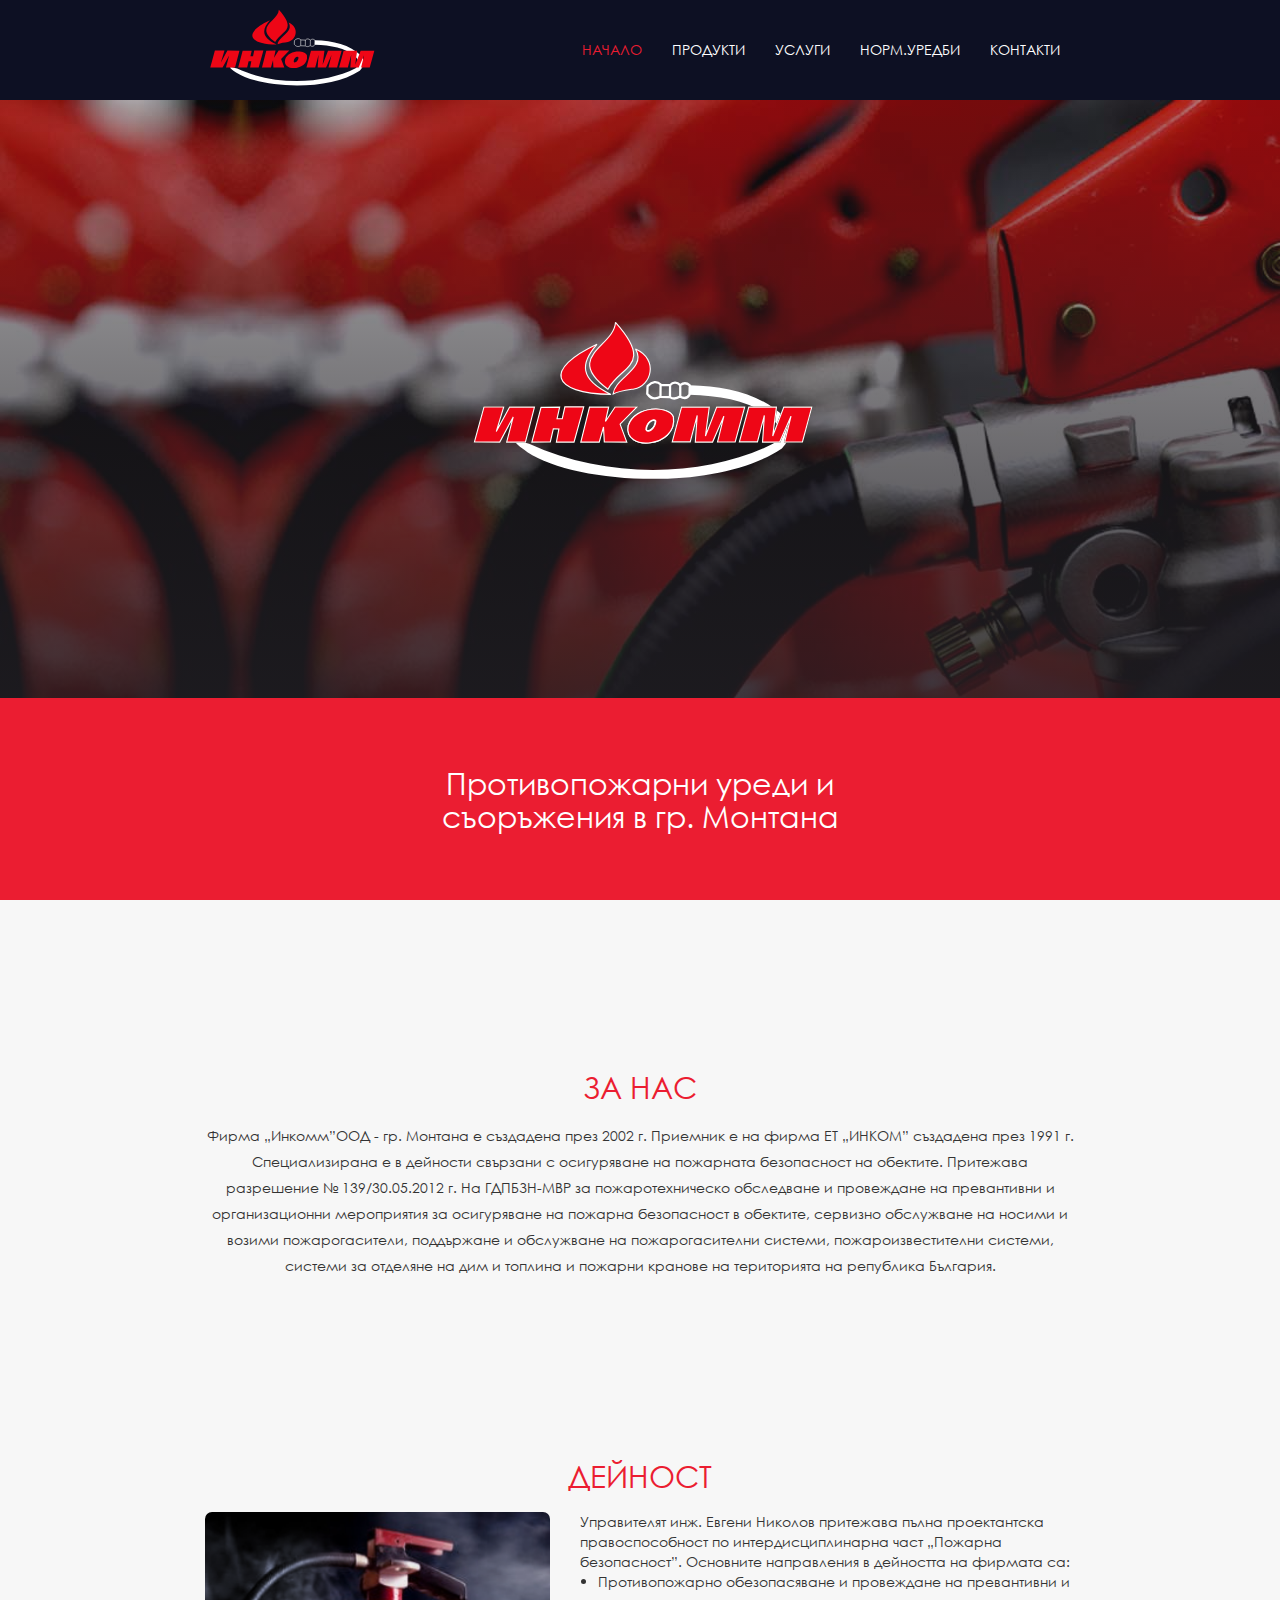
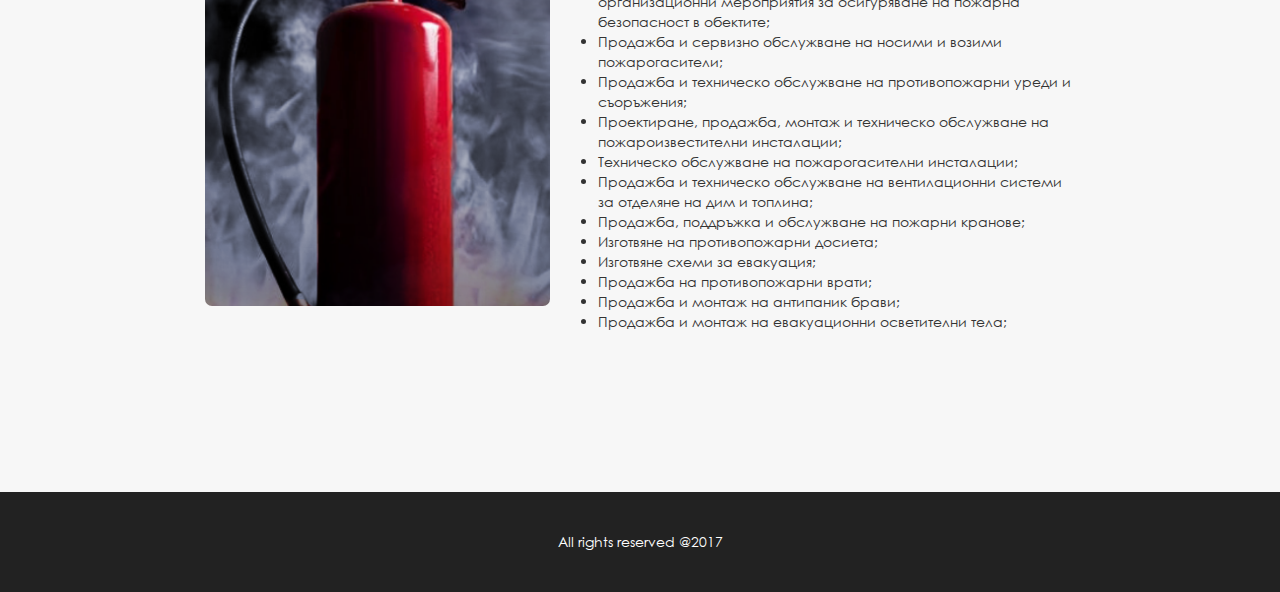
<file: index.html>
<!DOCTYPE html>
<html xmlns="http://www.w3.org/1999/xhtml" lang="en" xml:lang="en">
    <head>
        <title>
                Inkomm - Противопожарни уреди и съоръжения в гр. Монтана
        </title>
        <meta http-equiv="Content-Type" content="text/html; charset=utf-8">
        <meta name="description" content="Фирма „Инкомм”ООД - гр. Монтана е създадена през 2002 г. Специализирана е в дейности свързани с осигуряване на пожарната безопасност на обектите. ">
        <meta name="viewport" content="width=device-width, initial-scale=1">
        <link rel="stylesheet" type="text/css" href="/css/app.a140f5f6.css">
        <link rel="shortcut icon" type="image/x-icon" href="/img/favicon.cccce3f9.ico">
        <link rel="icon" type="image/x-icon" href="/img/favicon.cccce3f9.ico">
        <meta itemprop="image" content="/img/header-background.a78f8df2.png">
        
        <link href="https://maxcdn.bootstrapcdn.com/font-awesome/4.7.0/css/font-awesome.min.css" rel="stylesheet" integrity="sha384-wvfXpqpZZVQGK6TAh5PVlGOfQNHSoD2xbE+QkPxCAFlNEevoEH3Sl0sibVcOQVnN" crossorigin="anonymous">
    </head>
    <body>
        <div class="content">
            <nav class="navbar navbar-default">
                <div class="container">
                    <div class="navbar-header">
            
                        <a
                         class="navbar-brand"
                         href="/">
                            <img
                             src="/img/logo.b79aa6fc.svg"
                             width="175"
                             alt="Enhancv Logo">
                        </a>
            
            
                        <button type="button" class="navbar-toggle" data-toggle="collapse" data-target="#bs-example-navbar-collapse-1">
                            <span class="sr-only">Toggle navigation</span>
                            <span class="icon-bar"></span>
                            <span class="icon-bar"></span>
                            <span class="icon-bar"></span>
                        </button>
                    </div>
            
                    <div class="collapse navbar-collapse" id="bs-example-navbar-collapse-1">
            
                        <ul class="nav navbar-nav navbar-right">
                            <li  class="active" >
                                <a href="/">НАЧАЛО</a>
                            </li>
                            <li >
                                <a href="/products">ПРОДУКТИ</a>
                            </li>
                            <li >
                                <a href="/services.html">УСЛУГИ</a>
                            </li>
                            <li >
                                <a href="/regulations.html">НОРМ.УРЕДБИ</a>
                            </li>
                            <li >
                                <a href="/contacts.html">КОНТАКТИ</a>
                            </li>
                        </ul>
                    </div>
                </div>
            </nav>
            
            
            <div class="home-header">
                <div class="jumbotron vertical-center">
                  <div class="container">
                    <img src="/img/biglogo.e8737119.svg" />
                  </div>
                </div>
            </div>
            <div class="homepage-info-bar">
                <div class="container">
                    <div class="row text-center">
                        <div class="col-xs-12">
                            <h2><span>Противопожарни уреди и</span> <span>съоръжения в гр.&nbsp;Монтана</span></h2>
                        </div>
                    </div>
                </div>
            </div>
            <div class="homepage-about-us">
                <div class="container">
                    <div class="row text-center">
                        <div class="col-xs-12">
                            <h2>ЗА НАС</h2>
                            <p>Фирма „Инкомм”ООД - гр. Монтана е създадена  през 2002 г. Приемник е  на фирма  ЕТ „ИНКОМ” създадена през 1991 г.
                            Специализирана е в дейности свързани с осигуряване на пожарната безопасност на обектите.
                            Притежава разрешение № 139/30.05.2012 г. На ГДПБЗН-МВР  за пожаротехническо обследване и провеждане на превантивни и организационни мероприятия за осигуряване на пожарна безопасност в обектите, сервизно обслужване на носими и возими пожарогасители, поддържане и обслужване на пожарогасителни системи, пожароизвестителни системи, системи за отделяне на дим и топлина и пожарни кранове на територията на република България.
                            </p>
                        </div>
                    </div>
                </div>
            </div>
            <div class="homepage-activity">
                <div class="container">
                    <div class="row text-center">
                        <h2>ДЕЙНОСТ</h2>
                    </div>
                    <div class="row">
                        <div class="col-md-5 text-center">
                            <img src="/img/office.98da2a5d.png">
                        </div>
                        <div class="col-md-7">
                            Управителят   инж. Евгени Николов притежава пълна проектантска правоспособност по интердисциплинарна част „Пожарна безопасност”.
                            Основните направления в дейността на фирмата са:
                            <ul>
                            <li>Противопожарно обезопасяване и провеждане на превантивни и              организационни мероприятия за осигуряване на пожарна безопасност в          обектите;</li>
                            <li>Продажба и сервизно обслужване на носими и возими пожарогасители;</li>
                            <li>Продажба и техническо обслужване на противопожарни уреди и съоръжения;</li>
                            <li>Проектиране, продажба, монтаж и техническо обслужване на                    пожароизвестителни инсталации;</li>
                            <li>Техническо обслужване на пожарогасителни инсталации;</li>
                            <li>Продажба и техническо обслужване на вентилационни системи за отделяне       на дим и топлина;</li>
                            <li>Продажба, поддръжка и обслужване на пожарни кранове;</li>
                            <li>Изготвяне на противопожарни досиета;</li>
                            <li>Изготвяне схеми за евакуация;</li>
                            <li>Продажба на противопожарни врати;</li>
                            <li>Продажба и монтаж на антипаник брави;</li>
                            <li>Продажба и монтаж на евакуационни осветителни тела;</li>
                            </ul>
                        </div>
                    </div>
                </div>
            </div>
            
        </div>
        <div class="footer">
            <div class="container">
                <div class="row text-center">
                    All rights reserved @2017
                </div>
            </div>
        </div>
        

        <script src="/js/combined.81f41a32.js"></script>
    </body>
</html>
</file>
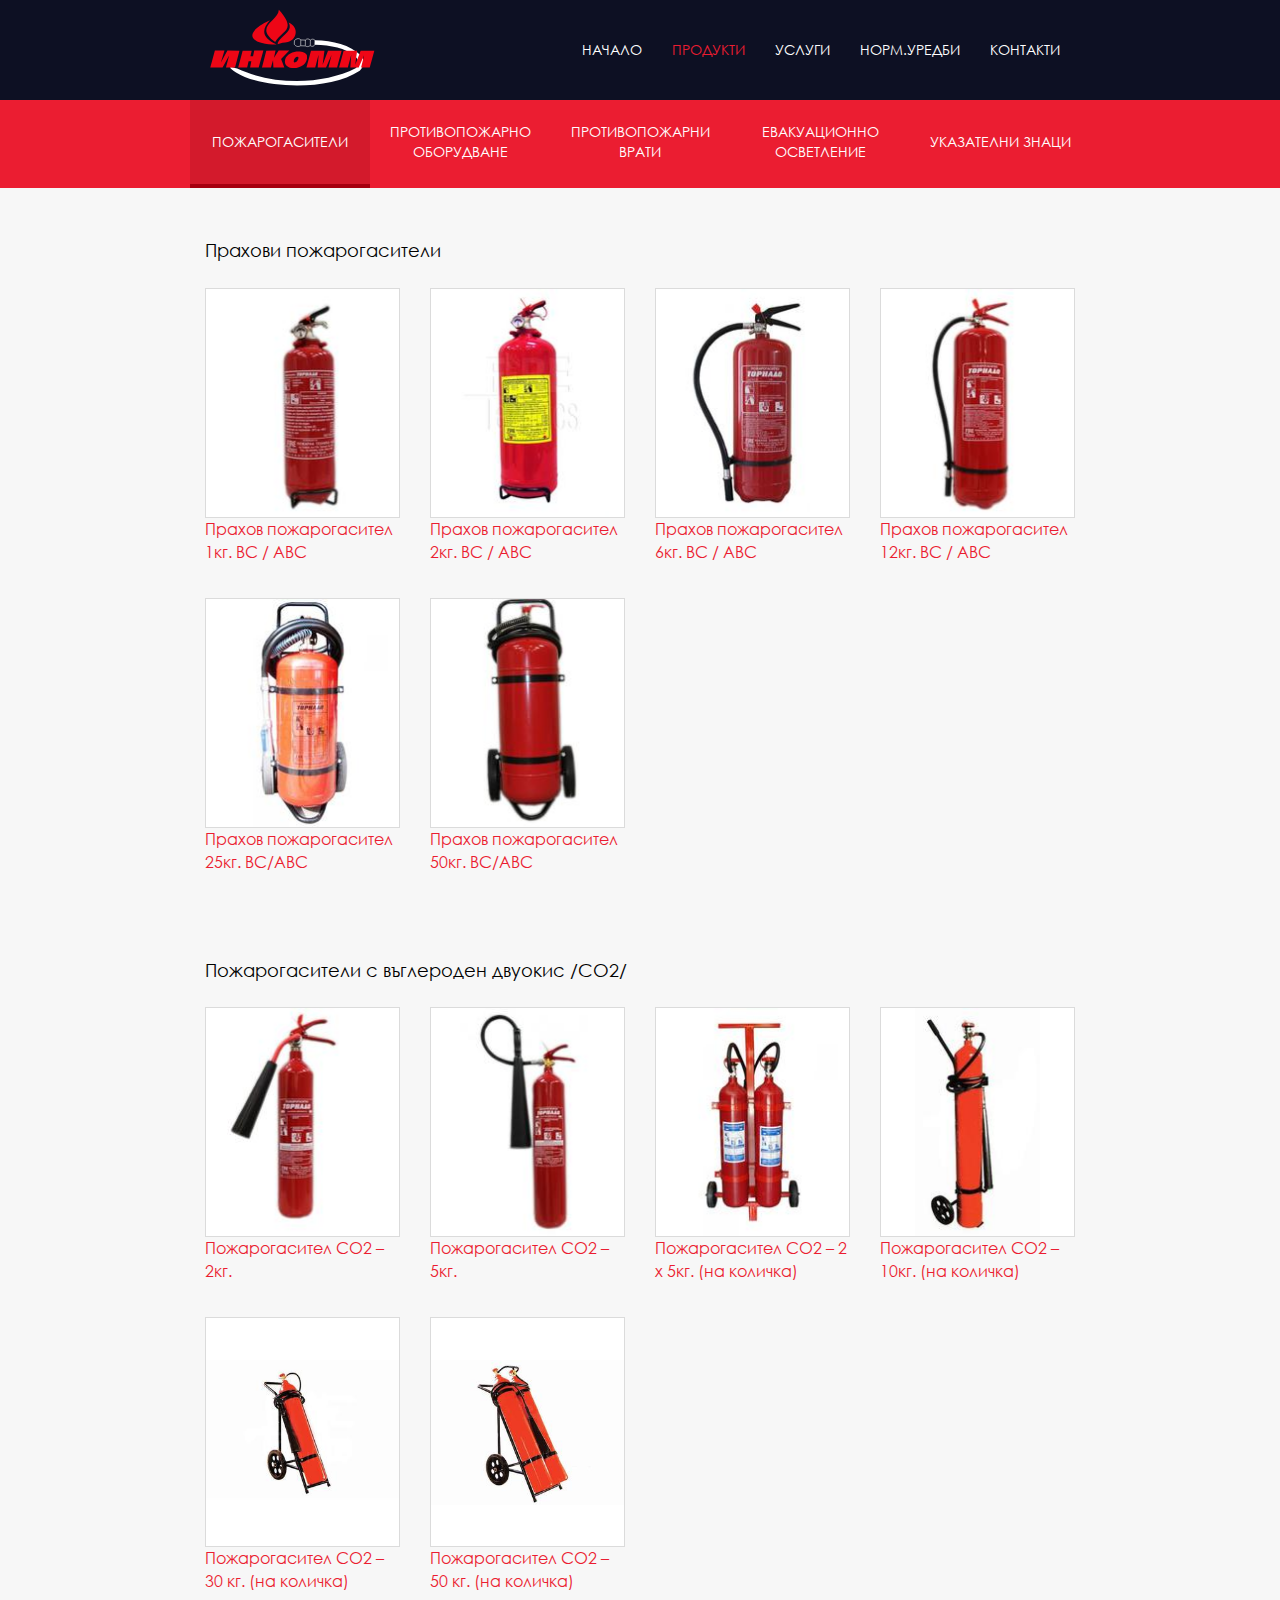
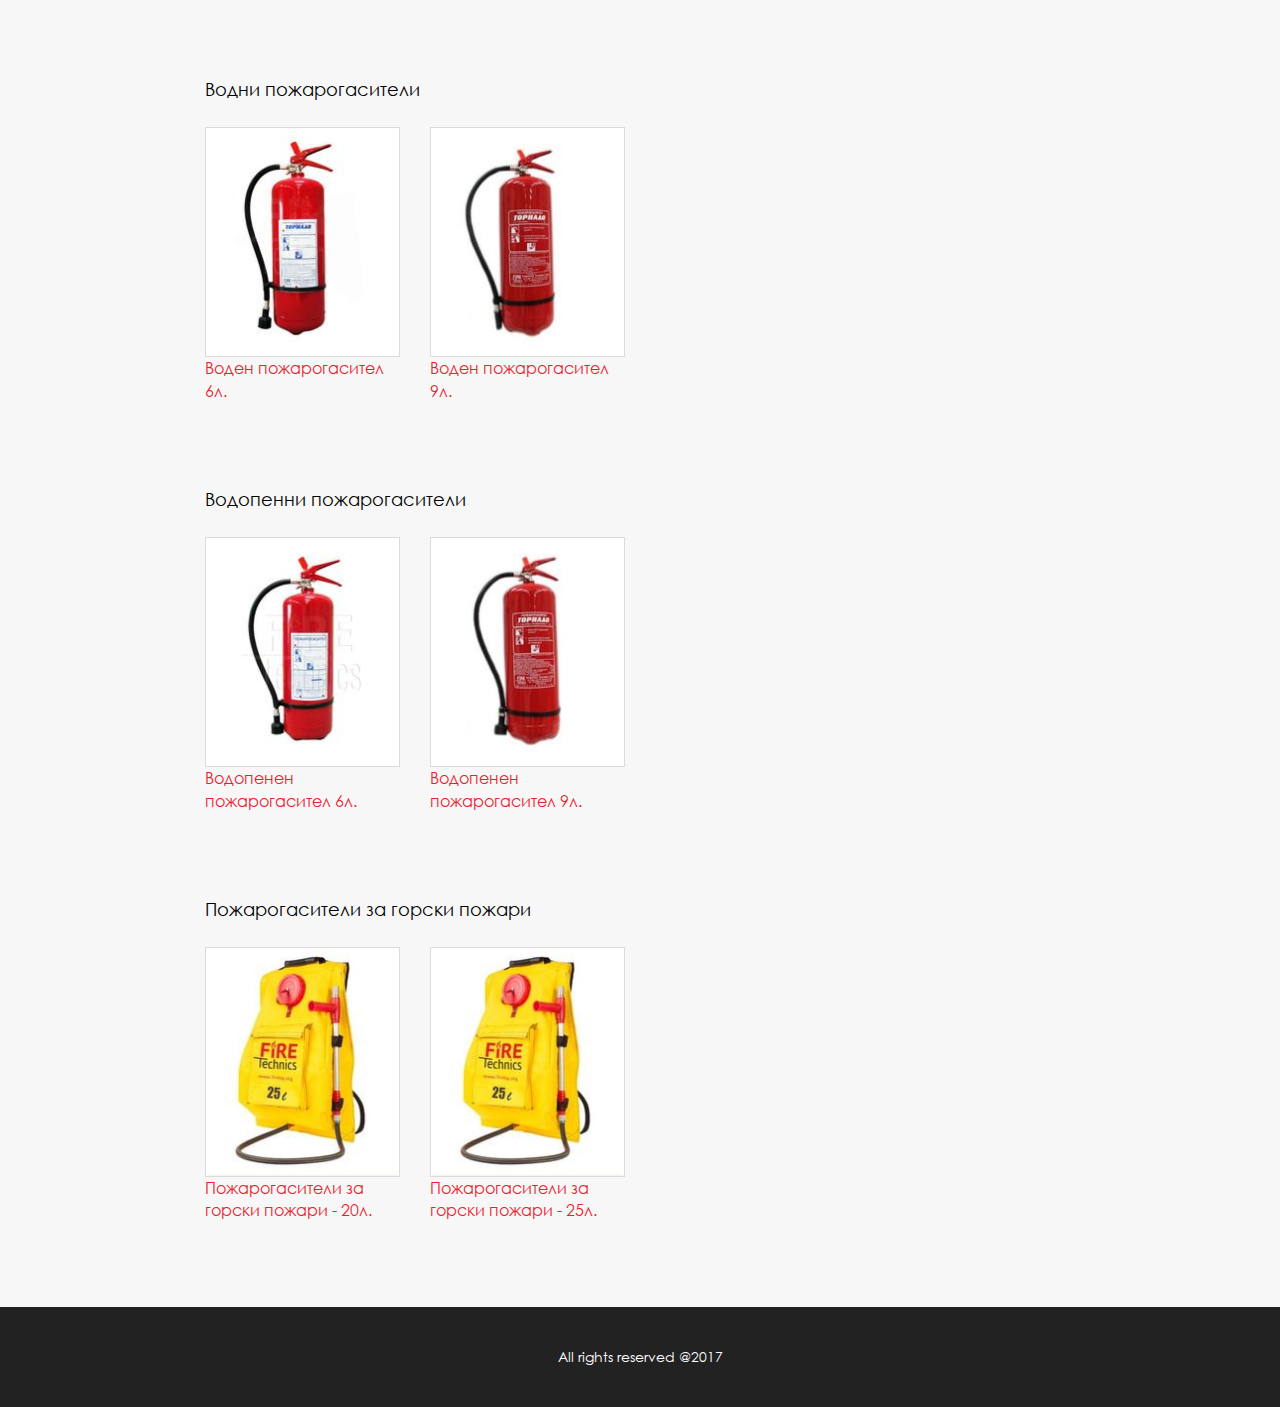
<file: products/index.html>
<!DOCTYPE html>
<html xmlns="http://www.w3.org/1999/xhtml" lang="en" xml:lang="en">
    <head>
        <title>
                Пожарогасителни продукти | Inkomm
        </title>
        <meta http-equiv="Content-Type" content="text/html; charset=utf-8">
        <meta name="description" content="Фирма „Инкомм” ООД - гр. Монтана предлага прахови пожарогасители, пожарогасители с въглероден двуокис /CO2/, водни пожарогасители, водопенни пожарогасители, както и пожарогасители за горски пожари.">
        <meta name="viewport" content="width=device-width, initial-scale=1">
        <link rel="stylesheet" type="text/css" href="/css/app.a140f5f6.css">
        <link rel="shortcut icon" type="image/x-icon" href="/img/favicon.cccce3f9.ico">
        <link rel="icon" type="image/x-icon" href="/img/favicon.cccce3f9.ico">
        <meta itemprop="image" content="/img/header-background.a78f8df2.png">
        
        <link href="https://maxcdn.bootstrapcdn.com/font-awesome/4.7.0/css/font-awesome.min.css" rel="stylesheet" integrity="sha384-wvfXpqpZZVQGK6TAh5PVlGOfQNHSoD2xbE+QkPxCAFlNEevoEH3Sl0sibVcOQVnN" crossorigin="anonymous">
    </head>
    <body>
        <div class="content">
            <nav class="navbar navbar-default">
                <div class="container">
                    <div class="navbar-header">
            
                        <a
                         class="navbar-brand"
                         href="/">
                            <img
                             src="/img/logo.b79aa6fc.svg"
                             width="175"
                             alt="Enhancv Logo">
                        </a>
            
            
                        <button type="button" class="navbar-toggle" data-toggle="collapse" data-target="#bs-example-navbar-collapse-1">
                            <span class="sr-only">Toggle navigation</span>
                            <span class="icon-bar"></span>
                            <span class="icon-bar"></span>
                            <span class="icon-bar"></span>
                        </button>
                    </div>
            
                    <div class="collapse navbar-collapse" id="bs-example-navbar-collapse-1">
            
                        <ul class="nav navbar-nav navbar-right">
                            <li >
                                <a href="/">НАЧАЛО</a>
                            </li>
                            <li  class="active" >
                                <a href="/products">ПРОДУКТИ</a>
                            </li>
                            <li >
                                <a href="/services.html">УСЛУГИ</a>
                            </li>
                            <li >
                                <a href="/regulations.html">НОРМ.УРЕДБИ</a>
                            </li>
                            <li >
                                <a href="/contacts.html">КОНТАКТИ</a>
                            </li>
                        </ul>
                    </div>
                </div>
            </nav>
            
            
            <div class="products-menu">
                <div class="container">
                    <div class="row">
                        <a href="/products/" class="col-sm-2-4 text-center  active">
                            <div>
                                <span>ПОЖАРОГАСИТЕЛИ</span>
                            </div>
                        </a>
                        <a href="/products/equipment.html" class="col-sm-2-4 text-center ">
                            <div>
                                <span>ПРОТИВОПОЖАРНО ОБОРУДВАНЕ</span>
                            </div>
                        </a>
                        <a href="/products/doors.html" class="col-sm-2-4 text-center ">
                            <div>
                                <span>ПРОТИВОПОЖАРНИ ВРАТИ</span>
                            </div>
                        </a>
                        <a href="/products/lightings.html" class="col-sm-2-4 text-center ">
                            <div>
                                <span>ЕВАКУАЦИОННО ОСВЕТЛЕНИЕ</span>
                            </div>
                        </a>
                        <a href="/products/signs.html" class="col-sm-2-4 text-center ">
                            <div>
                                <span>УКАЗАТЕЛНИ ЗНАЦИ</span>
                            </div>
                        </a>
                    </div>
                </div>
            </div>
            <div class="products">
                <div class="container">
                        <div class="section-heading">Прахови пожарогасители</div>
                        <div class="row" data-key="Prahovipozharogasiteli">
                            <div class="product-item" data-item-key="0">
                                <a class="item col-sm-3">
                                    <div class="item-image text-center" style="background-image: url('/img/products/5.6b3ea001.jpg')" data-img-url="/img/products/5.6b3ea001.jpg">
                                    </div>
                                    <div class="item-title">
                                        Прахов пожарогасител 1кг. BC / ABC
                                    </div>
                                </a>
                            </div>
                            <div class="product-item" data-item-key="1">
                                <a class="item col-sm-3">
                                    <div class="item-image text-center" style="background-image: url('/img/products/36.d557181d.jpg')" data-img-url="/img/products/36.d557181d.jpg">
                                    </div>
                                    <div class="item-title">
                                        Прахов пожарогасител 2кг. BC / ABC
                                    </div>
                                </a>
                            </div>
                            <div class="product-item" data-item-key="2">
                                <a class="item col-sm-3">
                                    <div class="item-image text-center" style="background-image: url('/img/products/7.3340dbec.jpg')" data-img-url="/img/products/7.3340dbec.jpg">
                                    </div>
                                    <div class="item-title">
                                        Прахов пожарогасител 6кг. BC / ABC
                                    </div>
                                </a>
                            </div>
                            <div class="product-item" data-item-key="3">
                                <a class="item col-sm-3">
                                    <div class="item-image text-center" style="background-image: url('/img/products/10.e6ae7561.jpg')" data-img-url="/img/products/10.e6ae7561.jpg">
                                    </div>
                                    <div class="item-title">
                                        Прахов пожарогасител 12кг. BC / ABC
                                    </div>
                                </a>
                            </div>
                            <div class="product-item" data-item-key="4">
                                <a class="item col-sm-3">
                                    <div class="item-image text-center" style="background-image: url('/img/products/39.55b7434c.jpg')" data-img-url="/img/products/39.55b7434c.jpg">
                                    </div>
                                    <div class="item-title">
                                        Прахов пожарогасител 25кг. BC/ABC
                                    </div>
                                </a>
                            </div>
                            <div class="product-item" data-item-key="5">
                                <a class="item col-sm-3">
                                    <div class="item-image text-center" style="background-image: url('/img/products/40.4e8a31e4.jpg')" data-img-url="/img/products/40.4e8a31e4.jpg">
                                    </div>
                                    <div class="item-title">
                                        Прахов пожарогасител 50кг. BC/ABC
                                    </div>
                                </a>
                            </div>
                        </div>
                        <div class="section-heading">Пожарогасители с въглероден двуокис /CO2/</div>
                        <div class="row" data-key="Pozharogasitelisvuglerodendvuokis/CO2/">
                            <div class="product-item" data-item-key="0">
                                <a class="item col-sm-3">
                                    <div class="item-image text-center" style="background-image: url('/img/products/15.e8c815de.jpg')" data-img-url="/img/products/15.e8c815de.jpg">
                                    </div>
                                    <div class="item-title">
                                        Пожарогасител СО2 – 2кг.
                                    </div>
                                </a>
                            </div>
                            <div class="product-item" data-item-key="1">
                                <a class="item col-sm-3">
                                    <div class="item-image text-center" style="background-image: url('/img/products/16.98f8bd76.jpg')" data-img-url="/img/products/16.98f8bd76.jpg">
                                    </div>
                                    <div class="item-title">
                                        Пожарогасител СО2 – 5кг.
                                    </div>
                                </a>
                            </div>
                            <div class="product-item" data-item-key="2">
                                <a class="item col-sm-3">
                                    <div class="item-image text-center" style="background-image: url('/img/products/17.d08eb08f.jpg')" data-img-url="/img/products/17.d08eb08f.jpg">
                                    </div>
                                    <div class="item-title">
                                        Пожарогасител СО2 – 2 x 5кг. (на количка)
                                    </div>
                                </a>
                            </div>
                            <div class="product-item" data-item-key="3">
                                <a class="item col-sm-3">
                                    <div class="item-image text-center" style="background-image: url('/img/products/18.b3d26292.jpg')" data-img-url="/img/products/18.b3d26292.jpg">
                                    </div>
                                    <div class="item-title">
                                        Пожарогасител СО2 – 10кг. (на количка)
                                    </div>
                                </a>
                            </div>
                            <div class="product-item" data-item-key="4">
                                <a class="item col-sm-3">
                                    <div class="item-image text-center" style="background-image: url('/img/products/19.1c364388.jpg')" data-img-url="/img/products/19.1c364388.jpg">
                                    </div>
                                    <div class="item-title">
                                        Пожарогасител СО2 – 30 кг. (на количка)
                                    </div>
                                </a>
                            </div>
                            <div class="product-item" data-item-key="5">
                                <a class="item col-sm-3">
                                    <div class="item-image text-center" style="background-image: url('/img/products/20.eea1642f.jpg')" data-img-url="/img/products/20.eea1642f.jpg">
                                    </div>
                                    <div class="item-title">
                                        Пожарогасител СО2 – 50 кг. (на количка)
                                    </div>
                                </a>
                            </div>
                        </div>
                        <div class="section-heading">Водни пожарогасители</div>
                        <div class="row" data-key="Vodnipozharogasiteli">
                            <div class="product-item" data-item-key="0">
                                <a class="item col-sm-3">
                                    <div class="item-image text-center" style="background-image: url('/img/products/11.a755dbd3.jpg')" data-img-url="/img/products/11.a755dbd3.jpg">
                                    </div>
                                    <div class="item-title">
                                        Воден пожарогасител 6л.
                                    </div>
                                </a>
                            </div>
                            <div class="product-item" data-item-key="1">
                                <a class="item col-sm-3">
                                    <div class="item-image text-center" style="background-image: url('/img/products/190.457dcd4d.jpg')" data-img-url="/img/products/190.457dcd4d.jpg">
                                    </div>
                                    <div class="item-title">
                                        Воден пожарогасител 9л.
                                    </div>
                                </a>
                            </div>
                        </div>
                        <div class="section-heading">Водопенни пожарогасители</div>
                        <div class="row" data-key="Vodopennipozharogasiteli">
                            <div class="product-item" data-item-key="0">
                                <a class="item col-sm-3">
                                    <div class="item-image text-center" style="background-image: url('/img/products/13.1e1ddafd.jpg')" data-img-url="/img/products/13.1e1ddafd.jpg">
                                    </div>
                                    <div class="item-title">
                                        Водопенен пожарогасител 6л.
                                    </div>
                                </a>
                            </div>
                            <div class="product-item" data-item-key="1">
                                <a class="item col-sm-3">
                                    <div class="item-image text-center" style="background-image: url('/img/products/14.b9dfe9bf.jpg')" data-img-url="/img/products/14.b9dfe9bf.jpg">
                                    </div>
                                    <div class="item-title">
                                        Водопенен пожарогасител 9л.
                                    </div>
                                </a>
                            </div>
                        </div>
                        <div class="section-heading">Пожарогасители за горски пожари</div>
                        <div class="row" data-key="Pozharogasitelizagorskipozhari">
                            <div class="product-item" data-item-key="0">
                                <a class="item col-sm-3">
                                    <div class="item-image text-center" style="background-image: url('/img/products/462.3240ef90.jpg')" data-img-url="/img/products/462.3240ef90.jpg">
                                    </div>
                                    <div class="item-title">
                                        Пожарогасители за горски пожари - 20л.
                                    </div>
                                </a>
                            </div>
                            <div class="product-item" data-item-key="1">
                                <a class="item col-sm-3">
                                    <div class="item-image text-center" style="background-image: url('/img/products/463.3240ef90.jpg')" data-img-url="/img/products/463.3240ef90.jpg">
                                    </div>
                                    <div class="item-title">
                                        Пожарогасители за горски пожари - 25л.
                                    </div>
                                </a>
                            </div>
                        </div>
                </div>
            </div>
            
            <!-- Modal -->
            <div class="modal fade product-modal" id="myModal" tabindex="-1" role="dialog" aria-labelledby="myModalLabel">
                <div class="modal-dialog" role="document">
                    <div class="modal-content">
                        <a class="close" data-dismiss="modal" aria-label="Close"><span aria-hidden="true">&times;</span></a>
                        <div class="image-holder text-center">
                            <img class="product-modal-image" />
                        </div>
            
                        <div class="text-holder">
                            <h3 class="product-modal-title"></h3>
                            <p class="product-modal-description"></p>
                        </div>
                    </div>
                </div>
            </div>
            <script>var isProducts = true;</script>
            
            
        </div>
        <div class="footer">
            <div class="container">
                <div class="row text-center">
                    All rights reserved @2017
                </div>
            </div>
        </div>
        

        <script src="/js/combined.81f41a32.js"></script>
    </body>
</html>
</file>
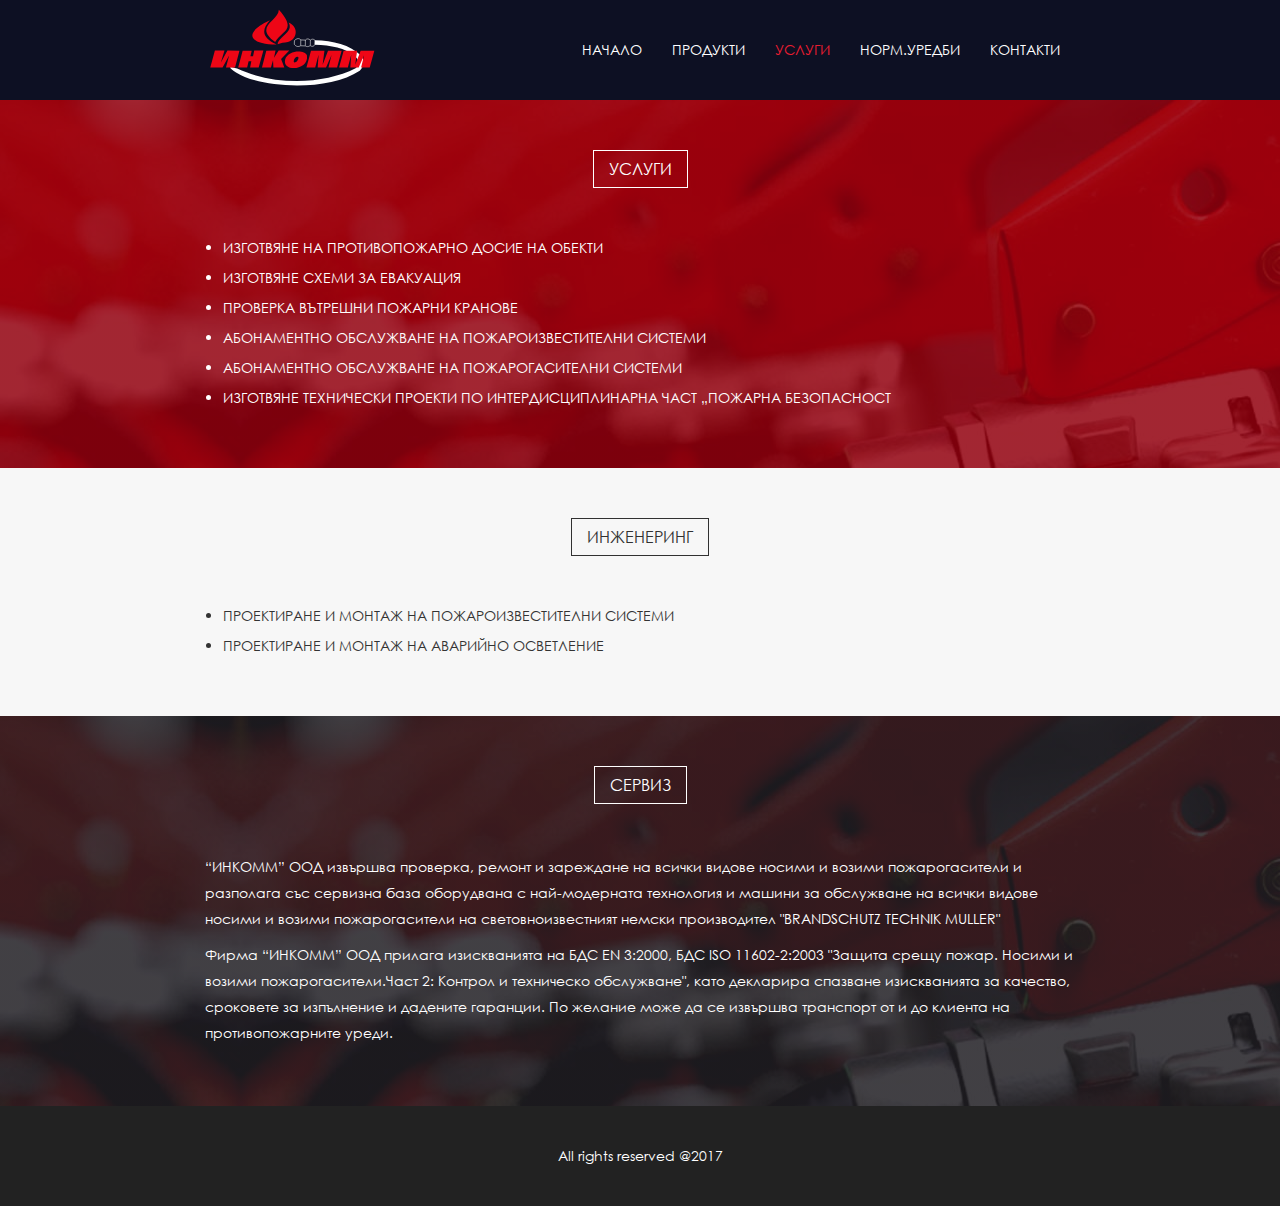
<file: services.html>
<!DOCTYPE html>
<html xmlns="http://www.w3.org/1999/xhtml" lang="en" xml:lang="en">
    <head>
        <title>
                Услуги, инженеринг и сервиз | Inkomm
        </title>
        <meta http-equiv="Content-Type" content="text/html; charset=utf-8">
        <meta name="description" content="СЕРВИЗ “ИНКОММ” ООД извършва проверка, ремонт и зареждане на всички видове носими и возими пожарогасители и разполага със сервизна база оборудвана с най-модерната технология.">
        <meta name="viewport" content="width=device-width, initial-scale=1">
        <link rel="stylesheet" type="text/css" href="/css/app.a140f5f6.css">
        <link rel="shortcut icon" type="image/x-icon" href="/img/favicon.cccce3f9.ico">
        <link rel="icon" type="image/x-icon" href="/img/favicon.cccce3f9.ico">
        <meta itemprop="image" content="/img/header-background.a78f8df2.png">
        
        <link href="https://maxcdn.bootstrapcdn.com/font-awesome/4.7.0/css/font-awesome.min.css" rel="stylesheet" integrity="sha384-wvfXpqpZZVQGK6TAh5PVlGOfQNHSoD2xbE+QkPxCAFlNEevoEH3Sl0sibVcOQVnN" crossorigin="anonymous">
    </head>
    <body>
        <div class="content">
            <nav class="navbar navbar-default">
                <div class="container">
                    <div class="navbar-header">
            
                        <a
                         class="navbar-brand"
                         href="/">
                            <img
                             src="/img/logo.b79aa6fc.svg"
                             width="175"
                             alt="Enhancv Logo">
                        </a>
            
            
                        <button type="button" class="navbar-toggle" data-toggle="collapse" data-target="#bs-example-navbar-collapse-1">
                            <span class="sr-only">Toggle navigation</span>
                            <span class="icon-bar"></span>
                            <span class="icon-bar"></span>
                            <span class="icon-bar"></span>
                        </button>
                    </div>
            
                    <div class="collapse navbar-collapse" id="bs-example-navbar-collapse-1">
            
                        <ul class="nav navbar-nav navbar-right">
                            <li >
                                <a href="/">НАЧАЛО</a>
                            </li>
                            <li >
                                <a href="/products">ПРОДУКТИ</a>
                            </li>
                            <li  class="active" >
                                <a href="/services.html">УСЛУГИ</a>
                            </li>
                            <li >
                                <a href="/regulations.html">НОРМ.УРЕДБИ</a>
                            </li>
                            <li >
                                <a href="/contacts.html">КОНТАКТИ</a>
                            </li>
                        </ul>
                    </div>
                </div>
            </nav>
            
            
            <div class="services-uslugi">
                <div class="container">
                    <div class="row">
                        <div class="col-xs-12">
                            <div class="text-center">
                                <div class="heading">УСЛУГИ</div>
                            </div>
                            <ul class="services-list">
                                <li>ИЗГОТВЯНЕ НА ПРОТИВОПОЖАРНО ДОСИЕ НА ОБЕКТИ</li>
                                <li>ИЗГОТВЯНЕ СХЕМИ ЗА ЕВАКУАЦИЯ</li>
                                <li>ПРОВЕРКА ВЪТРЕШНИ ПОЖАРНИ КРАНОВЕ</li>
                                <li>АБОНАМЕНТНО ОБСЛУЖВАНЕ НА ПОЖАРОИЗВЕСТИТЕЛНИ СИСТЕМИ</li>
                                <li>АБОНАМЕНТНО ОБСЛУЖВАНЕ НА ПОЖАРОГАСИТЕЛНИ СИСТЕМИ</li>
                                <li>ИЗГОТВЯНЕ ТЕХНИЧЕСКИ ПРОЕКТИ ПО ИНТЕРДИСЦИПЛИНАРНА ЧАСТ „ПОЖАРНА БЕЗОПАСНОСТ</li>
                            </ul>
                        </div>
                    </div>
                </div>
            </div>
            <div class="services-engineering">
                <div class="container">
                    <div class="row">
                        <div class="col-xs-12">
                            <div class="text-center">
                                <div class="heading">ИНЖЕНЕРИНГ</div>
                            </div>
                            <ul class="services-list">
                                <li>ПРОЕКТИРАНЕ И МОНТАЖ НА ПОЖАРОИЗВЕСТИТЕЛНИ СИСТЕМИ</li>
                                <li>ПРОЕКТИРАНЕ И МОНТАЖ НА АВАРИЙНО ОСВЕТЛЕНИЕ</li>
                            </ul>
                        </div>
                    </div>
                </div>
            </div>
            <div class="services-uslugi services-gray-bg">
                <div class="container">
                    <div class="row">
                        <div class="col-xs-12">
                            <div class="text-center">
                                <div class="heading">СЕРВИЗ</div>
                            </div>
                            <p>“ИНКОММ” ООД извършва проверка, ремонт и зареждане на всички видове носими и возими пожарогасители и разполага със   сервизна база  оборудвана с най-модерната технология и машини за обслужване на всички видове носими и возими пожарогасители на световноизвестният немски производител "BRANDSCHUTZ TECHNIK MULLER"</p>
            
                            <p>Фирма “ИНКОММ” ООД прилага изискванията на БДС EN 3:2000, БДС ISO 11602-2:2003 "Защита срещу пожар. Носими и возими пожарогасители.Част 2: Контрол и техническо обслужване", като декларира спазване изискванията за качество, сроковете за изпълнение и дадените гаранции. По желание   може да се извършва транспорт от и до клиента на противопожарните уреди.</p>
                        </div>
                    </div>
                </div>
            </div>
            
        </div>
        <div class="footer">
            <div class="container">
                <div class="row text-center">
                    All rights reserved @2017
                </div>
            </div>
        </div>
        

        <script src="/js/combined.81f41a32.js"></script>
    </body>
</html>
</file>
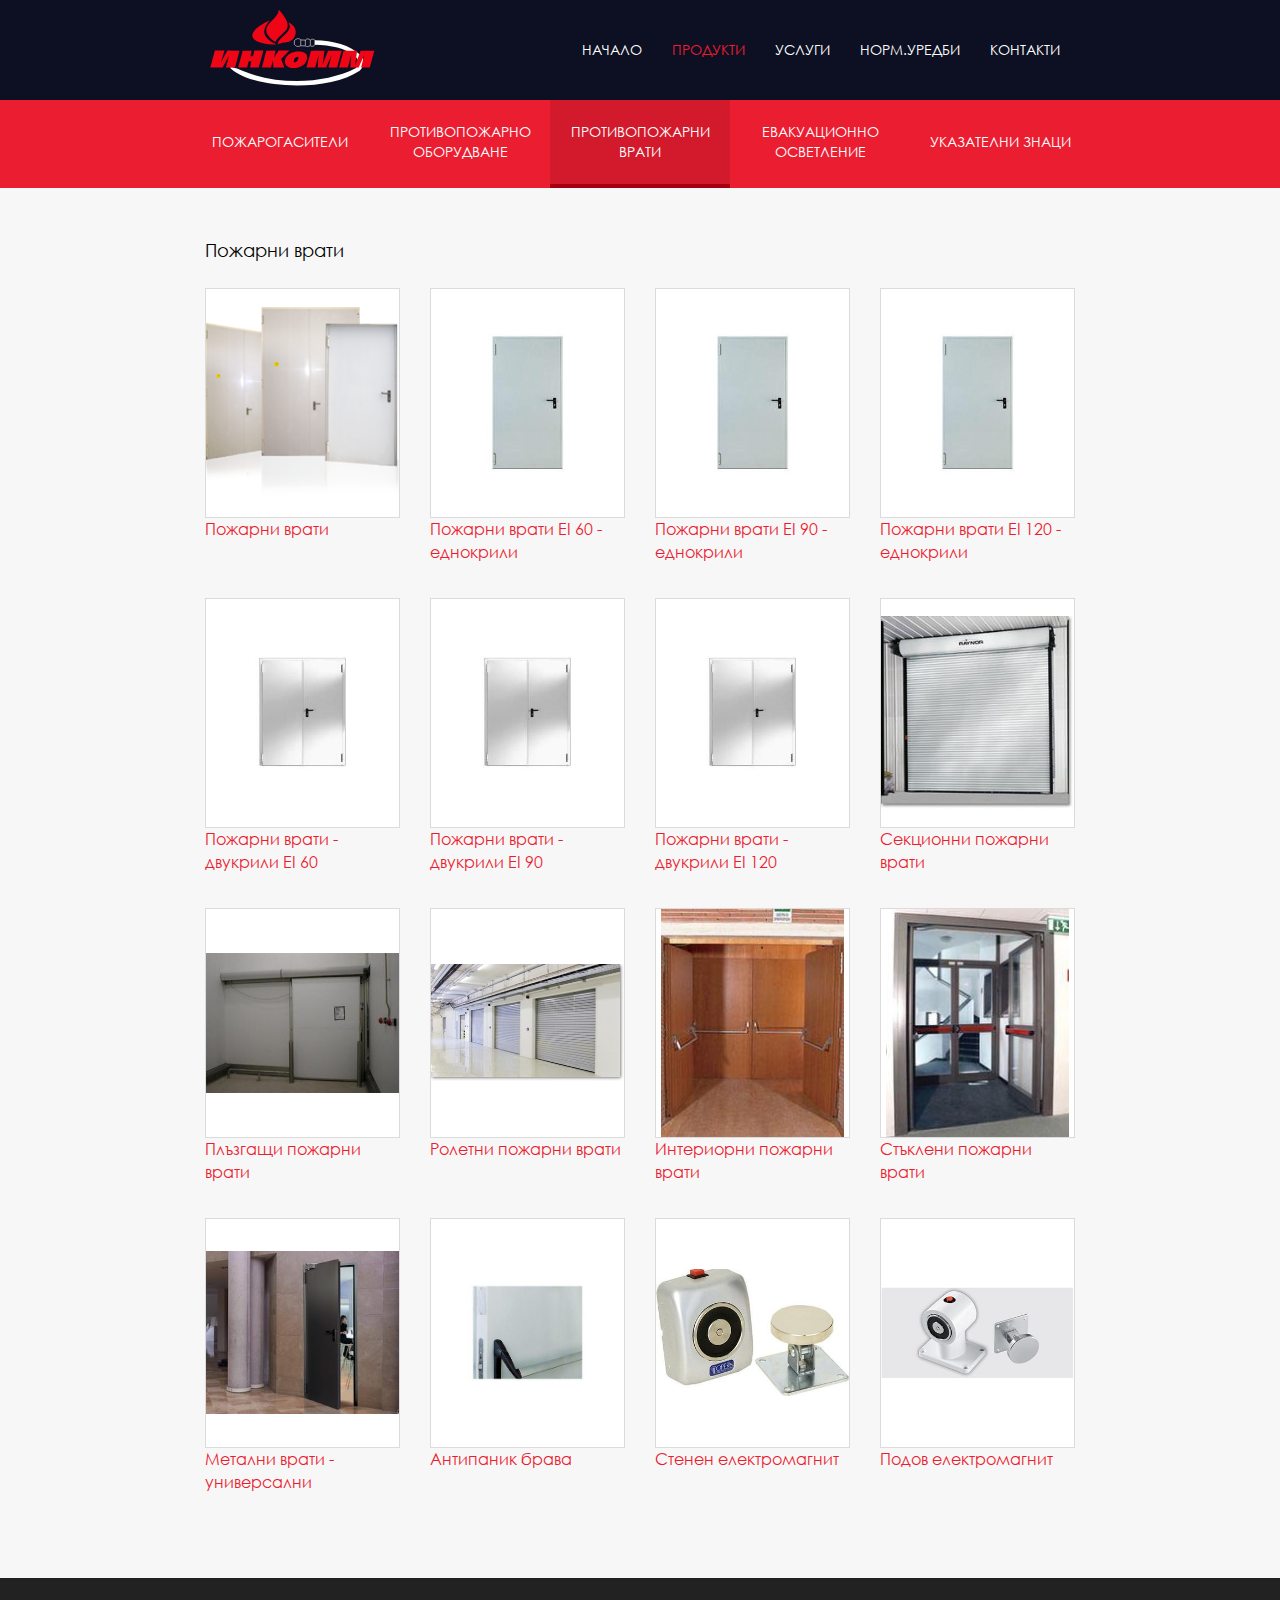
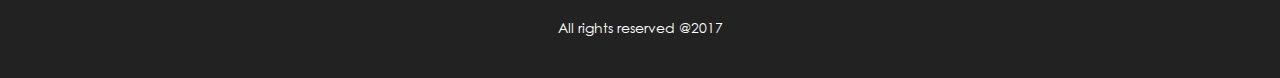
<file: products/doors.html>
<!DOCTYPE html>
<html xmlns="http://www.w3.org/1999/xhtml" lang="en" xml:lang="en">
    <head>
        <title>
                Противопожарни врати | Inkomm
        </title>
        <meta http-equiv="Content-Type" content="text/html; charset=utf-8">
        <meta name="description" content="Фирма „Инкомм” ООД - гр. Монтана предлага различен набор от противопожарни врати.">
        <meta name="viewport" content="width=device-width, initial-scale=1">
        <link rel="stylesheet" type="text/css" href="/css/app.a140f5f6.css">
        <link rel="shortcut icon" type="image/x-icon" href="/img/favicon.cccce3f9.ico">
        <link rel="icon" type="image/x-icon" href="/img/favicon.cccce3f9.ico">
        <meta itemprop="image" content="/img/header-background.a78f8df2.png">
        
        <link href="https://maxcdn.bootstrapcdn.com/font-awesome/4.7.0/css/font-awesome.min.css" rel="stylesheet" integrity="sha384-wvfXpqpZZVQGK6TAh5PVlGOfQNHSoD2xbE+QkPxCAFlNEevoEH3Sl0sibVcOQVnN" crossorigin="anonymous">
    </head>
    <body>
        <div class="content">
            <nav class="navbar navbar-default">
                <div class="container">
                    <div class="navbar-header">
            
                        <a
                         class="navbar-brand"
                         href="/">
                            <img
                             src="/img/logo.b79aa6fc.svg"
                             width="175"
                             alt="Enhancv Logo">
                        </a>
            
            
                        <button type="button" class="navbar-toggle" data-toggle="collapse" data-target="#bs-example-navbar-collapse-1">
                            <span class="sr-only">Toggle navigation</span>
                            <span class="icon-bar"></span>
                            <span class="icon-bar"></span>
                            <span class="icon-bar"></span>
                        </button>
                    </div>
            
                    <div class="collapse navbar-collapse" id="bs-example-navbar-collapse-1">
            
                        <ul class="nav navbar-nav navbar-right">
                            <li >
                                <a href="/">НАЧАЛО</a>
                            </li>
                            <li  class="active" >
                                <a href="/products">ПРОДУКТИ</a>
                            </li>
                            <li >
                                <a href="/services.html">УСЛУГИ</a>
                            </li>
                            <li >
                                <a href="/regulations.html">НОРМ.УРЕДБИ</a>
                            </li>
                            <li >
                                <a href="/contacts.html">КОНТАКТИ</a>
                            </li>
                        </ul>
                    </div>
                </div>
            </nav>
            
            
            <div class="products-menu">
                <div class="container">
                    <div class="row">
                        <a href="/products/" class="col-sm-2-4 text-center ">
                            <div>
                                <span>ПОЖАРОГАСИТЕЛИ</span>
                            </div>
                        </a>
                        <a href="/products/equipment.html" class="col-sm-2-4 text-center ">
                            <div>
                                <span>ПРОТИВОПОЖАРНО ОБОРУДВАНЕ</span>
                            </div>
                        </a>
                        <a href="/products/doors.html" class="col-sm-2-4 text-center  active">
                            <div>
                                <span>ПРОТИВОПОЖАРНИ ВРАТИ</span>
                            </div>
                        </a>
                        <a href="/products/lightings.html" class="col-sm-2-4 text-center ">
                            <div>
                                <span>ЕВАКУАЦИОННО ОСВЕТЛЕНИЕ</span>
                            </div>
                        </a>
                        <a href="/products/signs.html" class="col-sm-2-4 text-center ">
                            <div>
                                <span>УКАЗАТЕЛНИ ЗНАЦИ</span>
                            </div>
                        </a>
                    </div>
                </div>
            </div>
            <div class="products">
                <div class="container">
                        <div class="section-heading">Пожарни врати</div>
                        <div class="row" data-key="Pozharnivrati">
                            <div class="product-item" data-item-key="0">
                                <a class="item col-sm-3">
                                    <div class="item-image text-center" style="background-image: url('/img/products/119.b40449ad.jpg')" data-img-url="/img/products/119.b40449ad.jpg">
                                    </div>
                                    <div class="item-title">
                                        Пожарни врати
                                    </div>
                                </a>
                            </div>
                            <div class="product-item" data-item-key="1">
                                <a class="item col-sm-3">
                                    <div class="item-image text-center" style="background-image: url('/img/products/280.aaf3953b.jpg')" data-img-url="/img/products/280.aaf3953b.jpg">
                                    </div>
                                    <div class="item-title">
                                        Пожарни врати EI 60 - еднокрили
                                    </div>
                                </a>
                            </div>
                            <div class="product-item" data-item-key="2">
                                <a class="item col-sm-3">
                                    <div class="item-image text-center" style="background-image: url('/img/products/281.aaf3953b.jpg')" data-img-url="/img/products/281.aaf3953b.jpg">
                                    </div>
                                    <div class="item-title">
                                        Пожарни врати EI 90 - еднокрили
                                    </div>
                                </a>
                            </div>
                            <div class="product-item" data-item-key="3">
                                <a class="item col-sm-3">
                                    <div class="item-image text-center" style="background-image: url('/img/products/424.8674b693.jpg')" data-img-url="/img/products/424.8674b693.jpg">
                                    </div>
                                    <div class="item-title">
                                        Пожарни врати EI 120 - еднокрили
                                    </div>
                                </a>
                            </div>
                            <div class="product-item" data-item-key="4">
                                <a class="item col-sm-3">
                                    <div class="item-image text-center" style="background-image: url('/img/products/282.33aecee0.jpg')" data-img-url="/img/products/282.33aecee0.jpg">
                                    </div>
                                    <div class="item-title">
                                        Пожарни врати - двукрили EI 60
                                    </div>
                                </a>
                            </div>
                            <div class="product-item" data-item-key="5">
                                <a class="item col-sm-3">
                                    <div class="item-image text-center" style="background-image: url('/img/products/283.33aecee0.jpg')" data-img-url="/img/products/283.33aecee0.jpg">
                                    </div>
                                    <div class="item-title">
                                        Пожарни врати - двукрили EI 90
                                    </div>
                                </a>
                            </div>
                            <div class="product-item" data-item-key="6">
                                <a class="item col-sm-3">
                                    <div class="item-image text-center" style="background-image: url('/img/products/425.47d3d39a.jpg')" data-img-url="/img/products/425.47d3d39a.jpg">
                                    </div>
                                    <div class="item-title">
                                        Пожарни врати - двукрили EI 120
                                    </div>
                                </a>
                            </div>
                            <div class="product-item" data-item-key="7">
                                <a class="item col-sm-3">
                                    <div class="item-image text-center" style="background-image: url('/img/products/426.85643da6.jpg')" data-img-url="/img/products/426.85643da6.jpg">
                                    </div>
                                    <div class="item-title">
                                        Секционни пожарни врати
                                    </div>
                                </a>
                            </div>
                            <div class="product-item" data-item-key="8">
                                <a class="item col-sm-3">
                                    <div class="item-image text-center" style="background-image: url('/img/products/410.aff4d7fa.jpg')" data-img-url="/img/products/410.aff4d7fa.jpg">
                                    </div>
                                    <div class="item-title">
                                        Плъзгащи пожарни врати
                                    </div>
                                </a>
                            </div>
                            <div class="product-item" data-item-key="9">
                                <a class="item col-sm-3">
                                    <div class="item-image text-center" style="background-image: url('/img/products/427.3186731f.jpg')" data-img-url="/img/products/427.3186731f.jpg">
                                    </div>
                                    <div class="item-title">
                                        Ролетни пожарни врати
                                    </div>
                                </a>
                            </div>
                            <div class="product-item" data-item-key="10">
                                <a class="item col-sm-3">
                                    <div class="item-image text-center" style="background-image: url('/img/products/408.1b2644ea.jpg')" data-img-url="/img/products/408.1b2644ea.jpg">
                                    </div>
                                    <div class="item-title">
                                        Интериорни пожарни врати
                                    </div>
                                </a>
                            </div>
                            <div class="product-item" data-item-key="11">
                                <a class="item col-sm-3">
                                    <div class="item-image text-center" style="background-image: url('/img/products/409.c9c9edb5.jpg')" data-img-url="/img/products/409.c9c9edb5.jpg">
                                    </div>
                                    <div class="item-title">
                                        Стъклени пожарни врати
                                    </div>
                                </a>
                            </div>
                            <div class="product-item" data-item-key="12">
                                <a class="item col-sm-3">
                                    <div class="item-image text-center" style="background-image: url('/img/products/411.c8a40019.jpg')" data-img-url="/img/products/411.c8a40019.jpg">
                                    </div>
                                    <div class="item-title">
                                        Метални врати - универсални
                                    </div>
                                </a>
                            </div>
                            <div class="product-item" data-item-key="13">
                                <a class="item col-sm-3">
                                    <div class="item-image text-center" style="background-image: url('/img/products/284.0fa0190f.jpg')" data-img-url="/img/products/284.0fa0190f.jpg">
                                    </div>
                                    <div class="item-title">
                                        Антипаник брава
                                    </div>
                                </a>
                            </div>
                            <div class="product-item" data-item-key="14">
                                <a class="item col-sm-3">
                                    <div class="item-image text-center" style="background-image: url('/img/products/418.71657f36.jpg')" data-img-url="/img/products/418.71657f36.jpg">
                                    </div>
                                    <div class="item-title">
                                        Стенен eлектромагнит
                                    </div>
                                </a>
                            </div>
                            <div class="product-item" data-item-key="15">
                                <a class="item col-sm-3">
                                    <div class="item-image text-center" style="background-image: url('/img/products/421.d1d916ed.jpg')" data-img-url="/img/products/421.d1d916ed.jpg">
                                    </div>
                                    <div class="item-title">
                                        Подов електромагнит
                                    </div>
                                </a>
                            </div>
                        </div>
                </div>
            </div>
            
            <!-- Modal -->
            <div class="modal fade product-modal" id="myModal" tabindex="-1" role="dialog" aria-labelledby="myModalLabel">
                <div class="modal-dialog" role="document">
                    <div class="modal-content">
                        <a class="close" data-dismiss="modal" aria-label="Close"><span aria-hidden="true">&times;</span></a>
                        <div class="image-holder text-center">
                            <img class="product-modal-image" />
                        </div>
            
                        <div class="text-holder">
                            <h3 class="product-modal-title"></h3>
                            <p class="product-modal-description"></p>
                        </div>
                    </div>
                </div>
            </div>
            <script>var isProducts = true;</script>
            
            
        </div>
        <div class="footer">
            <div class="container">
                <div class="row text-center">
                    All rights reserved @2017
                </div>
            </div>
        </div>
        

        <script src="/js/combined.81f41a32.js"></script>
    </body>
</html>
</file>
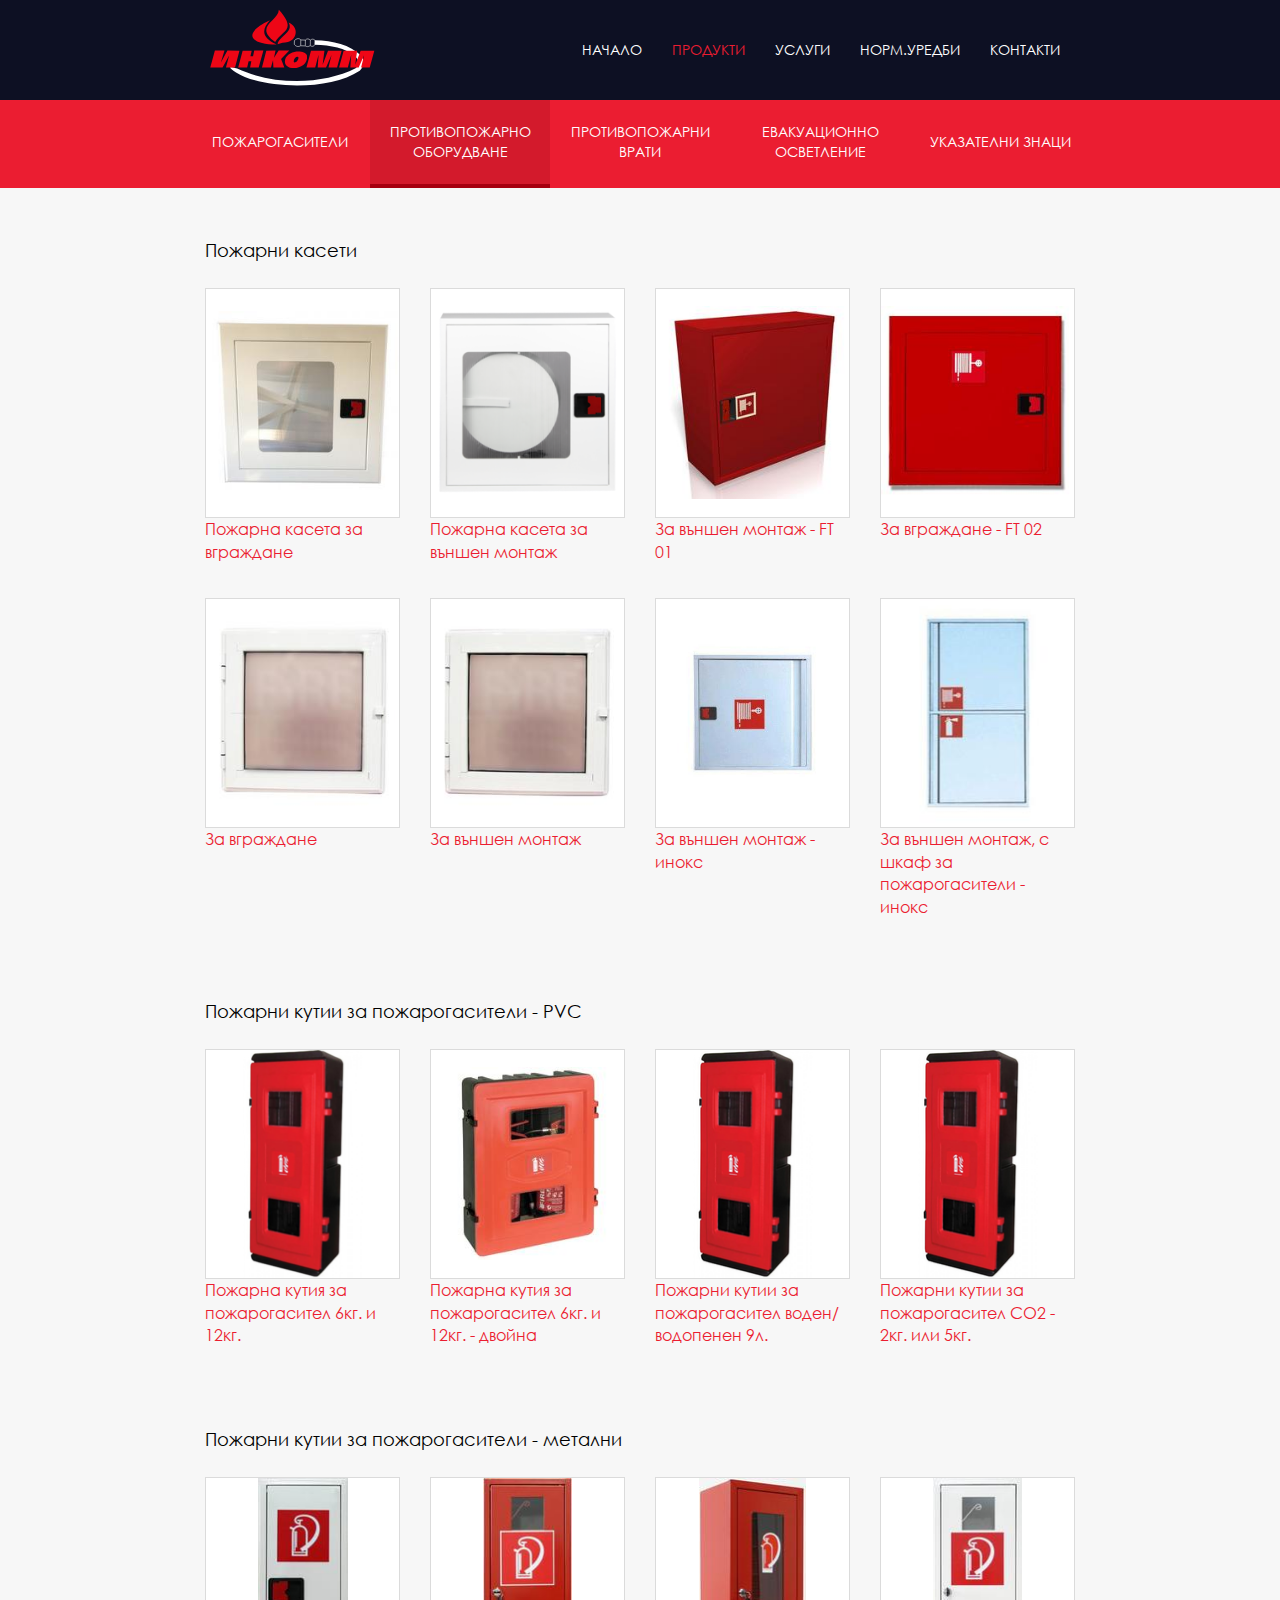
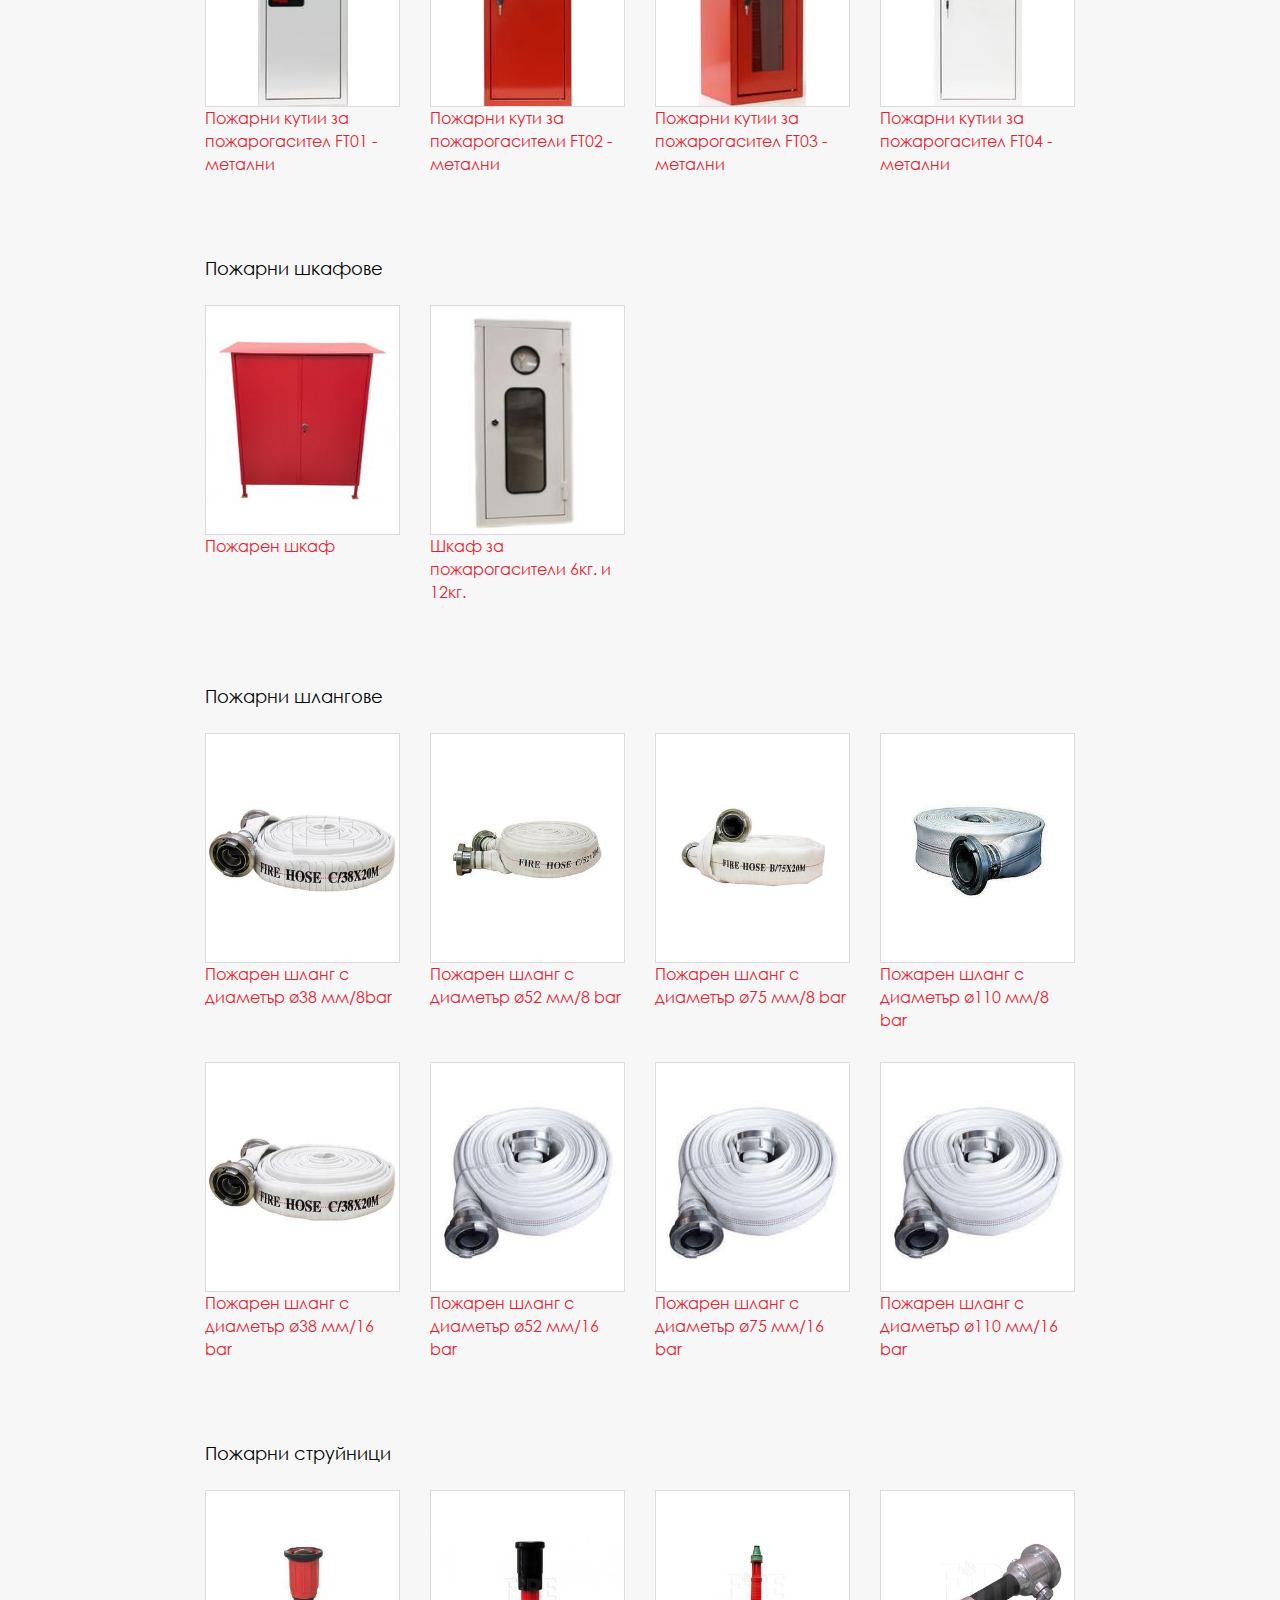
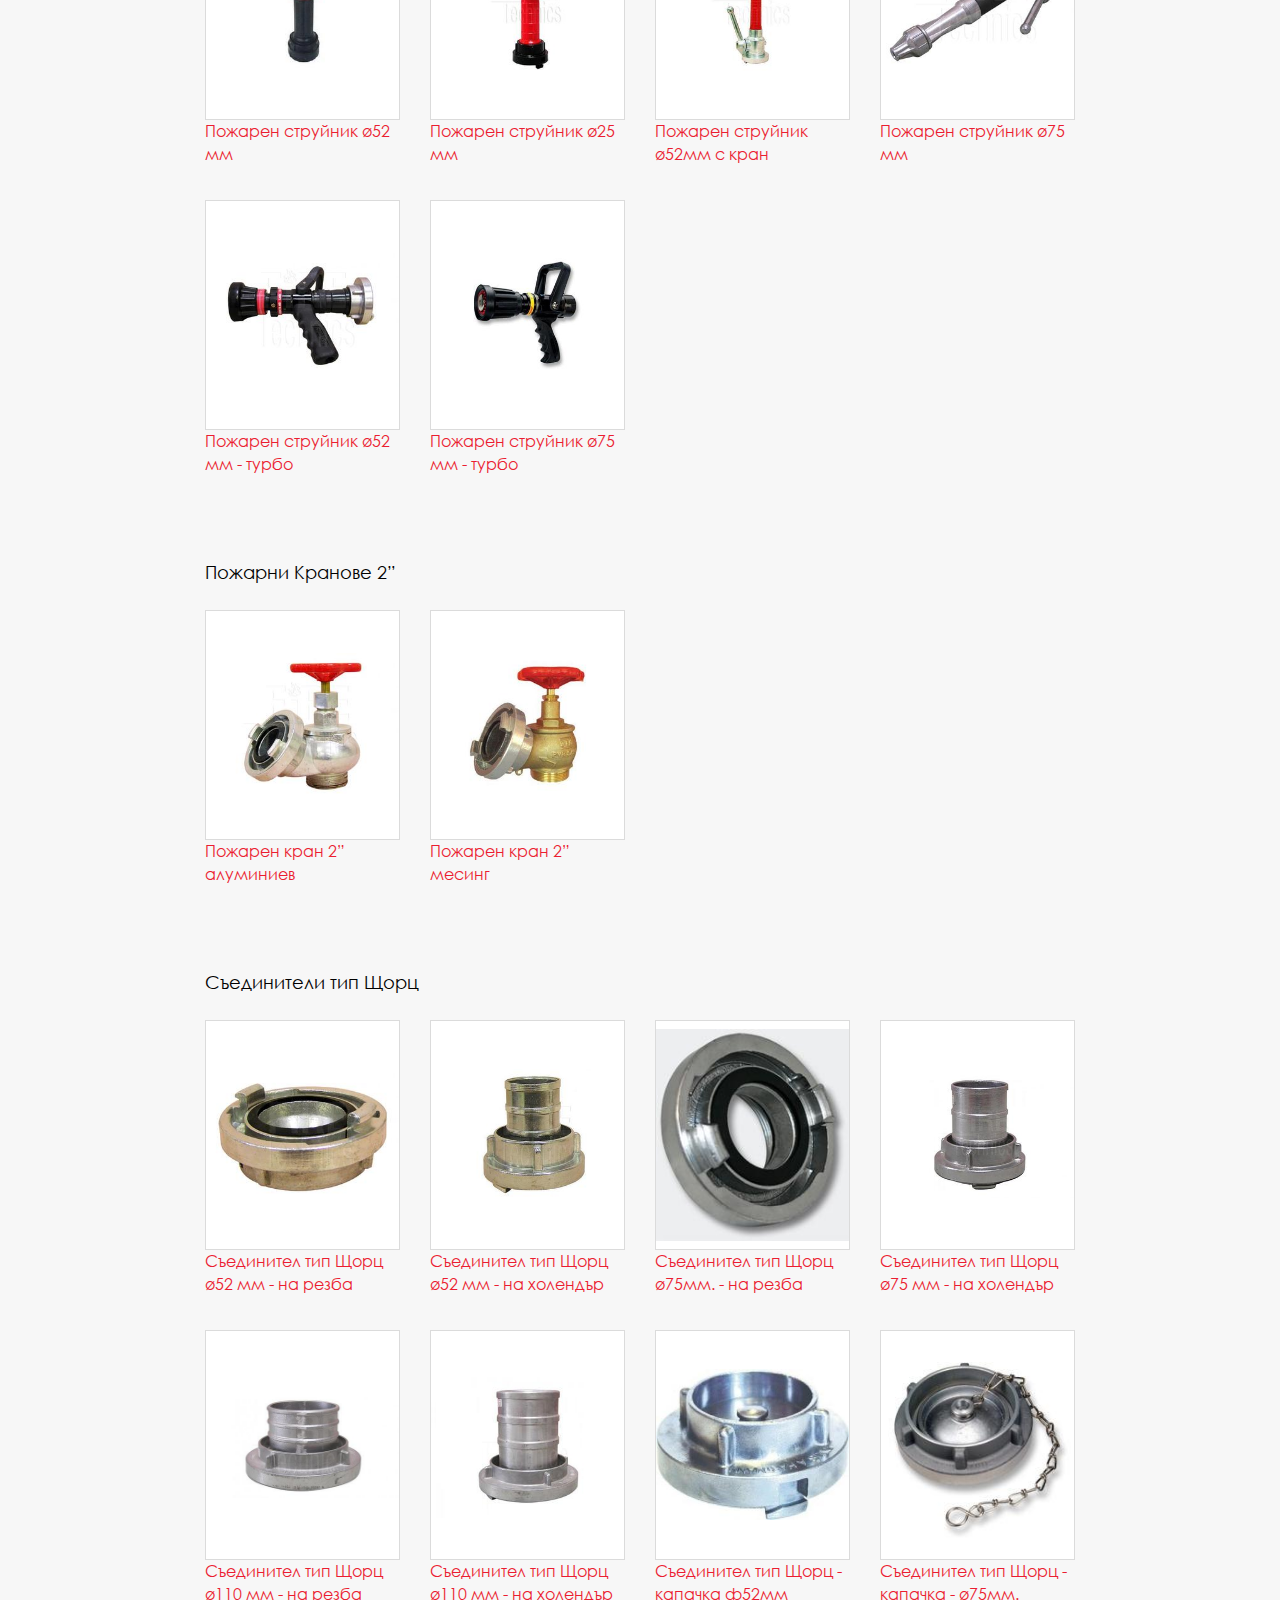
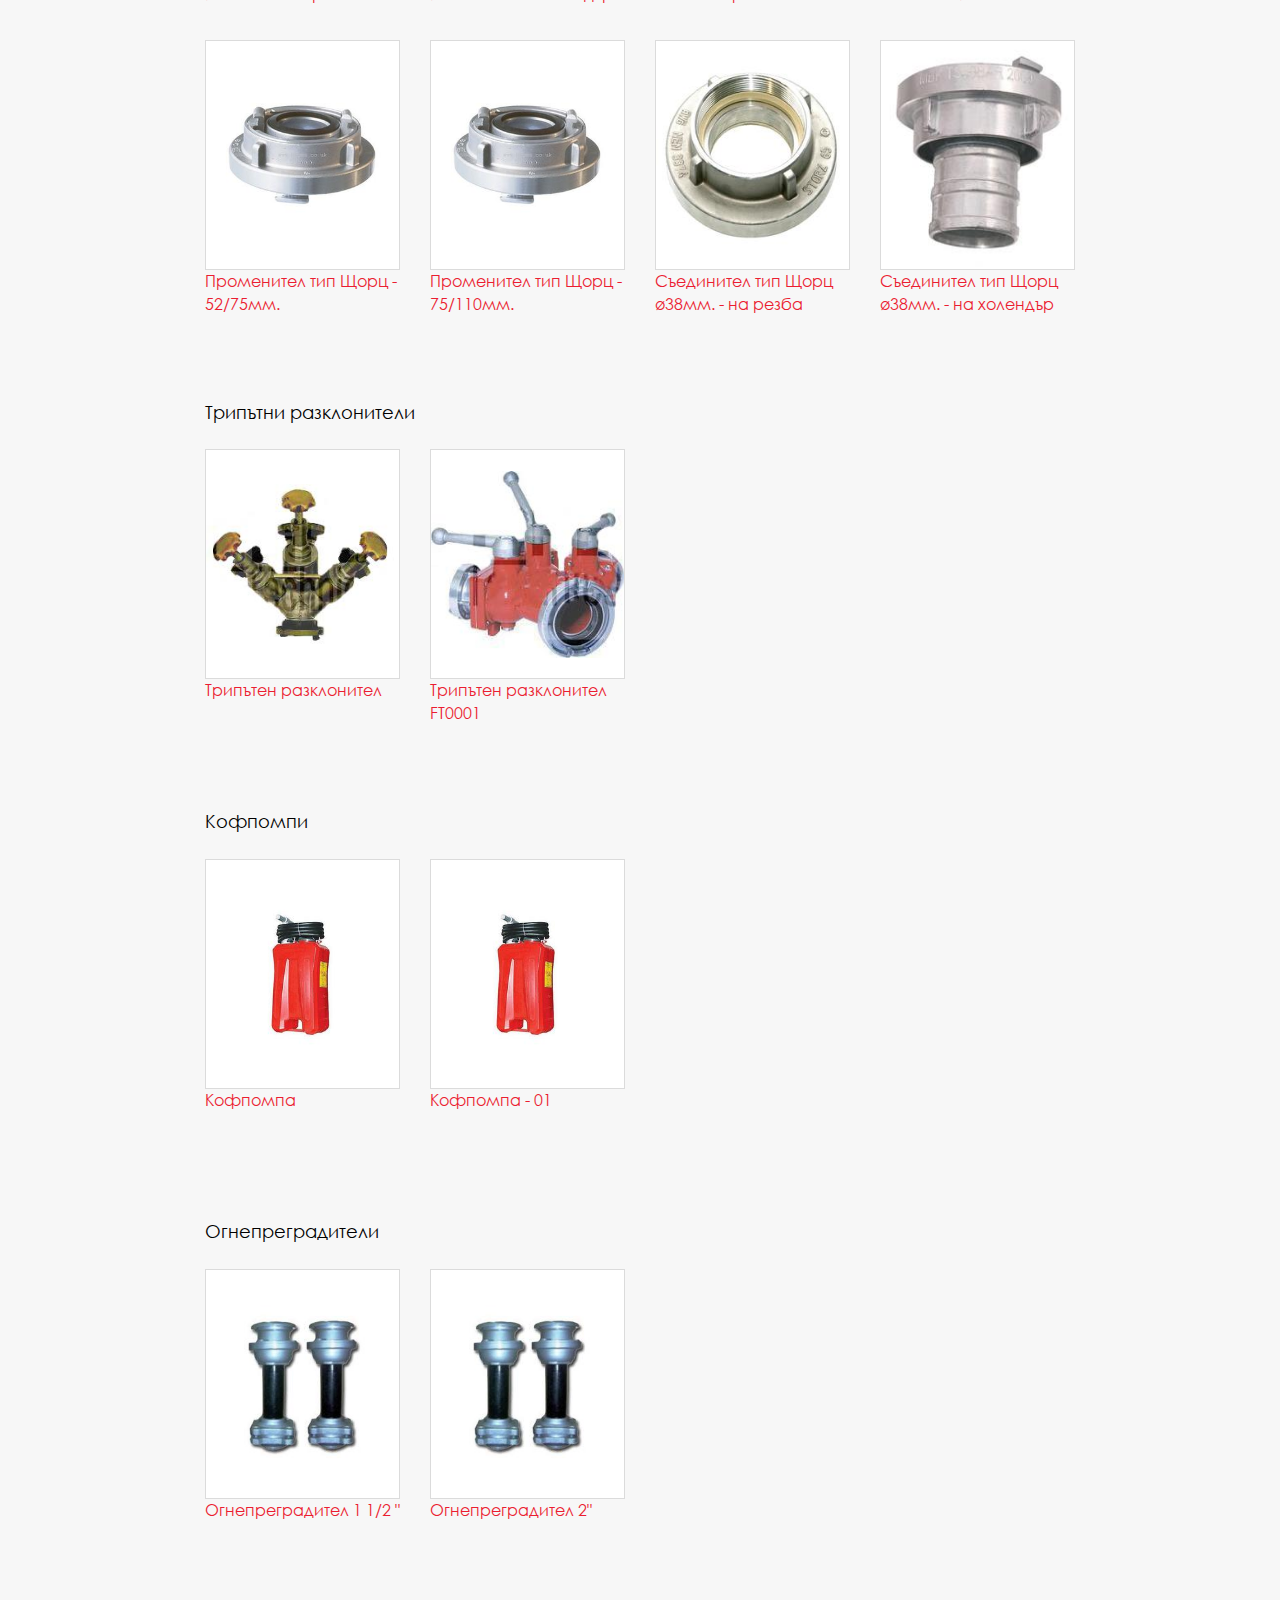
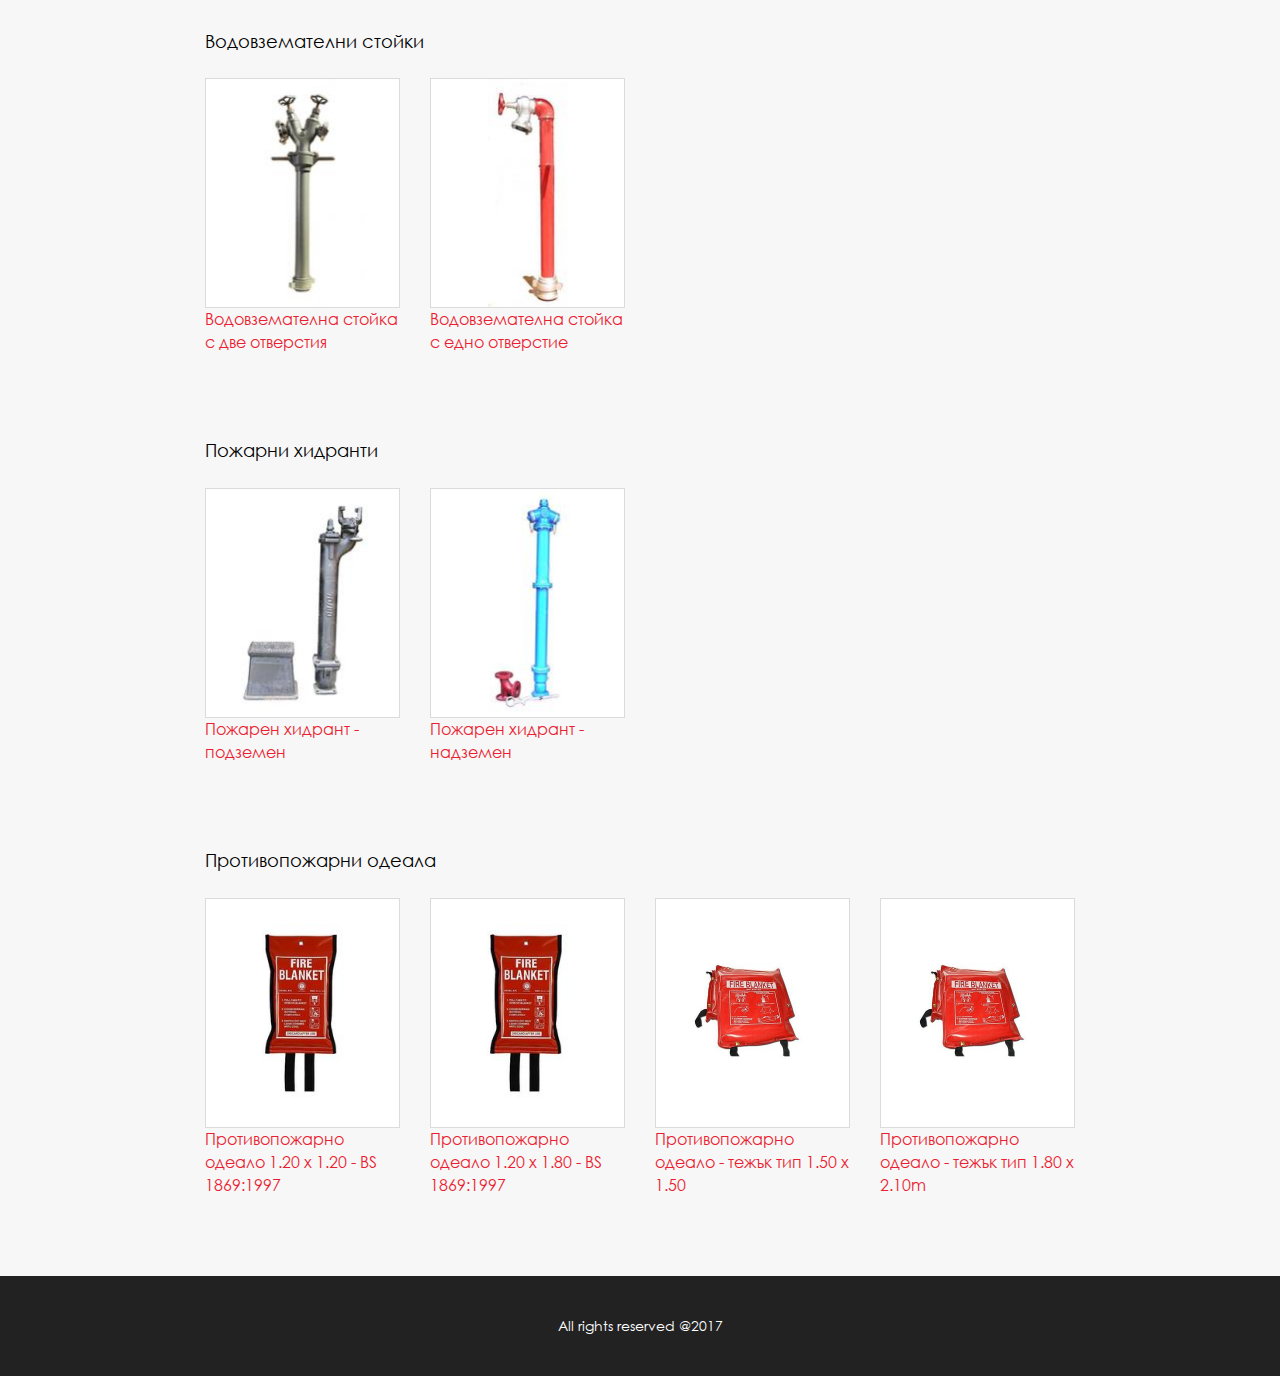
<file: products/equipment.html>
<!DOCTYPE html>
<html xmlns="http://www.w3.org/1999/xhtml" lang="en" xml:lang="en">
    <head>
        <title>
                Противопожарно оборудване | Inkomm
        </title>
        <meta http-equiv="Content-Type" content="text/html; charset=utf-8">
        <meta name="description" content="Фирма „Инкомм”ООД - гр. Монтана предлага пожарни касети, пожарни кутии за пожарогасители - PVC, кофпомпи, пожарни шкафове, пожарни шлангове, пожарни струйници, трипътни разклонители, противопожарни одеала и други.">
        <meta name="viewport" content="width=device-width, initial-scale=1">
        <link rel="stylesheet" type="text/css" href="/css/app.a140f5f6.css">
        <link rel="shortcut icon" type="image/x-icon" href="/img/favicon.cccce3f9.ico">
        <link rel="icon" type="image/x-icon" href="/img/favicon.cccce3f9.ico">
        <meta itemprop="image" content="/img/header-background.a78f8df2.png">
        
        <link href="https://maxcdn.bootstrapcdn.com/font-awesome/4.7.0/css/font-awesome.min.css" rel="stylesheet" integrity="sha384-wvfXpqpZZVQGK6TAh5PVlGOfQNHSoD2xbE+QkPxCAFlNEevoEH3Sl0sibVcOQVnN" crossorigin="anonymous">
    </head>
    <body>
        <div class="content">
            <nav class="navbar navbar-default">
                <div class="container">
                    <div class="navbar-header">
            
                        <a
                         class="navbar-brand"
                         href="/">
                            <img
                             src="/img/logo.b79aa6fc.svg"
                             width="175"
                             alt="Enhancv Logo">
                        </a>
            
            
                        <button type="button" class="navbar-toggle" data-toggle="collapse" data-target="#bs-example-navbar-collapse-1">
                            <span class="sr-only">Toggle navigation</span>
                            <span class="icon-bar"></span>
                            <span class="icon-bar"></span>
                            <span class="icon-bar"></span>
                        </button>
                    </div>
            
                    <div class="collapse navbar-collapse" id="bs-example-navbar-collapse-1">
            
                        <ul class="nav navbar-nav navbar-right">
                            <li >
                                <a href="/">НАЧАЛО</a>
                            </li>
                            <li  class="active" >
                                <a href="/products">ПРОДУКТИ</a>
                            </li>
                            <li >
                                <a href="/services.html">УСЛУГИ</a>
                            </li>
                            <li >
                                <a href="/regulations.html">НОРМ.УРЕДБИ</a>
                            </li>
                            <li >
                                <a href="/contacts.html">КОНТАКТИ</a>
                            </li>
                        </ul>
                    </div>
                </div>
            </nav>
            
            
            <div class="products-menu">
                <div class="container">
                    <div class="row">
                        <a href="/products/" class="col-sm-2-4 text-center ">
                            <div>
                                <span>ПОЖАРОГАСИТЕЛИ</span>
                            </div>
                        </a>
                        <a href="/products/equipment.html" class="col-sm-2-4 text-center  active">
                            <div>
                                <span>ПРОТИВОПОЖАРНО ОБОРУДВАНЕ</span>
                            </div>
                        </a>
                        <a href="/products/doors.html" class="col-sm-2-4 text-center ">
                            <div>
                                <span>ПРОТИВОПОЖАРНИ ВРАТИ</span>
                            </div>
                        </a>
                        <a href="/products/lightings.html" class="col-sm-2-4 text-center ">
                            <div>
                                <span>ЕВАКУАЦИОННО ОСВЕТЛЕНИЕ</span>
                            </div>
                        </a>
                        <a href="/products/signs.html" class="col-sm-2-4 text-center ">
                            <div>
                                <span>УКАЗАТЕЛНИ ЗНАЦИ</span>
                            </div>
                        </a>
                    </div>
                </div>
            </div>
            <div class="products">
                <div class="container">
                        <div class="section-heading">Пожарни касети</div>
                        <div class="row" data-key="Pozharnikaseti">
                            <div class="product-item" data-item-key="0">
                                <a class="item col-sm-3">
                                    <div class="item-image text-center" style="background-image: url('/img/products/92.d9ba7072.jpg')" data-img-url="/img/products/92.d9ba7072.jpg">
                                    </div>
                                    <div class="item-title">
                                        Пожарна касета за вграждане
                                    </div>
                                </a>
                            </div>
                            <div class="product-item" data-item-key="1">
                                <a class="item col-sm-3">
                                    <div class="item-image text-center" style="background-image: url('/img/products/93.d93386eb.png')" data-img-url="/img/products/93.d93386eb.png">
                                    </div>
                                    <div class="item-title">
                                        Пожарна касета за външен монтаж
                                    </div>
                                </a>
                            </div>
                            <div class="product-item" data-item-key="2">
                                <a class="item col-sm-3">
                                    <div class="item-image text-center" style="background-image: url('/img/products/428.2d771cf5.jpg')" data-img-url="/img/products/428.2d771cf5.jpg">
                                    </div>
                                    <div class="item-title">
                                        За външен монтаж - FT 01
                                    </div>
                                </a>
                            </div>
                            <div class="product-item" data-item-key="3">
                                <a class="item col-sm-3">
                                    <div class="item-image text-center" style="background-image: url('/img/products/429.0dc81dc6.jpg')" data-img-url="/img/products/429.0dc81dc6.jpg">
                                    </div>
                                    <div class="item-title">
                                        За вграждане - FT 02
                                    </div>
                                </a>
                            </div>
                            <div class="product-item" data-item-key="4">
                                <a class="item col-sm-3">
                                    <div class="item-image text-center" style="background-image: url('/img/products/23.fe44ba0a.jpg')" data-img-url="/img/products/23.fe44ba0a.jpg">
                                    </div>
                                    <div class="item-title">
                                        За вграждане
                                    </div>
                                </a>
                            </div>
                            <div class="product-item" data-item-key="5">
                                <a class="item col-sm-3">
                                    <div class="item-image text-center" style="background-image: url('/img/products/24.f525ea4b.jpg')" data-img-url="/img/products/24.f525ea4b.jpg">
                                    </div>
                                    <div class="item-title">
                                        За външен монтаж
                                    </div>
                                </a>
                            </div>
                            <div class="product-item" data-item-key="6">
                                <a class="item col-sm-3">
                                    <div class="item-image text-center" style="background-image: url('/img/products/185.7c69fda9.jpg')" data-img-url="/img/products/185.7c69fda9.jpg">
                                    </div>
                                    <div class="item-title">
                                        За външен монтаж - инокс
                                    </div>
                                </a>
                            </div>
                            <div class="product-item" data-item-key="7">
                                <a class="item col-sm-3">
                                    <div class="item-image text-center" style="background-image: url('/img/products/186.0d647587.jpg')" data-img-url="/img/products/186.0d647587.jpg">
                                    </div>
                                    <div class="item-title">
                                        За външен монтаж, с шкаф за пожарогасители - инокс
                                    </div>
                                </a>
                            </div>
                        </div>
                        <div class="section-heading">Пожарни кутии за пожарогасители - PVC</div>
                        <div class="row" data-key="Pozharnikutiizapozharogasiteli-PVC">
                            <div class="product-item" data-item-key="0">
                                <a class="item col-sm-3">
                                    <div class="item-image text-center" style="background-image: url('/img/products/187.c9a4e9c4.png')" data-img-url="/img/products/187.c9a4e9c4.png">
                                    </div>
                                    <div class="item-title">
                                        Пожарна кутия за пожарогасител 6кг. и 12кг.
                                    </div>
                                </a>
                            </div>
                            <div class="product-item" data-item-key="1">
                                <a class="item col-sm-3">
                                    <div class="item-image text-center" style="background-image: url('/img/products/188.8b18ccfc.jpg')" data-img-url="/img/products/188.8b18ccfc.jpg">
                                    </div>
                                    <div class="item-title">
                                        Пожарна кутия за пожарогасител 6кг. и 12кг. - двойна
                                    </div>
                                </a>
                            </div>
                            <div class="product-item" data-item-key="2">
                                <a class="item col-sm-3">
                                    <div class="item-image text-center" style="background-image: url('/img/products/456.a966ca82.png')" data-img-url="/img/products/456.a966ca82.png">
                                    </div>
                                    <div class="item-title">
                                        Пожарни кутии за пожарогасител воден/водопенен 9л.
                                    </div>
                                </a>
                            </div>
                            <div class="product-item" data-item-key="3">
                                <a class="item col-sm-3">
                                    <div class="item-image text-center" style="background-image: url('/img/products/457.a966ca82.png')" data-img-url="/img/products/457.a966ca82.png">
                                    </div>
                                    <div class="item-title">
                                        Пожарни кутии за пожарогасител СО2 - 2кг. или 5кг.
                                    </div>
                                </a>
                            </div>
                        </div>
                        <div class="section-heading">Пожарни кутии за пожарогасители - метални</div>
                        <div class="row" data-key="Pozharnikutiizapozharogasiteli-metalni">
                            <div class="product-item" data-item-key="0">
                                <a class="item col-sm-3">
                                    <div class="item-image text-center" style="background-image: url('/img/products/458.6ae14217.jpg')" data-img-url="/img/products/458.6ae14217.jpg">
                                    </div>
                                    <div class="item-title">
                                        Пожарни кутии за пожарогасител FT01 - метални
                                    </div>
                                </a>
                            </div>
                            <div class="product-item" data-item-key="1">
                                <a class="item col-sm-3">
                                    <div class="item-image text-center" style="background-image: url('/img/products/459.67ed0a87.jpg')" data-img-url="/img/products/459.67ed0a87.jpg">
                                    </div>
                                    <div class="item-title">
                                        Пожарни кути за пожарогасители FT02 - метални
                                    </div>
                                </a>
                            </div>
                            <div class="product-item" data-item-key="2">
                                <a class="item col-sm-3">
                                    <div class="item-image text-center" style="background-image: url('/img/products/460.46fa6e97.jpg')" data-img-url="/img/products/460.46fa6e97.jpg">
                                    </div>
                                    <div class="item-title">
                                        Пожарни кутии за пожарогасител FT03 - метални
                                    </div>
                                </a>
                            </div>
                            <div class="product-item" data-item-key="3">
                                <a class="item col-sm-3">
                                    <div class="item-image text-center" style="background-image: url('/img/products/461.fd8888aa.jpg')" data-img-url="/img/products/461.fd8888aa.jpg">
                                    </div>
                                    <div class="item-title">
                                        Пожарни кутии за пожарогасител FT04 - метални
                                    </div>
                                </a>
                            </div>
                        </div>
                        <div class="section-heading">Пожарни шкафове</div>
                        <div class="row" data-key="Pozharnishkafove">
                            <div class="product-item" data-item-key="0">
                                <a class="item col-sm-3">
                                    <div class="item-image text-center" style="background-image: url('/img/products/140.713d577c.jpg')" data-img-url="/img/products/140.713d577c.jpg">
                                    </div>
                                    <div class="item-title">
                                        Пожарен шкаф
                                    </div>
                                </a>
                            </div>
                            <div class="product-item" data-item-key="1">
                                <a class="item col-sm-3">
                                    <div class="item-image text-center" style="background-image: url('/img/products/184.3d65ff39.jpg')" data-img-url="/img/products/184.3d65ff39.jpg">
                                    </div>
                                    <div class="item-title">
                                        Шкаф за пожарогасители 6кг. и 12кг.
                                    </div>
                                </a>
                            </div>
                        </div>
                        <div class="section-heading">Пожарни шлангове</div>
                        <div class="row" data-key="Pozharnishlangove">
                            <div class="product-item" data-item-key="0">
                                <a class="item col-sm-3">
                                    <div class="item-image text-center" style="background-image: url('/img/products/27.01ccd537.jpg')" data-img-url="/img/products/27.01ccd537.jpg">
                                    </div>
                                    <div class="item-title">
                                        Пожарен шланг с диаметър ø38 мм/8bar
                                    </div>
                                </a>
                            </div>
                            <div class="product-item" data-item-key="1">
                                <a class="item col-sm-3">
                                    <div class="item-image text-center" style="background-image: url('/img/products/28.08ed5eb5.jpg')" data-img-url="/img/products/28.08ed5eb5.jpg">
                                    </div>
                                    <div class="item-title">
                                        Пожарен шланг с диаметър ø52 мм/8 bar
                                    </div>
                                </a>
                            </div>
                            <div class="product-item" data-item-key="2">
                                <a class="item col-sm-3">
                                    <div class="item-image text-center" style="background-image: url('/img/products/29.d1f30f01.jpg')" data-img-url="/img/products/29.d1f30f01.jpg">
                                    </div>
                                    <div class="item-title">
                                        Пожарен шланг с диаметър ø75 мм/8 bar
                                    </div>
                                </a>
                            </div>
                            <div class="product-item" data-item-key="3">
                                <a class="item col-sm-3">
                                    <div class="item-image text-center" style="background-image: url('/img/products/125.05adb50f.jpg')" data-img-url="/img/products/125.05adb50f.jpg">
                                    </div>
                                    <div class="item-title">
                                        Пожарен шланг с диаметър ø110 мм/8 bar
                                    </div>
                                </a>
                            </div>
                            <div class="product-item" data-item-key="4">
                                <a class="item col-sm-3">
                                    <div class="item-image text-center" style="background-image: url('/img/products/430.8741d647.jpg')" data-img-url="/img/products/430.8741d647.jpg">
                                    </div>
                                    <div class="item-title">
                                        Пожарен шланг с диаметър ø38 мм/16 bar
                                    </div>
                                </a>
                            </div>
                            <div class="product-item" data-item-key="5">
                                <a class="item col-sm-3">
                                    <div class="item-image text-center" style="background-image: url('/img/products/431.2223409a.jpg')" data-img-url="/img/products/431.2223409a.jpg">
                                    </div>
                                    <div class="item-title">
                                        Пожарен шланг с диаметър ø52 мм/16 bar
                                    </div>
                                </a>
                            </div>
                            <div class="product-item" data-item-key="6">
                                <a class="item col-sm-3">
                                    <div class="item-image text-center" style="background-image: url('/img/products/432.2223409a.jpg')" data-img-url="/img/products/432.2223409a.jpg">
                                    </div>
                                    <div class="item-title">
                                        Пожарен шланг с диаметър ø75 мм/16 bar
                                    </div>
                                </a>
                            </div>
                            <div class="product-item" data-item-key="7">
                                <a class="item col-sm-3">
                                    <div class="item-image text-center" style="background-image: url('/img/products/433.2223409a.jpg')" data-img-url="/img/products/433.2223409a.jpg">
                                    </div>
                                    <div class="item-title">
                                        Пожарен шланг с диаметър ø110 мм/16 bar
                                    </div>
                                </a>
                            </div>
                        </div>
                        <div class="section-heading">Пожарни струйници</div>
                        <div class="row" data-key="Pozharnistruinitsi">
                            <div class="product-item" data-item-key="0">
                                <a class="item col-sm-3">
                                    <div class="item-image text-center" style="background-image: url('/img/products/153.aecc45af.jpg')" data-img-url="/img/products/153.aecc45af.jpg">
                                    </div>
                                    <div class="item-title">
                                        Пожарен струйник ø52 мм
                                    </div>
                                </a>
                            </div>
                            <div class="product-item" data-item-key="1">
                                <a class="item col-sm-3">
                                    <div class="item-image text-center" style="background-image: url('/img/products/31.27319292.jpg')" data-img-url="/img/products/31.27319292.jpg">
                                    </div>
                                    <div class="item-title">
                                        Пожарен струйник ø25 мм
                                    </div>
                                </a>
                            </div>
                            <div class="product-item" data-item-key="2">
                                <a class="item col-sm-3">
                                    <div class="item-image text-center" style="background-image: url('/img/products/48.a7bcafd1.jpg')" data-img-url="/img/products/48.a7bcafd1.jpg">
                                    </div>
                                    <div class="item-title">
                                        Пожарен струйник ø52мм с кран
                                    </div>
                                </a>
                            </div>
                            <div class="product-item" data-item-key="3">
                                <a class="item col-sm-3">
                                    <div class="item-image text-center" style="background-image: url('/img/products/49.d32b56f2.jpg')" data-img-url="/img/products/49.d32b56f2.jpg">
                                    </div>
                                    <div class="item-title">
                                        Пожарен струйник ø75 мм
                                    </div>
                                </a>
                            </div>
                            <div class="product-item" data-item-key="4">
                                <a class="item col-sm-3">
                                    <div class="item-image text-center" style="background-image: url('/img/products/33.63c9da23.jpg')" data-img-url="/img/products/33.63c9da23.jpg">
                                    </div>
                                    <div class="item-title">
                                        Пожарен струйник ø52 мм - турбо
                                    </div>
                                </a>
                            </div>
                            <div class="product-item" data-item-key="5">
                                <a class="item col-sm-3">
                                    <div class="item-image text-center" style="background-image: url('/img/products/189.1ac51b8a.jpg')" data-img-url="/img/products/189.1ac51b8a.jpg">
                                    </div>
                                    <div class="item-title">
                                        Пожарен струйник ø75 мм - турбо
                                    </div>
                                </a>
                            </div>
                        </div>
                        <div class="section-heading">Пожарни Кранове 2”</div>
                        <div class="row" data-key="PozharniKranove2”">
                            <div class="product-item" data-item-key="0">
                                <a class="item col-sm-3">
                                    <div class="item-image text-center" style="background-image: url('/img/products/34.4f138936.jpg')" data-img-url="/img/products/34.4f138936.jpg">
                                    </div>
                                    <div class="item-title">
                                        Пожарен кран 2” алуминиев
                                    </div>
                                </a>
                            </div>
                            <div class="product-item" data-item-key="1">
                                <a class="item col-sm-3">
                                    <div class="item-image text-center" style="background-image: url('/img/products/35.616c0f97.jpg')" data-img-url="/img/products/35.616c0f97.jpg">
                                    </div>
                                    <div class="item-title">
                                        Пожарен кран 2” месинг
                                    </div>
                                </a>
                            </div>
                        </div>
                        <div class="section-heading">Съединители тип Щорц</div>
                        <div class="row" data-key="SuedinitelitipSCHorts">
                            <div class="product-item" data-item-key="0">
                                <a class="item col-sm-3">
                                    <div class="item-image text-center" style="background-image: url('/img/products/41.2b2346e3.jpg')" data-img-url="/img/products/41.2b2346e3.jpg">
                                    </div>
                                    <div class="item-title">
                                        Съединител тип Щорц ø52 мм - на резба
                                    </div>
                                </a>
                            </div>
                            <div class="product-item" data-item-key="1">
                                <a class="item col-sm-3">
                                    <div class="item-image text-center" style="background-image: url('/img/products/44.9727ff22.jpg')" data-img-url="/img/products/44.9727ff22.jpg">
                                    </div>
                                    <div class="item-title">
                                        Съединител тип Щорц ø52 мм - на холендър
                                    </div>
                                </a>
                            </div>
                            <div class="product-item" data-item-key="2">
                                <a class="item col-sm-3">
                                    <div class="item-image text-center" style="background-image: url('/img/products/434.df6fbf87.jpg')" data-img-url="/img/products/434.df6fbf87.jpg">
                                    </div>
                                    <div class="item-title">
                                        Съединител тип Щорц ø75мм. - на резба 
                                    </div>
                                </a>
                            </div>
                            <div class="product-item" data-item-key="3">
                                <a class="item col-sm-3">
                                    <div class="item-image text-center" style="background-image: url('/img/products/42.624ce029.jpg')" data-img-url="/img/products/42.624ce029.jpg">
                                    </div>
                                    <div class="item-title">
                                        Съединител тип Щорц ø75 мм - на холендър
                                    </div>
                                </a>
                            </div>
                            <div class="product-item" data-item-key="4">
                                <a class="item col-sm-3">
                                    <div class="item-image text-center" style="background-image: url('/img/products/43.8788a82a.jpg')" data-img-url="/img/products/43.8788a82a.jpg">
                                    </div>
                                    <div class="item-title">
                                        Съединител тип Щорц ø110 мм - на резба
                                    </div>
                                </a>
                            </div>
                            <div class="product-item" data-item-key="5">
                                <a class="item col-sm-3">
                                    <div class="item-image text-center" style="background-image: url('/img/products/45.5e6d0258.jpg')" data-img-url="/img/products/45.5e6d0258.jpg">
                                    </div>
                                    <div class="item-title">
                                        Съединител тип Щорц ø110 мм - на холендър
                                    </div>
                                </a>
                            </div>
                            <div class="product-item" data-item-key="6">
                                <a class="item col-sm-3">
                                    <div class="item-image text-center" style="background-image: url('/img/products/137.858b84d7.jpg')" data-img-url="/img/products/137.858b84d7.jpg">
                                    </div>
                                    <div class="item-title">
                                        Съединител тип Щорц - капачка ф52мм
                                    </div>
                                </a>
                            </div>
                            <div class="product-item" data-item-key="7">
                                <a class="item col-sm-3">
                                    <div class="item-image text-center" style="background-image: url('/img/products/435.9a5528ed.jpg')" data-img-url="/img/products/435.9a5528ed.jpg">
                                    </div>
                                    <div class="item-title">
                                        Съединител тип Щорц - капачка - ø75мм.
                                    </div>
                                </a>
                            </div>
                            <div class="product-item" data-item-key="8">
                                <a class="item col-sm-3">
                                    <div class="item-image text-center" style="background-image: url('/img/products/436.64c6622d.jpg')" data-img-url="/img/products/436.64c6622d.jpg">
                                    </div>
                                    <div class="item-title">
                                        Променител тип Щорц - 52/75мм.
                                    </div>
                                </a>
                            </div>
                            <div class="product-item" data-item-key="9">
                                <a class="item col-sm-3">
                                    <div class="item-image text-center" style="background-image: url('/img/products/437.64c6622d.jpg')" data-img-url="/img/products/437.64c6622d.jpg">
                                    </div>
                                    <div class="item-title">
                                        Променител тип Щорц - 75/110мм.
                                    </div>
                                </a>
                            </div>
                            <div class="product-item" data-item-key="10">
                                <a class="item col-sm-3">
                                    <div class="item-image text-center" style="background-image: url('/img/products/438.ecfe80c8.jpg')" data-img-url="/img/products/438.ecfe80c8.jpg">
                                    </div>
                                    <div class="item-title">
                                        Съединител тип Щорц ø38мм. - на резба
                                    </div>
                                </a>
                            </div>
                            <div class="product-item" data-item-key="11">
                                <a class="item col-sm-3">
                                    <div class="item-image text-center" style="background-image: url('/img/products/439.ee6a7ad6.jpg')" data-img-url="/img/products/439.ee6a7ad6.jpg">
                                    </div>
                                    <div class="item-title">
                                        Съединител тип Щорц ø38мм. - на холендър
                                    </div>
                                </a>
                            </div>
                        </div>
                        <div class="section-heading">Трипътни разклонители</div>
                        <div class="row" data-key="Triputnirazkloniteli">
                            <div class="product-item" data-item-key="0">
                                <a class="item col-sm-3">
                                    <div class="item-image text-center" style="background-image: url('/img/products/183.1f57692f.jpg')" data-img-url="/img/products/183.1f57692f.jpg">
                                    </div>
                                    <div class="item-title">
                                        Трипътен разклонител
                                    </div>
                                </a>
                            </div>
                            <div class="product-item" data-item-key="1">
                                <a class="item col-sm-3">
                                    <div class="item-image text-center" style="background-image: url('/img/products/191.ecc25409.jpg')" data-img-url="/img/products/191.ecc25409.jpg">
                                    </div>
                                    <div class="item-title">
                                        Трипътен разклонител FT0001
                                    </div>
                                </a>
                            </div>
                        </div>
                        <div class="section-heading">Кофпомпи</div>
                        <div class="row" data-key="Kofpompi">
                            <div class="product-item" data-item-key="0">
                                <a class="item col-sm-3">
                                    <div class="item-image text-center" style="background-image: url('/img/products/287.ceb0314f.jpg')" data-img-url="/img/products/287.ceb0314f.jpg">
                                    </div>
                                    <div class="item-title">
                                        Кофпомпа
                                    </div>
                                </a>
                            </div>
                            <div class="product-item" data-item-key="1">
                                <a class="item col-sm-3">
                                    <div class="item-image text-center" style="background-image: url('/img/products/288.ceb0314f.jpg')" data-img-url="/img/products/288.ceb0314f.jpg">
                                    </div>
                                    <div class="item-title">
                                        Кофпомпа - 01
                                    </div>
                                </a>
                            </div>
                        </div>
                        <div class="section-heading">Огнепреградители</div>
                        <div class="row" data-key="Ognepregraditeli">
                            <div class="product-item" data-item-key="0">
                                <a class="item col-sm-3">
                                    <div class="item-image text-center" style="background-image: url('/img/products/278.bc436c6b.jpg')" data-img-url="/img/products/278.bc436c6b.jpg">
                                    </div>
                                    <div class="item-title">
                                        Огнепреградител 1 1/2 &quot;
                                    </div>
                                </a>
                            </div>
                            <div class="product-item" data-item-key="1">
                                <a class="item col-sm-3">
                                    <div class="item-image text-center" style="background-image: url('/img/products/279.bc436c6b.jpg')" data-img-url="/img/products/279.bc436c6b.jpg">
                                    </div>
                                    <div class="item-title">
                                        Огнепреградител 2&quot;
                                    </div>
                                </a>
                            </div>
                        </div>
                        <div class="section-heading">Водовземателни стойки</div>
                        <div class="row" data-key="Vodovzematelnistoiki">
                            <div class="product-item" data-item-key="0">
                                <a class="item col-sm-3">
                                    <div class="item-image text-center" style="background-image: url('/img/products/91.7d50c8cc.jpg')" data-img-url="/img/products/91.7d50c8cc.jpg">
                                    </div>
                                    <div class="item-title">
                                        Водовземателна стойка с две отверстия
                                    </div>
                                </a>
                            </div>
                            <div class="product-item" data-item-key="1">
                                <a class="item col-sm-3">
                                    <div class="item-image text-center" style="background-image: url('/img/products/132.5f235973.jpg')" data-img-url="/img/products/132.5f235973.jpg">
                                    </div>
                                    <div class="item-title">
                                        Водовземателна стойка с едно отверстие
                                    </div>
                                </a>
                            </div>
                        </div>
                        <div class="section-heading">Пожарни хидранти</div>
                        <div class="row" data-key="Pozharnihidranti">
                            <div class="product-item" data-item-key="0">
                                <a class="item col-sm-3">
                                    <div class="item-image text-center" style="background-image: url('/img/products/46.4805f4c9.jpg')" data-img-url="/img/products/46.4805f4c9.jpg">
                                    </div>
                                    <div class="item-title">
                                        Пoжарен хидрант - подземен
                                    </div>
                                </a>
                            </div>
                            <div class="product-item" data-item-key="1">
                                <a class="item col-sm-3">
                                    <div class="item-image text-center" style="background-image: url('/img/products/47.6d9d5e15.jpg')" data-img-url="/img/products/47.6d9d5e15.jpg">
                                    </div>
                                    <div class="item-title">
                                        Пожарен хидрант - надземен
                                    </div>
                                </a>
                            </div>
                        </div>
                        <div class="section-heading">Противопожарни одеала</div>
                        <div class="row" data-key="Protivopozharniodeala">
                            <div class="product-item" data-item-key="0">
                                <a class="item col-sm-3">
                                    <div class="item-image text-center" style="background-image: url('/img/products/84.18eeac01.jpg')" data-img-url="/img/products/84.18eeac01.jpg">
                                    </div>
                                    <div class="item-title">
                                        Противопожарно одеало 1.20 x 1.20 - BS 1869:1997
                                    </div>
                                </a>
                            </div>
                            <div class="product-item" data-item-key="1">
                                <a class="item col-sm-3">
                                    <div class="item-image text-center" style="background-image: url('/img/products/89.18eeac01.jpg')" data-img-url="/img/products/89.18eeac01.jpg">
                                    </div>
                                    <div class="item-title">
                                        Противопожарно одеало 1.20 x 1.80 - BS 1869:1997
                                    </div>
                                </a>
                            </div>
                            <div class="product-item" data-item-key="2">
                                <a class="item col-sm-3">
                                    <div class="item-image text-center" style="background-image: url('/img/products/285.aaa511d4.jpg')" data-img-url="/img/products/285.aaa511d4.jpg">
                                    </div>
                                    <div class="item-title">
                                        Противопожарно одеало - тежък тип 1.50 x 1.50
                                    </div>
                                </a>
                            </div>
                            <div class="product-item" data-item-key="3">
                                <a class="item col-sm-3">
                                    <div class="item-image text-center" style="background-image: url('/img/products/286.aaa511d4.jpg')" data-img-url="/img/products/286.aaa511d4.jpg">
                                    </div>
                                    <div class="item-title">
                                        Противопожарно одеало - тежък тип 1.80 x 2.10m
                                    </div>
                                </a>
                            </div>
                        </div>
                </div>
            </div>
            
            <!-- Modal -->
            <div class="modal fade product-modal" id="myModal" tabindex="-1" role="dialog" aria-labelledby="myModalLabel">
                <div class="modal-dialog" role="document">
                    <div class="modal-content">
                        <a class="close" data-dismiss="modal" aria-label="Close"><span aria-hidden="true">&times;</span></a>
                        <div class="image-holder text-center">
                            <img class="product-modal-image" />
                        </div>
            
                        <div class="text-holder">
                            <h3 class="product-modal-title"></h3>
                            <p class="product-modal-description"></p>
                        </div>
                    </div>
                </div>
            </div>
            <script>var isProducts = true;</script>
            
            
        </div>
        <div class="footer">
            <div class="container">
                <div class="row text-center">
                    All rights reserved @2017
                </div>
            </div>
        </div>
        

        <script src="/js/combined.81f41a32.js"></script>
    </body>
</html>
</file>
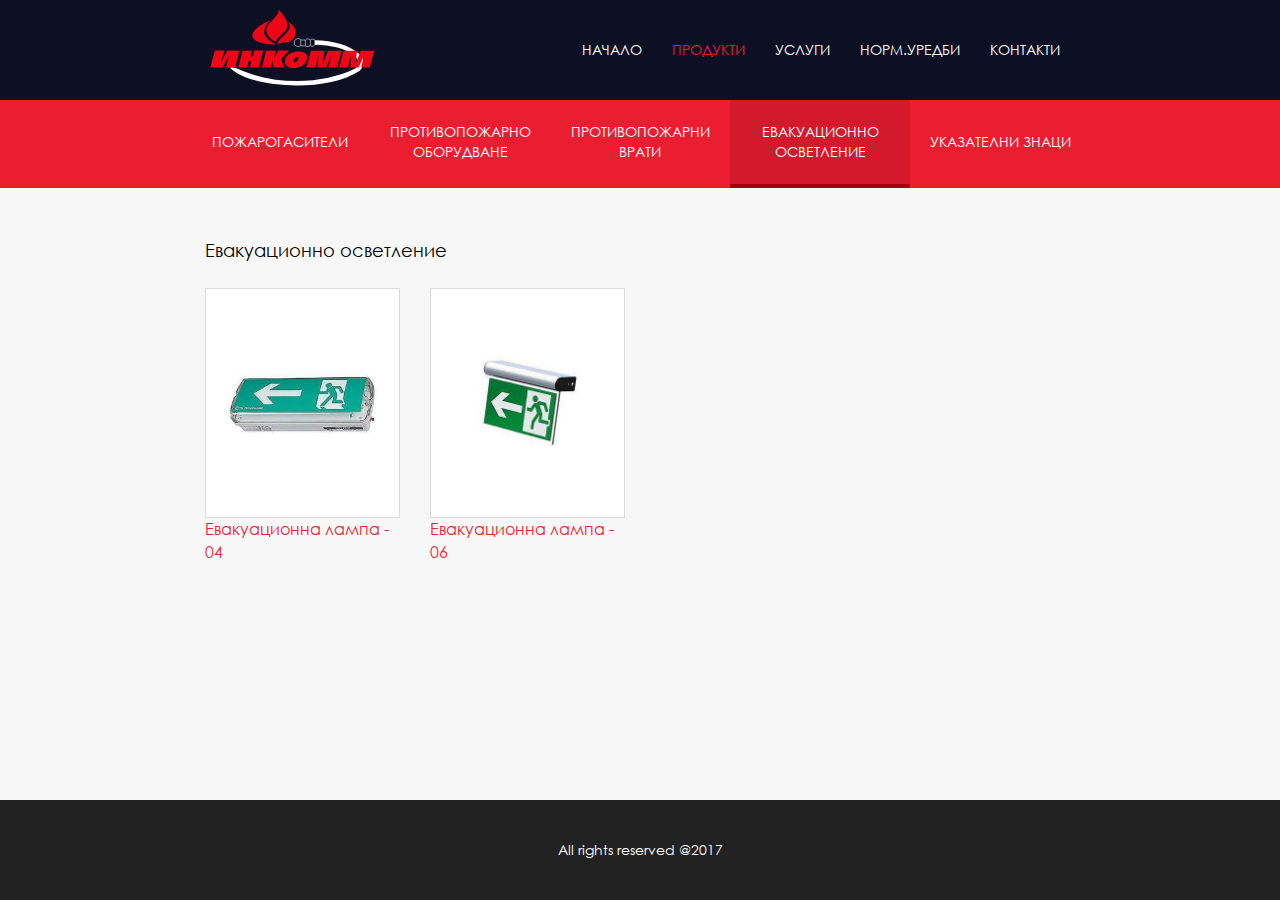
<file: products/lightings.html>
<!DOCTYPE html>
<html xmlns="http://www.w3.org/1999/xhtml" lang="en" xml:lang="en">
    <head>
        <title>
                Евакуационно осветление | Inkomm
        </title>
        <meta http-equiv="Content-Type" content="text/html; charset=utf-8">
        <meta name="description" content="Фирма „Инкомм” ООД - гр. Монтана предлага евакуационни лампи тип FT04 и FT06.">
        <meta name="viewport" content="width=device-width, initial-scale=1">
        <link rel="stylesheet" type="text/css" href="/css/app.a140f5f6.css">
        <link rel="shortcut icon" type="image/x-icon" href="/img/favicon.cccce3f9.ico">
        <link rel="icon" type="image/x-icon" href="/img/favicon.cccce3f9.ico">
        <meta itemprop="image" content="/img/header-background.a78f8df2.png">
        
        <link href="https://maxcdn.bootstrapcdn.com/font-awesome/4.7.0/css/font-awesome.min.css" rel="stylesheet" integrity="sha384-wvfXpqpZZVQGK6TAh5PVlGOfQNHSoD2xbE+QkPxCAFlNEevoEH3Sl0sibVcOQVnN" crossorigin="anonymous">
    </head>
    <body>
        <div class="content">
            <nav class="navbar navbar-default">
                <div class="container">
                    <div class="navbar-header">
            
                        <a
                         class="navbar-brand"
                         href="/">
                            <img
                             src="/img/logo.b79aa6fc.svg"
                             width="175"
                             alt="Enhancv Logo">
                        </a>
            
            
                        <button type="button" class="navbar-toggle" data-toggle="collapse" data-target="#bs-example-navbar-collapse-1">
                            <span class="sr-only">Toggle navigation</span>
                            <span class="icon-bar"></span>
                            <span class="icon-bar"></span>
                            <span class="icon-bar"></span>
                        </button>
                    </div>
            
                    <div class="collapse navbar-collapse" id="bs-example-navbar-collapse-1">
            
                        <ul class="nav navbar-nav navbar-right">
                            <li >
                                <a href="/">НАЧАЛО</a>
                            </li>
                            <li  class="active" >
                                <a href="/products">ПРОДУКТИ</a>
                            </li>
                            <li >
                                <a href="/services.html">УСЛУГИ</a>
                            </li>
                            <li >
                                <a href="/regulations.html">НОРМ.УРЕДБИ</a>
                            </li>
                            <li >
                                <a href="/contacts.html">КОНТАКТИ</a>
                            </li>
                        </ul>
                    </div>
                </div>
            </nav>
            
            
            <div class="products-menu">
                <div class="container">
                    <div class="row">
                        <a href="/products/" class="col-sm-2-4 text-center ">
                            <div>
                                <span>ПОЖАРОГАСИТЕЛИ</span>
                            </div>
                        </a>
                        <a href="/products/equipment.html" class="col-sm-2-4 text-center ">
                            <div>
                                <span>ПРОТИВОПОЖАРНО ОБОРУДВАНЕ</span>
                            </div>
                        </a>
                        <a href="/products/doors.html" class="col-sm-2-4 text-center ">
                            <div>
                                <span>ПРОТИВОПОЖАРНИ ВРАТИ</span>
                            </div>
                        </a>
                        <a href="/products/lightings.html" class="col-sm-2-4 text-center  active">
                            <div>
                                <span>ЕВАКУАЦИОННО ОСВЕТЛЕНИЕ</span>
                            </div>
                        </a>
                        <a href="/products/signs.html" class="col-sm-2-4 text-center ">
                            <div>
                                <span>УКАЗАТЕЛНИ ЗНАЦИ</span>
                            </div>
                        </a>
                    </div>
                </div>
            </div>
            <div class="products">
                <div class="container">
                        <div class="section-heading">Евакуационно осветление</div>
                        <div class="row" data-key="Evakuatsionnoosvetlenie">
                            <div class="product-item" data-item-key="0">
                                <a class="item col-sm-3">
                                    <div class="item-image text-center" style="background-image: url('/img/products/297.ee541092.jpg')" data-img-url="/img/products/297.ee541092.jpg">
                                    </div>
                                    <div class="item-title">
                                        Евакуационна лампа - 04
                                    </div>
                                </a>
                            </div>
                            <div class="product-item" data-item-key="1">
                                <a class="item col-sm-3">
                                    <div class="item-image text-center" style="background-image: url('/img/products/299.654001bf.jpg')" data-img-url="/img/products/299.654001bf.jpg">
                                    </div>
                                    <div class="item-title">
                                        Евакуационна лампа - 06
                                    </div>
                                </a>
                            </div>
                        </div>
                </div>
            </div>
            
            <!-- Modal -->
            <div class="modal fade product-modal" id="myModal" tabindex="-1" role="dialog" aria-labelledby="myModalLabel">
                <div class="modal-dialog" role="document">
                    <div class="modal-content">
                        <a class="close" data-dismiss="modal" aria-label="Close"><span aria-hidden="true">&times;</span></a>
                        <div class="image-holder text-center">
                            <img class="product-modal-image" />
                        </div>
            
                        <div class="text-holder">
                            <h3 class="product-modal-title"></h3>
                            <p class="product-modal-description"></p>
                        </div>
                    </div>
                </div>
            </div>
            <script>var isProducts = true;</script>
            
            
        </div>
        <div class="footer">
            <div class="container">
                <div class="row text-center">
                    All rights reserved @2017
                </div>
            </div>
        </div>
        

        <script src="/js/combined.81f41a32.js"></script>
    </body>
</html>
</file>
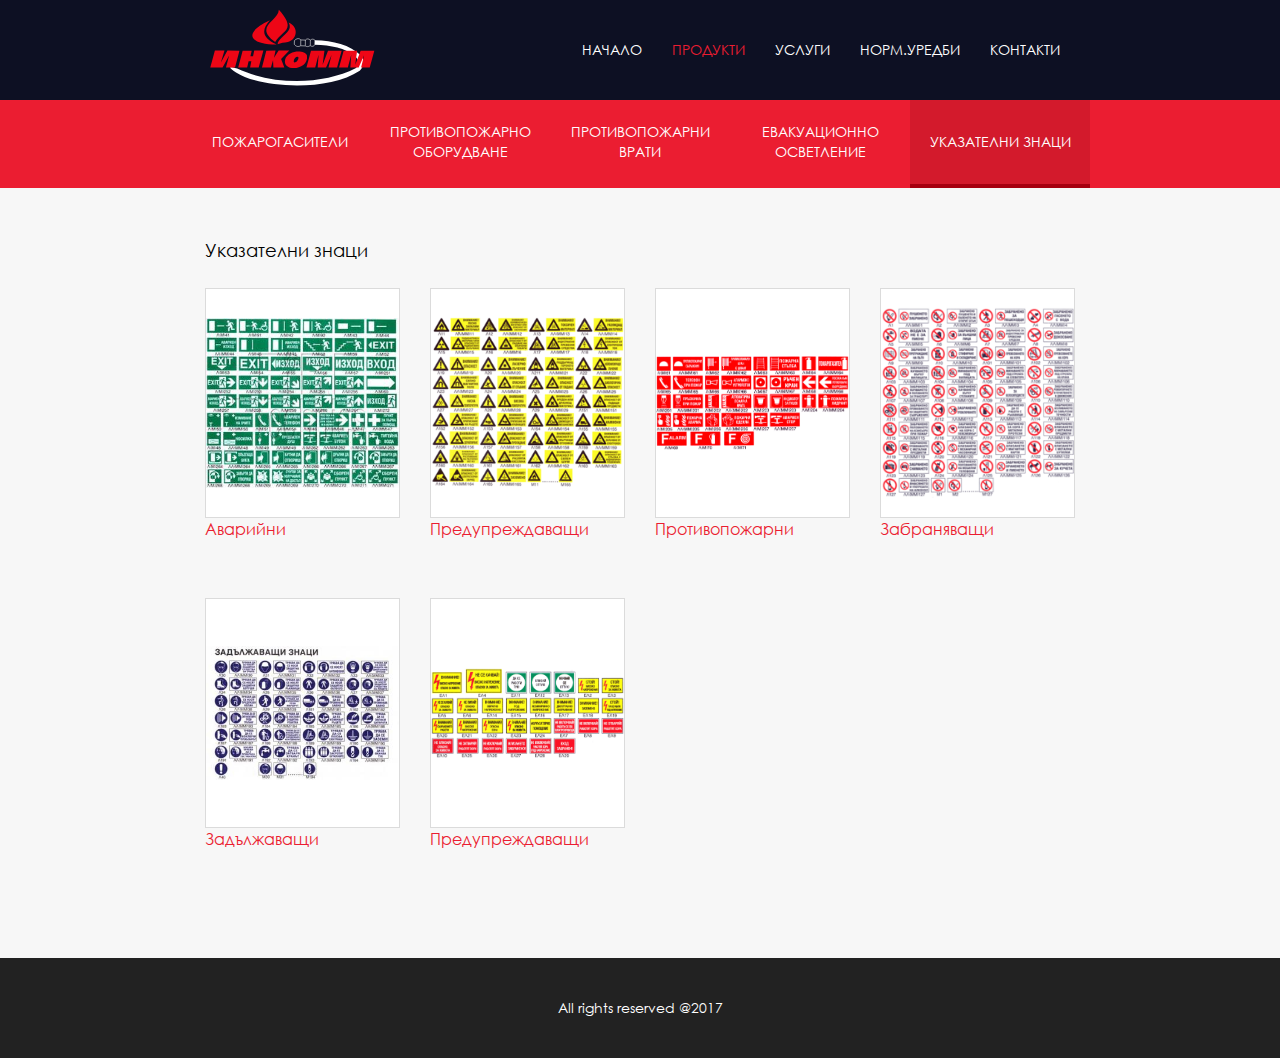
<file: products/signs.html>
<!DOCTYPE html>
<html xmlns="http://www.w3.org/1999/xhtml" lang="en" xml:lang="en">
    <head>
        <title>
                Указателни знаци | Inkomm
        </title>
        <meta http-equiv="Content-Type" content="text/html; charset=utf-8">
        <meta name="description" content="Фирма „Инкомм” ООД - гр. Монтана предлага аварийни, предупреждаващи, противопожарни, забраняващи, задължаващи и предупреждаващи указателни знаци.">
        <meta name="viewport" content="width=device-width, initial-scale=1">
        <link rel="stylesheet" type="text/css" href="/css/app.a140f5f6.css">
        <link rel="shortcut icon" type="image/x-icon" href="/img/favicon.cccce3f9.ico">
        <link rel="icon" type="image/x-icon" href="/img/favicon.cccce3f9.ico">
        <meta itemprop="image" content="/img/header-background.a78f8df2.png">
        
        <link href="https://maxcdn.bootstrapcdn.com/font-awesome/4.7.0/css/font-awesome.min.css" rel="stylesheet" integrity="sha384-wvfXpqpZZVQGK6TAh5PVlGOfQNHSoD2xbE+QkPxCAFlNEevoEH3Sl0sibVcOQVnN" crossorigin="anonymous">
    </head>
    <body>
        <div class="content">
            <nav class="navbar navbar-default">
                <div class="container">
                    <div class="navbar-header">
            
                        <a
                         class="navbar-brand"
                         href="/">
                            <img
                             src="/img/logo.b79aa6fc.svg"
                             width="175"
                             alt="Enhancv Logo">
                        </a>
            
            
                        <button type="button" class="navbar-toggle" data-toggle="collapse" data-target="#bs-example-navbar-collapse-1">
                            <span class="sr-only">Toggle navigation</span>
                            <span class="icon-bar"></span>
                            <span class="icon-bar"></span>
                            <span class="icon-bar"></span>
                        </button>
                    </div>
            
                    <div class="collapse navbar-collapse" id="bs-example-navbar-collapse-1">
            
                        <ul class="nav navbar-nav navbar-right">
                            <li >
                                <a href="/">НАЧАЛО</a>
                            </li>
                            <li  class="active" >
                                <a href="/products">ПРОДУКТИ</a>
                            </li>
                            <li >
                                <a href="/services.html">УСЛУГИ</a>
                            </li>
                            <li >
                                <a href="/regulations.html">НОРМ.УРЕДБИ</a>
                            </li>
                            <li >
                                <a href="/contacts.html">КОНТАКТИ</a>
                            </li>
                        </ul>
                    </div>
                </div>
            </nav>
            
            
            <div class="products-menu">
                <div class="container">
                    <div class="row">
                        <a href="/products/" class="col-sm-2-4 text-center ">
                            <div>
                                <span>ПОЖАРОГАСИТЕЛИ</span>
                            </div>
                        </a>
                        <a href="/products/equipment.html" class="col-sm-2-4 text-center ">
                            <div>
                                <span>ПРОТИВОПОЖАРНО ОБОРУДВАНЕ</span>
                            </div>
                        </a>
                        <a href="/products/doors.html" class="col-sm-2-4 text-center ">
                            <div>
                                <span>ПРОТИВОПОЖАРНИ ВРАТИ</span>
                            </div>
                        </a>
                        <a href="/products/lightings.html" class="col-sm-2-4 text-center ">
                            <div>
                                <span>ЕВАКУАЦИОННО ОСВЕТЛЕНИЕ</span>
                            </div>
                        </a>
                        <a href="/products/signs.html" class="col-sm-2-4 text-center  active">
                            <div>
                                <span>УКАЗАТЕЛНИ ЗНАЦИ</span>
                            </div>
                        </a>
                    </div>
                </div>
            </div>
            <div class="products">
                <div class="container">
                        <div class="section-heading">Указателни знаци</div>
                        <div class="row" data-key="Ukazatelniznatsi">
                            <div class="product-item" data-item-key="0">
                                <a class="item col-sm-3">
                                    <div class="item-image text-center" style="background-image: url('/img/products/71.3dbfe19e.jpg')" data-img-url="/img/products/71.3dbfe19e.jpg">
                                    </div>
                                    <div class="item-title">
                                        Аварийни
                                    </div>
                                </a>
                            </div>
                            <div class="product-item" data-item-key="1">
                                <a class="item col-sm-3">
                                    <div class="item-image text-center" style="background-image: url('/img/products/72.f33692c7.png')" data-img-url="/img/products/72.f33692c7.png">
                                    </div>
                                    <div class="item-title">
                                        Предупреждаващи
                                    </div>
                                </a>
                            </div>
                            <div class="product-item" data-item-key="2">
                                <a class="item col-sm-3">
                                    <div class="item-image text-center" style="background-image: url('/img/products/73.8e0e788c.png')" data-img-url="/img/products/73.8e0e788c.png">
                                    </div>
                                    <div class="item-title">
                                        Противопожарни
                                    </div>
                                </a>
                            </div>
                            <div class="product-item" data-item-key="3">
                                <a class="item col-sm-3">
                                    <div class="item-image text-center" style="background-image: url('/img/products/74.3ec0c590.png')" data-img-url="/img/products/74.3ec0c590.png">
                                    </div>
                                    <div class="item-title">
                                        Забраняващи
                                    </div>
                                </a>
                            </div>
                            <div class="product-item" data-item-key="4">
                                <a class="item col-sm-3">
                                    <div class="item-image text-center" style="background-image: url('/img/products/75.d9f27ab2.jpg')" data-img-url="/img/products/75.d9f27ab2.jpg">
                                    </div>
                                    <div class="item-title">
                                        Задължаващи
                                    </div>
                                </a>
                            </div>
                            <div class="product-item" data-item-key="5">
                                <a class="item col-sm-3">
                                    <div class="item-image text-center" style="background-image: url('/img/products/416.a7c48664.jpg')" data-img-url="/img/products/416.a7c48664.jpg">
                                    </div>
                                    <div class="item-title">
                                        Предупреждаващи
                                    </div>
                                </a>
                            </div>
                        </div>
                </div>
            </div>
            
            <!-- Modal -->
            <div class="modal fade product-modal" id="myModal" tabindex="-1" role="dialog" aria-labelledby="myModalLabel">
                <div class="modal-dialog" role="document">
                    <div class="modal-content">
                        <a class="close" data-dismiss="modal" aria-label="Close"><span aria-hidden="true">&times;</span></a>
                        <div class="image-holder text-center">
                            <img class="product-modal-image" />
                        </div>
            
                        <div class="text-holder">
                            <h3 class="product-modal-title"></h3>
                            <p class="product-modal-description"></p>
                        </div>
                    </div>
                </div>
            </div>
            <script>var isProducts = true;</script>
            
            
        </div>
        <div class="footer">
            <div class="container">
                <div class="row text-center">
                    All rights reserved @2017
                </div>
            </div>
        </div>
        

        <script src="/js/combined.81f41a32.js"></script>
    </body>
</html>
</file>
<file: css/app.a140f5f6.css>
@charset "UTF-8";.container{max-width:900px}/*!
 * Bootstrap v3.3.7 (http://getbootstrap.com)
 * Copyright 2011-2016 Twitter, Inc.
 * Licensed under MIT (https://github.com/twbs/bootstrap/blob/master/LICENSE)
 *//*! normalize.css v3.0.3 | MIT License | github.com/necolas/normalize.css */html{font-family:sans-serif;-ms-text-size-adjust:100%;-webkit-text-size-adjust:100%}body{margin:0}article,aside,details,figcaption,figure,footer,header,hgroup,main,menu,nav,section,summary{display:block}audio,canvas,progress,video{display:inline-block;vertical-align:baseline}audio:not([controls]){display:none;height:0}[hidden],template{display:none}a{background-color:transparent}a:active,a:hover{outline:0}abbr[title]{border-bottom:1px dotted}b,strong{font-weight:bold}dfn{font-style:italic}h1{font-size:2em;margin:.67em 0}mark{background:#ff0;color:#000}small{font-size:80%}sub,sup{font-size:75%;line-height:0;position:relative;vertical-align:baseline}sup{top:-0.5em}sub{bottom:-0.25em}img{border:0}svg:not(:root){overflow:hidden}figure{margin:1em 40px}hr{box-sizing:content-box;height:0}pre{overflow:auto}code,kbd,pre,samp{font-family:monospace,monospace;font-size:1em}button,input,optgroup,select,textarea{color:inherit;font:inherit;margin:0}button{overflow:visible}button,select{text-transform:none}button,html input[type="button"],input[type="reset"],input[type="submit"]{-webkit-appearance:button;cursor:pointer}button[disabled],html input[disabled]{cursor:default}button::-moz-focus-inner,input::-moz-focus-inner{border:0;padding:0}input{line-height:normal}input[type="checkbox"],input[type="radio"]{box-sizing:border-box;padding:0}input[type="number"]::-webkit-inner-spin-button,input[type="number"]::-webkit-outer-spin-button{height:auto}input[type="search"]{-webkit-appearance:textfield;box-sizing:content-box}input[type="search"]::-webkit-search-cancel-button,input[type="search"]::-webkit-search-decoration{-webkit-appearance:none}fieldset{border:1px solid silver;margin:0 2px;padding:.35em .625em .75em}legend{border:0;padding:0}textarea{overflow:auto}optgroup{font-weight:bold}table{border-collapse:collapse;border-spacing:0}td,th{padding:0}/*! Source: https://github.com/h5bp/html5-boilerplate/blob/master/src/css/main.css */@media print{*,*:before,*:after{background:transparent !important;color:#000 !important;box-shadow:none !important;text-shadow:none !important}a,a:visited{text-decoration:underline}a[href]:after{content:" (" attr(href) ")"}abbr[title]:after{content:" (" attr(title) ")"}a[href^="#"]:after,a[href^="javascript:"]:after{content:""}pre,blockquote{border:1px solid #999;page-break-inside:avoid}thead{display:table-header-group}tr,img{page-break-inside:avoid}img{max-width:100% !important}p,h2,h3{orphans:3;widows:3}h2,h3{page-break-after:avoid}.navbar{display:none}.btn>.caret,.dropup>.btn>.caret{border-top-color:#000 !important}.label{border:1px solid #000}.table{border-collapse:collapse !important}.table td,.table th{background-color:#fff !important}.table-bordered th,.table-bordered td{border:1px solid #ddd !important}}*{box-sizing:border-box}*:before,*:after{box-sizing:border-box}html{font-size:10px;-webkit-tap-highlight-color:transparent}body{font-family:"Century Gothic",CenturyGothic,AppleGothic,sans-serif;font-size:14px;line-height:1.42857;color:#333;background-color:#f7f7f7}input,button,select,textarea{font-family:inherit;font-size:inherit;line-height:inherit}a{color:#333;text-decoration:none}a:hover,a:focus{color:#0d0d0d;text-decoration:none}a:focus{outline:5px auto -webkit-focus-ring-color;outline-offset:-2px}figure{margin:0}img{vertical-align:middle}.img-responsive{display:block;max-width:100%;height:auto}.img-rounded{border-radius:6px}.img-thumbnail{padding:4px;line-height:1.42857;background-color:#f7f7f7;border:1px solid #ddd;border-radius:4px;transition:all .2s ease-in-out;display:inline-block;max-width:100%;height:auto}.img-circle{border-radius:50%}hr{margin-top:20px;margin-bottom:20px;border:0;border-top:1px solid #eee}.sr-only{position:absolute;width:1px;height:1px;margin:-1px;padding:0;overflow:hidden;clip:rect(0,0,0,0);border:0}.sr-only-focusable:active,.sr-only-focusable:focus{position:static;width:auto;height:auto;margin:0;overflow:visible;clip:auto}[role="button"]{cursor:pointer}h1,h2,h3,h4,h5,h6,.h1,.h2,.h3,.h4,.h5,.h6{font-family:"Century Gothic",CenturyGothic,AppleGothic,sans-serif;font-weight:300;line-height:1.1;color:inherit}h1 small,h1 .small,h2 small,h2 .small,h3 small,h3 .small,h4 small,h4 .small,h5 small,h5 .small,h6 small,h6 .small,.h1 small,.h1 .small,.h2 small,.h2 .small,.h3 small,.h3 .small,.h4 small,.h4 .small,.h5 small,.h5 .small,.h6 small,.h6 .small{font-weight:normal;line-height:1;color:#777}h1,.h1,h2,.h2,h3,.h3{margin-top:20px;margin-bottom:10px}h1 small,h1 .small,.h1 small,.h1 .small,h2 small,h2 .small,.h2 small,.h2 .small,h3 small,h3 .small,.h3 small,.h3 .small{font-size:65%}h4,.h4,h5,.h5,h6,.h6{margin-top:10px;margin-bottom:10px}h4 small,h4 .small,.h4 small,.h4 .small,h5 small,h5 .small,.h5 small,.h5 .small,h6 small,h6 .small,.h6 small,.h6 .small{font-size:75%}h1,.h1{font-size:36px}h2,.h2{font-size:30px}h3,.h3{font-size:24px}h4,.h4{font-size:20px}h5,.h5{font-size:18px}h6,.h6{font-size:12px}p{margin:0 0 10px}.lead{margin-bottom:20px;font-size:16px;font-weight:300;line-height:1.4}@media(min-width:768px){.lead{font-size:21px}}small,.small{font-size:85%}mark,.mark{background-color:#fcf8e3;padding:.2em}.text-left{text-align:left}.text-right{text-align:right}.text-center{text-align:center}.text-justify{text-align:justify}.text-nowrap{white-space:nowrap}.text-lowercase{text-transform:lowercase}.text-uppercase,.initialism{text-transform:uppercase}.text-capitalize{text-transform:capitalize}.text-muted{color:#777}.text-primary{color:#2dc08d}a.text-primary:hover,a.text-primary:focus{color:#23976f}.text-success{color:#3c763d}a.text-success:hover,a.text-success:focus{color:#2b542c}.text-info{color:#31708f}a.text-info:hover,a.text-info:focus{color:#245269}.text-warning{color:#8a6d3b}a.text-warning:hover,a.text-warning:focus{color:#66512c}.text-danger{color:#a94442}a.text-danger:hover,a.text-danger:focus{color:#843534}.bg-primary{color:#fff}.bg-primary{background-color:#2dc08d}a.bg-primary:hover,a.bg-primary:focus{background-color:#23976f}.bg-success{background-color:#dff0d8}a.bg-success:hover,a.bg-success:focus{background-color:#c1e2b3}.bg-info{background-color:#d9edf7}a.bg-info:hover,a.bg-info:focus{background-color:#afd9ee}.bg-warning{background-color:#fcf8e3}a.bg-warning:hover,a.bg-warning:focus{background-color:#f7ecb5}.bg-danger{background-color:#f2dede}a.bg-danger:hover,a.bg-danger:focus{background-color:#e4b9b9}.page-header{padding-bottom:9px;margin:40px 0 20px;border-bottom:1px solid #eee}ul,ol{margin-top:0;margin-bottom:10px}ul ul,ul ol,ol ul,ol ol{margin-bottom:0}.list-unstyled{padding-left:0;list-style:none}.list-inline{padding-left:0;list-style:none;margin-left:-5px}.list-inline>li{display:inline-block;padding-left:5px;padding-right:5px}dl{margin-top:0;margin-bottom:20px}dt,dd{line-height:1.42857}dt{font-weight:bold}dd{margin-left:0}.dl-horizontal dd:before,.dl-horizontal dd:after{content:" ";display:table}.dl-horizontal dd:after{clear:both}@media(min-width:768px){.dl-horizontal dt{float:left;width:160px;clear:left;text-align:right;overflow:hidden;text-overflow:ellipsis;white-space:nowrap}.dl-horizontal dd{margin-left:180px}}abbr[title],abbr[data-original-title]{cursor:help;border-bottom:1px dotted #777}.initialism{font-size:90%}blockquote{padding:10px 20px;margin:0 0 20px;font-size:17.5px;border-left:5px solid #eee}blockquote p:last-child,blockquote ul:last-child,blockquote ol:last-child{margin-bottom:0}blockquote footer,blockquote small,blockquote .small{display:block;font-size:80%;line-height:1.42857;color:#777}blockquote footer:before,blockquote small:before,blockquote .small:before{content:'\2014 \00A0'}.blockquote-reverse,blockquote.pull-right{padding-right:15px;padding-left:0;border-right:5px solid #eee;border-left:0;text-align:right}.blockquote-reverse footer:before,.blockquote-reverse small:before,.blockquote-reverse .small:before,blockquote.pull-right footer:before,blockquote.pull-right small:before,blockquote.pull-right .small:before{content:''}.blockquote-reverse footer:after,.blockquote-reverse small:after,.blockquote-reverse .small:after,blockquote.pull-right footer:after,blockquote.pull-right small:after,blockquote.pull-right .small:after{content:'\00A0 \2014'}address{margin-bottom:20px;font-style:normal;line-height:1.42857}.container{margin-right:auto;margin-left:auto;padding-left:15px;padding-right:15px}.container:before,.container:after{content:" ";display:table}.container:after{clear:both}@media(min-width:768px){.container{width:750px}}@media(min-width:992px){.container{width:970px}}@media(min-width:1200px){.container{width:1170px}}.container-fluid{margin-right:auto;margin-left:auto;padding-left:15px;padding-right:15px}.container-fluid:before,.container-fluid:after{content:" ";display:table}.container-fluid:after{clear:both}.row{margin-left:-15px;margin-right:-15px}.row:before,.row:after{content:" ";display:table}.row:after{clear:both}.col-xs-1,.col-sm-1,.col-md-1,.col-lg-1,.col-xs-2,.col-sm-2,.col-md-2,.col-lg-2,.col-xs-3,.col-sm-3,.col-md-3,.col-lg-3,.col-xs-4,.col-sm-4,.col-md-4,.col-lg-4,.col-xs-5,.col-sm-5,.col-md-5,.col-lg-5,.col-xs-6,.col-sm-6,.col-md-6,.col-lg-6,.col-xs-7,.col-sm-7,.col-md-7,.col-lg-7,.col-xs-8,.col-sm-8,.col-md-8,.col-lg-8,.col-xs-9,.col-sm-9,.col-md-9,.col-lg-9,.col-xs-10,.col-sm-10,.col-md-10,.col-lg-10,.col-xs-11,.col-sm-11,.col-md-11,.col-lg-11,.col-xs-12,.col-sm-12,.col-md-12,.col-lg-12{position:relative;min-height:1px;padding-left:15px;padding-right:15px}.col-xs-1,.col-xs-2,.col-xs-3,.col-xs-4,.col-xs-5,.col-xs-6,.col-xs-7,.col-xs-8,.col-xs-9,.col-xs-10,.col-xs-11,.col-xs-12{float:left}.col-xs-1{width:8.33333%}.col-xs-2{width:16.66667%}.col-xs-3{width:25%}.col-xs-4{width:33.33333%}.col-xs-5{width:41.66667%}.col-xs-6{width:50%}.col-xs-7{width:58.33333%}.col-xs-8{width:66.66667%}.col-xs-9{width:75%}.col-xs-10{width:83.33333%}.col-xs-11{width:91.66667%}.col-xs-12{width:100%}.col-xs-pull-0{right:auto}.col-xs-pull-1{right:8.33333%}.col-xs-pull-2{right:16.66667%}.col-xs-pull-3{right:25%}.col-xs-pull-4{right:33.33333%}.col-xs-pull-5{right:41.66667%}.col-xs-pull-6{right:50%}.col-xs-pull-7{right:58.33333%}.col-xs-pull-8{right:66.66667%}.col-xs-pull-9{right:75%}.col-xs-pull-10{right:83.33333%}.col-xs-pull-11{right:91.66667%}.col-xs-pull-12{right:100%}.col-xs-push-0{left:auto}.col-xs-push-1{left:8.33333%}.col-xs-push-2{left:16.66667%}.col-xs-push-3{left:25%}.col-xs-push-4{left:33.33333%}.col-xs-push-5{left:41.66667%}.col-xs-push-6{left:50%}.col-xs-push-7{left:58.33333%}.col-xs-push-8{left:66.66667%}.col-xs-push-9{left:75%}.col-xs-push-10{left:83.33333%}.col-xs-push-11{left:91.66667%}.col-xs-push-12{left:100%}.col-xs-offset-0{margin-left:0}.col-xs-offset-1{margin-left:8.33333%}.col-xs-offset-2{margin-left:16.66667%}.col-xs-offset-3{margin-left:25%}.col-xs-offset-4{margin-left:33.33333%}.col-xs-offset-5{margin-left:41.66667%}.col-xs-offset-6{margin-left:50%}.col-xs-offset-7{margin-left:58.33333%}.col-xs-offset-8{margin-left:66.66667%}.col-xs-offset-9{margin-left:75%}.col-xs-offset-10{margin-left:83.33333%}.col-xs-offset-11{margin-left:91.66667%}.col-xs-offset-12{margin-left:100%}@media(min-width:768px){.col-sm-1,.col-sm-2,.col-sm-3,.col-sm-4,.col-sm-5,.col-sm-6,.col-sm-7,.col-sm-8,.col-sm-9,.col-sm-10,.col-sm-11,.col-sm-12{float:left}.col-sm-1{width:8.33333%}.col-sm-2{width:16.66667%}.col-sm-3{width:25%}.col-sm-4{width:33.33333%}.col-sm-5{width:41.66667%}.col-sm-6{width:50%}.col-sm-7{width:58.33333%}.col-sm-8{width:66.66667%}.col-sm-9{width:75%}.col-sm-10{width:83.33333%}.col-sm-11{width:91.66667%}.col-sm-12{width:100%}.col-sm-pull-0{right:auto}.col-sm-pull-1{right:8.33333%}.col-sm-pull-2{right:16.66667%}.col-sm-pull-3{right:25%}.col-sm-pull-4{right:33.33333%}.col-sm-pull-5{right:41.66667%}.col-sm-pull-6{right:50%}.col-sm-pull-7{right:58.33333%}.col-sm-pull-8{right:66.66667%}.col-sm-pull-9{right:75%}.col-sm-pull-10{right:83.33333%}.col-sm-pull-11{right:91.66667%}.col-sm-pull-12{right:100%}.col-sm-push-0{left:auto}.col-sm-push-1{left:8.33333%}.col-sm-push-2{left:16.66667%}.col-sm-push-3{left:25%}.col-sm-push-4{left:33.33333%}.col-sm-push-5{left:41.66667%}.col-sm-push-6{left:50%}.col-sm-push-7{left:58.33333%}.col-sm-push-8{left:66.66667%}.col-sm-push-9{left:75%}.col-sm-push-10{left:83.33333%}.col-sm-push-11{left:91.66667%}.col-sm-push-12{left:100%}.col-sm-offset-0{margin-left:0}.col-sm-offset-1{margin-left:8.33333%}.col-sm-offset-2{margin-left:16.66667%}.col-sm-offset-3{margin-left:25%}.col-sm-offset-4{margin-left:33.33333%}.col-sm-offset-5{margin-left:41.66667%}.col-sm-offset-6{margin-left:50%}.col-sm-offset-7{margin-left:58.33333%}.col-sm-offset-8{margin-left:66.66667%}.col-sm-offset-9{margin-left:75%}.col-sm-offset-10{margin-left:83.33333%}.col-sm-offset-11{margin-left:91.66667%}.col-sm-offset-12{margin-left:100%}}@media(min-width:992px){.col-md-1,.col-md-2,.col-md-3,.col-md-4,.col-md-5,.col-md-6,.col-md-7,.col-md-8,.col-md-9,.col-md-10,.col-md-11,.col-md-12{float:left}.col-md-1{width:8.33333%}.col-md-2{width:16.66667%}.col-md-3{width:25%}.col-md-4{width:33.33333%}.col-md-5{width:41.66667%}.col-md-6{width:50%}.col-md-7{width:58.33333%}.col-md-8{width:66.66667%}.col-md-9{width:75%}.col-md-10{width:83.33333%}.col-md-11{width:91.66667%}.col-md-12{width:100%}.col-md-pull-0{right:auto}.col-md-pull-1{right:8.33333%}.col-md-pull-2{right:16.66667%}.col-md-pull-3{right:25%}.col-md-pull-4{right:33.33333%}.col-md-pull-5{right:41.66667%}.col-md-pull-6{right:50%}.col-md-pull-7{right:58.33333%}.col-md-pull-8{right:66.66667%}.col-md-pull-9{right:75%}.col-md-pull-10{right:83.33333%}.col-md-pull-11{right:91.66667%}.col-md-pull-12{right:100%}.col-md-push-0{left:auto}.col-md-push-1{left:8.33333%}.col-md-push-2{left:16.66667%}.col-md-push-3{left:25%}.col-md-push-4{left:33.33333%}.col-md-push-5{left:41.66667%}.col-md-push-6{left:50%}.col-md-push-7{left:58.33333%}.col-md-push-8{left:66.66667%}.col-md-push-9{left:75%}.col-md-push-10{left:83.33333%}.col-md-push-11{left:91.66667%}.col-md-push-12{left:100%}.col-md-offset-0{margin-left:0}.col-md-offset-1{margin-left:8.33333%}.col-md-offset-2{margin-left:16.66667%}.col-md-offset-3{margin-left:25%}.col-md-offset-4{margin-left:33.33333%}.col-md-offset-5{margin-left:41.66667%}.col-md-offset-6{margin-left:50%}.col-md-offset-7{margin-left:58.33333%}.col-md-offset-8{margin-left:66.66667%}.col-md-offset-9{margin-left:75%}.col-md-offset-10{margin-left:83.33333%}.col-md-offset-11{margin-left:91.66667%}.col-md-offset-12{margin-left:100%}}@media(min-width:1200px){.col-lg-1,.col-lg-2,.col-lg-3,.col-lg-4,.col-lg-5,.col-lg-6,.col-lg-7,.col-lg-8,.col-lg-9,.col-lg-10,.col-lg-11,.col-lg-12{float:left}.col-lg-1{width:8.33333%}.col-lg-2{width:16.66667%}.col-lg-3{width:25%}.col-lg-4{width:33.33333%}.col-lg-5{width:41.66667%}.col-lg-6{width:50%}.col-lg-7{width:58.33333%}.col-lg-8{width:66.66667%}.col-lg-9{width:75%}.col-lg-10{width:83.33333%}.col-lg-11{width:91.66667%}.col-lg-12{width:100%}.col-lg-pull-0{right:auto}.col-lg-pull-1{right:8.33333%}.col-lg-pull-2{right:16.66667%}.col-lg-pull-3{right:25%}.col-lg-pull-4{right:33.33333%}.col-lg-pull-5{right:41.66667%}.col-lg-pull-6{right:50%}.col-lg-pull-7{right:58.33333%}.col-lg-pull-8{right:66.66667%}.col-lg-pull-9{right:75%}.col-lg-pull-10{right:83.33333%}.col-lg-pull-11{right:91.66667%}.col-lg-pull-12{right:100%}.col-lg-push-0{left:auto}.col-lg-push-1{left:8.33333%}.col-lg-push-2{left:16.66667%}.col-lg-push-3{left:25%}.col-lg-push-4{left:33.33333%}.col-lg-push-5{left:41.66667%}.col-lg-push-6{left:50%}.col-lg-push-7{left:58.33333%}.col-lg-push-8{left:66.66667%}.col-lg-push-9{left:75%}.col-lg-push-10{left:83.33333%}.col-lg-push-11{left:91.66667%}.col-lg-push-12{left:100%}.col-lg-offset-0{margin-left:0}.col-lg-offset-1{margin-left:8.33333%}.col-lg-offset-2{margin-left:16.66667%}.col-lg-offset-3{margin-left:25%}.col-lg-offset-4{margin-left:33.33333%}.col-lg-offset-5{margin-left:41.66667%}.col-lg-offset-6{margin-left:50%}.col-lg-offset-7{margin-left:58.33333%}.col-lg-offset-8{margin-left:66.66667%}.col-lg-offset-9{margin-left:75%}.col-lg-offset-10{margin-left:83.33333%}.col-lg-offset-11{margin-left:91.66667%}.col-lg-offset-12{margin-left:100%}}fieldset{padding:0;margin:0;border:0;min-width:0}legend{display:block;width:100%;padding:0;margin-bottom:20px;font-size:21px;line-height:inherit;color:#333;border:0;border-bottom:1px solid #e5e5e5}label{display:inline-block;max-width:100%;margin-bottom:5px;font-weight:bold}input[type="search"]{box-sizing:border-box}input[type="radio"],input[type="checkbox"]{margin:4px 0 0;margin-top:1px \9;line-height:normal}input[type="file"]{display:block}input[type="range"]{display:block;width:100%}select[multiple],select[size]{height:auto}input[type="file"]:focus,input[type="radio"]:focus,input[type="checkbox"]:focus{outline:5px auto -webkit-focus-ring-color;outline-offset:-2px}output{display:block;padding-top:12px;font-size:14px;line-height:1.42857;color:#555}.form-control{display:block;width:100%;height:44px;padding:11px 20px;font-size:14px;line-height:1.42857;color:#555;background-color:#fff;background-image:none;border:1px solid #ccc;border-radius:4px;box-shadow:inset 0 1px 1px rgba(0,0,0,0.075);transition:border-color ease-in-out .15s,box-shadow ease-in-out .15s}.form-control:focus{border-color:#66afe9;outline:0;box-shadow:inset 0 1px 1px rgba(0,0,0,0.075),0 0 8px rgba(102,175,233,0.6)}.form-control::-moz-placeholder{color:#999;opacity:1}.form-control:-ms-input-placeholder{color:#999}.form-control::-webkit-input-placeholder{color:#999}.form-control::-ms-expand{border:0;background-color:transparent}.form-control[disabled],.form-control[readonly],fieldset[disabled] .form-control{background-color:#eee;opacity:1}.form-control[disabled],fieldset[disabled] .form-control{cursor:not-allowed}textarea.form-control{height:auto}input[type="search"]{-webkit-appearance:none}@media screen and (-webkit-min-device-pixel-ratio:0){input[type="date"].form-control,input[type="time"].form-control,input[type="datetime-local"].form-control,input[type="month"].form-control{line-height:44px}input[type="date"].input-sm,.input-group-sm input[type="date"],input[type="time"].input-sm,.input-group-sm input[type="time"],input[type="datetime-local"].input-sm,.input-group-sm input[type="datetime-local"],input[type="month"].input-sm,.input-group-sm input[type="month"]{line-height:30px}input[type="date"].input-lg,.input-group-lg input[type="date"],input[type="time"].input-lg,.input-group-lg input[type="time"],input[type="datetime-local"].input-lg,.input-group-lg input[type="datetime-local"],input[type="month"].input-lg,.input-group-lg input[type="month"]{line-height:59px}}.form-group{margin-bottom:15px}.radio,.checkbox{position:relative;display:block;margin-top:10px;margin-bottom:10px}.radio label,.checkbox label{min-height:20px;padding-left:20px;margin-bottom:0;font-weight:normal;cursor:pointer}.radio input[type="radio"],.radio-inline input[type="radio"],.checkbox input[type="checkbox"],.checkbox-inline input[type="checkbox"]{position:absolute;margin-left:-20px;margin-top:4px \9}.radio+.radio,.checkbox+.checkbox{margin-top:-5px}.radio-inline,.checkbox-inline{position:relative;display:inline-block;padding-left:20px;margin-bottom:0;vertical-align:middle;font-weight:normal;cursor:pointer}.radio-inline+.radio-inline,.checkbox-inline+.checkbox-inline{margin-top:0;margin-left:10px}input[type="radio"][disabled],input[type="radio"].disabled,fieldset[disabled] input[type="radio"],input[type="checkbox"][disabled],input[type="checkbox"].disabled,fieldset[disabled] input[type="checkbox"]{cursor:not-allowed}.radio-inline.disabled,fieldset[disabled] .radio-inline,.checkbox-inline.disabled,fieldset[disabled] .checkbox-inline{cursor:not-allowed}.radio.disabled label,fieldset[disabled] .radio label,.checkbox.disabled label,fieldset[disabled] .checkbox label{cursor:not-allowed}.form-control-static{padding-top:12px;padding-bottom:12px;margin-bottom:0;min-height:34px}.form-control-static.input-lg,.form-control-static.input-sm{padding-left:0;padding-right:0}.input-sm{height:30px;padding:5px 10px;font-size:12px;line-height:1.5;border-radius:3px}select.input-sm{height:30px;line-height:30px}textarea.input-sm,select[multiple].input-sm{height:auto}.form-group-sm .form-control{height:30px;padding:5px 10px;font-size:12px;line-height:1.5;border-radius:3px}.form-group-sm select.form-control{height:30px;line-height:30px}.form-group-sm textarea.form-control,.form-group-sm select[multiple].form-control{height:auto}.form-group-sm .form-control-static{height:30px;min-height:32px;padding:6px 10px;font-size:12px;line-height:1.5}.input-lg{height:59px;padding:17px 25px;font-size:17px;line-height:1.33333;border-radius:6px}select.input-lg{height:59px;line-height:59px}textarea.input-lg,select[multiple].input-lg{height:auto}.form-group-lg .form-control{height:59px;padding:17px 25px;font-size:17px;line-height:1.33333;border-radius:6px}.form-group-lg select.form-control{height:59px;line-height:59px}.form-group-lg textarea.form-control,.form-group-lg select[multiple].form-control{height:auto}.form-group-lg .form-control-static{height:59px;min-height:37px;padding:18px 25px;font-size:17px;line-height:1.33333}.has-feedback{position:relative}.has-feedback .form-control{padding-right:55px}.form-control-feedback{position:absolute;top:0;right:0;z-index:2;display:block;width:44px;height:44px;line-height:44px;text-align:center;pointer-events:none}.input-lg+.form-control-feedback,.input-group-lg+.form-control-feedback,.form-group-lg .form-control+.form-control-feedback{width:59px;height:59px;line-height:59px}.input-sm+.form-control-feedback,.input-group-sm+.form-control-feedback,.form-group-sm .form-control+.form-control-feedback{width:30px;height:30px;line-height:30px}.has-success .help-block,.has-success .control-label,.has-success .radio,.has-success .checkbox,.has-success .radio-inline,.has-success .checkbox-inline,.has-success.radio label,.has-success.checkbox label,.has-success.radio-inline label,.has-success.checkbox-inline label{color:#3c763d}.has-success .form-control{border-color:#3c763d;box-shadow:inset 0 1px 1px rgba(0,0,0,0.075)}.has-success .form-control:focus{border-color:#2b542c;box-shadow:inset 0 1px 1px rgba(0,0,0,0.075),0 0 6px #67b168}.has-success .input-group-addon{color:#3c763d;border-color:#3c763d;background-color:#dff0d8}.has-success .form-control-feedback{color:#3c763d}.has-warning .help-block,.has-warning .control-label,.has-warning .radio,.has-warning .checkbox,.has-warning .radio-inline,.has-warning .checkbox-inline,.has-warning.radio label,.has-warning.checkbox label,.has-warning.radio-inline label,.has-warning.checkbox-inline label{color:#8a6d3b}.has-warning .form-control{border-color:#8a6d3b;box-shadow:inset 0 1px 1px rgba(0,0,0,0.075)}.has-warning .form-control:focus{border-color:#66512c;box-shadow:inset 0 1px 1px rgba(0,0,0,0.075),0 0 6px #c0a16b}.has-warning .input-group-addon{color:#8a6d3b;border-color:#8a6d3b;background-color:#fcf8e3}.has-warning .form-control-feedback{color:#8a6d3b}.has-error .help-block,.has-error .control-label,.has-error .radio,.has-error .checkbox,.has-error .radio-inline,.has-error .checkbox-inline,.has-error.radio label,.has-error.checkbox label,.has-error.radio-inline label,.has-error.checkbox-inline label{color:#a94442}.has-error .form-control{border-color:#a94442;box-shadow:inset 0 1px 1px rgba(0,0,0,0.075)}.has-error .form-control:focus{border-color:#843534;box-shadow:inset 0 1px 1px rgba(0,0,0,0.075),0 0 6px #ce8483}.has-error .input-group-addon{color:#a94442;border-color:#a94442;background-color:#f2dede}.has-error .form-control-feedback{color:#a94442}.has-feedback label ~ .form-control-feedback{top:25px}.has-feedback label.sr-only ~ .form-control-feedback{top:0}.help-block{display:block;margin-top:5px;margin-bottom:10px;color:#737373}@media(min-width:768px){.form-inline .form-group{display:inline-block;margin-bottom:0;vertical-align:middle}.form-inline .form-control{display:inline-block;width:auto;vertical-align:middle}.form-inline .form-control-static{display:inline-block}.form-inline .input-group{display:inline-table;vertical-align:middle}.form-inline .input-group .input-group-addon,.form-inline .input-group .input-group-btn,.form-inline .input-group .form-control{width:auto}.form-inline .input-group>.form-control{width:100%}.form-inline .control-label{margin-bottom:0;vertical-align:middle}.form-inline .radio,.form-inline .checkbox{display:inline-block;margin-top:0;margin-bottom:0;vertical-align:middle}.form-inline .radio label,.form-inline .checkbox label{padding-left:0}.form-inline .radio input[type="radio"],.form-inline .checkbox input[type="checkbox"]{position:relative;margin-left:0}.form-inline .has-feedback .form-control-feedback{top:0}}.form-horizontal .radio,.form-horizontal .checkbox,.form-horizontal .radio-inline,.form-horizontal .checkbox-inline{margin-top:0;margin-bottom:0;padding-top:12px}.form-horizontal .radio,.form-horizontal .checkbox{min-height:32px}.form-horizontal .form-group{margin-left:-15px;margin-right:-15px}.form-horizontal .form-group:before,.form-horizontal .form-group:after{content:" ";display:table}.form-horizontal .form-group:after{clear:both}@media(min-width:768px){.form-horizontal .control-label{text-align:right;margin-bottom:0;padding-top:12px}}.form-horizontal .has-feedback .form-control-feedback{right:15px}@media(min-width:768px){.form-horizontal .form-group-lg .control-label{padding-top:18px;font-size:17px}}@media(min-width:768px){.form-horizontal .form-group-sm .control-label{padding-top:6px;font-size:12px}}.btn{display:inline-block;margin-bottom:0;font-weight:normal;text-align:center;vertical-align:middle;-ms-touch-action:manipulation;touch-action:manipulation;cursor:pointer;background-image:none;border:1px solid transparent;white-space:nowrap;padding:11px 20px;font-size:14px;line-height:1.42857;border-radius:22px;-webkit-user-select:none;-moz-user-select:none;-ms-user-select:none;user-select:none}.btn:focus,.btn.focus,.btn:active:focus,.btn:active.focus,.btn.active:focus,.btn.active.focus{outline:5px auto -webkit-focus-ring-color;outline-offset:-2px}.btn:hover,.btn:focus,.btn.focus{color:#333;text-decoration:none}.btn:active,.btn.active{outline:0;background-image:none;box-shadow:inset 0 3px 5px rgba(0,0,0,0.125)}.btn.disabled,.btn[disabled],fieldset[disabled] .btn{cursor:not-allowed;opacity:.65;filter:alpha(opacity=65);box-shadow:none}a.btn.disabled,fieldset[disabled] a.btn{pointer-events:none}.btn-default{color:#333;background-color:#fff;border-color:#b3b3b3}.btn-default:focus,.btn-default.focus{color:#333;background-color:#e6e6e6;border-color:#737373}.btn-default:hover{color:#333;background-color:#e6e6e6;border-color:#949494}.btn-default:active,.btn-default.active,.open>.btn-default.dropdown-toggle{color:#333;background-color:#e6e6e6;border-color:#949494}.btn-default:active:hover,.btn-default:active:focus,.btn-default:active.focus,.btn-default.active:hover,.btn-default.active:focus,.btn-default.active.focus,.open>.btn-default.dropdown-toggle:hover,.open>.btn-default.dropdown-toggle:focus,.open>.btn-default.dropdown-toggle.focus{color:#333;background-color:#d4d4d4;border-color:#737373}.btn-default:active,.btn-default.active,.open>.btn-default.dropdown-toggle{background-image:none}.btn-default.disabled:hover,.btn-default.disabled:focus,.btn-default.disabled.focus,.btn-default[disabled]:hover,.btn-default[disabled]:focus,.btn-default[disabled].focus,fieldset[disabled] .btn-default:hover,fieldset[disabled] .btn-default:focus,fieldset[disabled] .btn-default.focus{background-color:#fff;border-color:#b3b3b3}.btn-default .badge{color:#fff;background-color:#333}.btn-primary{color:#fff;background-color:#2dc08d;border-color:#2dc08d}.btn-primary:focus,.btn-primary.focus{color:#fff;background-color:#23976f;border-color:#155941}.btn-primary:hover{color:#fff;background-color:#23976f;border-color:#218e69}.btn-primary:active,.btn-primary.active,.open>.btn-primary.dropdown-toggle{color:#fff;background-color:#23976f;border-color:#218e69}.btn-primary:active:hover,.btn-primary:active:focus,.btn-primary:active.focus,.btn-primary.active:hover,.btn-primary.active:focus,.btn-primary.active.focus,.open>.btn-primary.dropdown-toggle:hover,.open>.btn-primary.dropdown-toggle:focus,.open>.btn-primary.dropdown-toggle.focus{color:#fff;background-color:#1d7a59;border-color:#155941}.btn-primary:active,.btn-primary.active,.open>.btn-primary.dropdown-toggle{background-image:none}.btn-primary.disabled:hover,.btn-primary.disabled:focus,.btn-primary.disabled.focus,.btn-primary[disabled]:hover,.btn-primary[disabled]:focus,.btn-primary[disabled].focus,fieldset[disabled] .btn-primary:hover,fieldset[disabled] .btn-primary:focus,fieldset[disabled] .btn-primary.focus{background-color:#2dc08d;border-color:#2dc08d}.btn-primary .badge{color:#2dc08d;background-color:#fff}.btn-success{color:#fff;background-color:#5cb85c;border-color:#5cb85c}.btn-success:focus,.btn-success.focus{color:#fff;background-color:#449d44;border-color:#2d672d}.btn-success:hover{color:#fff;background-color:#449d44;border-color:#419641}.btn-success:active,.btn-success.active,.open>.btn-success.dropdown-toggle{color:#fff;background-color:#449d44;border-color:#419641}.btn-success:active:hover,.btn-success:active:focus,.btn-success:active.focus,.btn-success.active:hover,.btn-success.active:focus,.btn-success.active.focus,.open>.btn-success.dropdown-toggle:hover,.open>.btn-success.dropdown-toggle:focus,.open>.btn-success.dropdown-toggle.focus{color:#fff;background-color:#398439;border-color:#2d672d}.btn-success:active,.btn-success.active,.open>.btn-success.dropdown-toggle{background-image:none}.btn-success.disabled:hover,.btn-success.disabled:focus,.btn-success.disabled.focus,.btn-success[disabled]:hover,.btn-success[disabled]:focus,.btn-success[disabled].focus,fieldset[disabled] .btn-success:hover,fieldset[disabled] .btn-success:focus,fieldset[disabled] .btn-success.focus{background-color:#5cb85c;border-color:#5cb85c}.btn-success .badge{color:#5cb85c;background-color:#fff}.btn-info{color:#fff;background-color:#5bc0de;border-color:#5bc0de}.btn-info:focus,.btn-info.focus{color:#fff;background-color:#31b0d5;border-color:#1f7e9a}.btn-info:hover{color:#fff;background-color:#31b0d5;border-color:#2aabd2}.btn-info:active,.btn-info.active,.open>.btn-info.dropdown-toggle{color:#fff;background-color:#31b0d5;border-color:#2aabd2}.btn-info:active:hover,.btn-info:active:focus,.btn-info:active.focus,.btn-info.active:hover,.btn-info.active:focus,.btn-info.active.focus,.open>.btn-info.dropdown-toggle:hover,.open>.btn-info.dropdown-toggle:focus,.open>.btn-info.dropdown-toggle.focus{color:#fff;background-color:#269abc;border-color:#1f7e9a}.btn-info:active,.btn-info.active,.open>.btn-info.dropdown-toggle{background-image:none}.btn-info.disabled:hover,.btn-info.disabled:focus,.btn-info.disabled.focus,.btn-info[disabled]:hover,.btn-info[disabled]:focus,.btn-info[disabled].focus,fieldset[disabled] .btn-info:hover,fieldset[disabled] .btn-info:focus,fieldset[disabled] .btn-info.focus{background-color:#5bc0de;border-color:#5bc0de}.btn-info .badge{color:#5bc0de;background-color:#fff}.btn-warning{color:#fff;background-color:#f0ad4e;border-color:#f0ad4e}.btn-warning:focus,.btn-warning.focus{color:#fff;background-color:#ec971f;border-color:#b06d0f}.btn-warning:hover{color:#fff;background-color:#ec971f;border-color:#eb9316}.btn-warning:active,.btn-warning.active,.open>.btn-warning.dropdown-toggle{color:#fff;background-color:#ec971f;border-color:#eb9316}.btn-warning:active:hover,.btn-warning:active:focus,.btn-warning:active.focus,.btn-warning.active:hover,.btn-warning.active:focus,.btn-warning.active.focus,.open>.btn-warning.dropdown-toggle:hover,.open>.btn-warning.dropdown-toggle:focus,.open>.btn-warning.dropdown-toggle.focus{color:#fff;background-color:#d58512;border-color:#b06d0f}.btn-warning:active,.btn-warning.active,.open>.btn-warning.dropdown-toggle{background-image:none}.btn-warning.disabled:hover,.btn-warning.disabled:focus,.btn-warning.disabled.focus,.btn-warning[disabled]:hover,.btn-warning[disabled]:focus,.btn-warning[disabled].focus,fieldset[disabled] .btn-warning:hover,fieldset[disabled] .btn-warning:focus,fieldset[disabled] .btn-warning.focus{background-color:#f0ad4e;border-color:#f0ad4e}.btn-warning .badge{color:#f0ad4e;background-color:#fff}.btn-danger{color:#fff;background-color:#d9534f;border-color:#d9534f}.btn-danger:focus,.btn-danger.focus{color:#fff;background-color:#c9302c;border-color:#8b211e}.btn-danger:hover{color:#fff;background-color:#c9302c;border-color:#c12e2a}.btn-danger:active,.btn-danger.active,.open>.btn-danger.dropdown-toggle{color:#fff;background-color:#c9302c;border-color:#c12e2a}.btn-danger:active:hover,.btn-danger:active:focus,.btn-danger:active.focus,.btn-danger.active:hover,.btn-danger.active:focus,.btn-danger.active.focus,.open>.btn-danger.dropdown-toggle:hover,.open>.btn-danger.dropdown-toggle:focus,.open>.btn-danger.dropdown-toggle.focus{color:#fff;background-color:#ac2925;border-color:#8b211e}.btn-danger:active,.btn-danger.active,.open>.btn-danger.dropdown-toggle{background-image:none}.btn-danger.disabled:hover,.btn-danger.disabled:focus,.btn-danger.disabled.focus,.btn-danger[disabled]:hover,.btn-danger[disabled]:focus,.btn-danger[disabled].focus,fieldset[disabled] .btn-danger:hover,fieldset[disabled] .btn-danger:focus,fieldset[disabled] .btn-danger.focus{background-color:#d9534f;border-color:#d9534f}.btn-danger .badge{color:#d9534f;background-color:#fff}.btn-link{color:#333;font-weight:normal;border-radius:0}.btn-link,.btn-link:active,.btn-link.active,.btn-link[disabled],fieldset[disabled] .btn-link{background-color:transparent;box-shadow:none}.btn-link,.btn-link:hover,.btn-link:focus,.btn-link:active{border-color:transparent}.btn-link:hover,.btn-link:focus{color:#0d0d0d;text-decoration:none;background-color:transparent}.btn-link[disabled]:hover,.btn-link[disabled]:focus,fieldset[disabled] .btn-link:hover,fieldset[disabled] .btn-link:focus{color:#777;text-decoration:none}.btn-lg,.btn-group-lg>.btn{padding:17px 25px;font-size:17px;line-height:1.33333;border-radius:29.5px}.btn-sm,.btn-group-sm>.btn{padding:5px 10px;font-size:12px;line-height:1.5;border-radius:15px}.btn-xs,.btn-group-xs>.btn{padding:1px 5px;font-size:12px;line-height:1.5;border-radius:15px}.btn-block{display:block;width:100%}.btn-block+.btn-block{margin-top:5px}input[type="submit"].btn-block,input[type="reset"].btn-block,input[type="button"].btn-block{width:100%}.fade{opacity:0;transition:opacity .15s linear}.fade.in{opacity:1}.collapse{display:none}.collapse.in{display:block}tr.collapse.in{display:table-row}tbody.collapse.in{display:table-row-group}.collapsing{position:relative;height:0;overflow:hidden;transition-property:height,visibility;transition-duration:.35s;transition-timing-function:ease}.btn-group,.btn-group-vertical{position:relative;display:inline-block;vertical-align:middle}.btn-group>.btn,.btn-group-vertical>.btn{position:relative;float:left}.btn-group>.btn:hover,.btn-group>.btn:focus,.btn-group>.btn:active,.btn-group>.btn.active,.btn-group-vertical>.btn:hover,.btn-group-vertical>.btn:focus,.btn-group-vertical>.btn:active,.btn-group-vertical>.btn.active{z-index:2}.btn-group .btn+.btn,.btn-group .btn+.btn-group,.btn-group .btn-group+.btn,.btn-group .btn-group+.btn-group{margin-left:-1px}.btn-toolbar{margin-left:-5px}.btn-toolbar:before,.btn-toolbar:after{content:" ";display:table}.btn-toolbar:after{clear:both}.btn-toolbar .btn,.btn-toolbar .btn-group,.btn-toolbar .input-group{float:left}.btn-toolbar>.btn,.btn-toolbar>.btn-group,.btn-toolbar>.input-group{margin-left:5px}.btn-group>.btn:not(:first-child):not(:last-child):not(.dropdown-toggle){border-radius:0}.btn-group>.btn:first-child{margin-left:0}.btn-group>.btn:first-child:not(:last-child):not(.dropdown-toggle){border-bottom-right-radius:0;border-top-right-radius:0}.btn-group>.btn:last-child:not(:first-child),.btn-group>.dropdown-toggle:not(:first-child){border-bottom-left-radius:0;border-top-left-radius:0}.btn-group>.btn-group{float:left}.btn-group>.btn-group:not(:first-child):not(:last-child)>.btn{border-radius:0}.btn-group>.btn-group:first-child:not(:last-child)>.btn:last-child,.btn-group>.btn-group:first-child:not(:last-child)>.dropdown-toggle{border-bottom-right-radius:0;border-top-right-radius:0}.btn-group>.btn-group:last-child:not(:first-child)>.btn:first-child{border-bottom-left-radius:0;border-top-left-radius:0}.btn-group .dropdown-toggle:active,.btn-group.open .dropdown-toggle{outline:0}.btn-group>.btn+.dropdown-toggle{padding-left:8px;padding-right:8px}.btn-group>.btn-lg+.dropdown-toggle,.btn-group-lg.btn-group>.btn+.dropdown-toggle{padding-left:12px;padding-right:12px}.btn-group.open .dropdown-toggle{box-shadow:inset 0 3px 5px rgba(0,0,0,0.125)}.btn-group.open .dropdown-toggle.btn-link{box-shadow:none}.btn .caret{margin-left:0}.btn-lg .caret,.btn-group-lg>.btn .caret{border-width:5px 5px 0;border-bottom-width:0}.dropup .btn-lg .caret,.dropup .btn-group-lg>.btn .caret{border-width:0 5px 5px}.btn-group-vertical>.btn,.btn-group-vertical>.btn-group,.btn-group-vertical>.btn-group>.btn{display:block;float:none;width:100%;max-width:100%}.btn-group-vertical>.btn-group:before,.btn-group-vertical>.btn-group:after{content:" ";display:table}.btn-group-vertical>.btn-group:after{clear:both}.btn-group-vertical>.btn-group>.btn{float:none}.btn-group-vertical>.btn+.btn,.btn-group-vertical>.btn+.btn-group,.btn-group-vertical>.btn-group+.btn,.btn-group-vertical>.btn-group+.btn-group{margin-top:-1px;margin-left:0}.btn-group-vertical>.btn:not(:first-child):not(:last-child){border-radius:0}.btn-group-vertical>.btn:first-child:not(:last-child){border-top-right-radius:22px;border-top-left-radius:22px;border-bottom-right-radius:0;border-bottom-left-radius:0}.btn-group-vertical>.btn:last-child:not(:first-child){border-top-right-radius:0;border-top-left-radius:0;border-bottom-right-radius:22px;border-bottom-left-radius:22px}.btn-group-vertical>.btn-group:not(:first-child):not(:last-child)>.btn{border-radius:0}.btn-group-vertical>.btn-group:first-child:not(:last-child)>.btn:last-child,.btn-group-vertical>.btn-group:first-child:not(:last-child)>.dropdown-toggle{border-bottom-right-radius:0;border-bottom-left-radius:0}.btn-group-vertical>.btn-group:last-child:not(:first-child)>.btn:first-child{border-top-right-radius:0;border-top-left-radius:0}.btn-group-justified{display:table;width:100%;table-layout:fixed;border-collapse:separate}.btn-group-justified>.btn,.btn-group-justified>.btn-group{float:none;display:table-cell;width:1%}.btn-group-justified>.btn-group .btn{width:100%}.btn-group-justified>.btn-group .dropdown-menu{left:auto}[data-toggle="buttons"]>.btn input[type="radio"],[data-toggle="buttons"]>.btn input[type="checkbox"],[data-toggle="buttons"]>.btn-group>.btn input[type="radio"],[data-toggle="buttons"]>.btn-group>.btn input[type="checkbox"]{position:absolute;clip:rect(0,0,0,0);pointer-events:none}.nav{margin-bottom:0;padding-left:0;list-style:none}.nav:before,.nav:after{content:" ";display:table}.nav:after{clear:both}.nav>li{position:relative;display:block}.nav>li>a{position:relative;display:block;padding:10px 15px}.nav>li>a:hover,.nav>li>a:focus{text-decoration:none;background-color:#eee}.nav>li.disabled>a{color:#777}.nav>li.disabled>a:hover,.nav>li.disabled>a:focus{color:#777;text-decoration:none;background-color:transparent;cursor:not-allowed}.nav .open>a,.nav .open>a:hover,.nav .open>a:focus{background-color:#eee;border-color:#333}.nav .nav-divider{height:1px;margin:9px 0;overflow:hidden;background-color:#e5e5e5}.nav>li>a>img{max-width:none}.nav-tabs{border-bottom:1px solid #ddd}.nav-tabs>li{float:left;margin-bottom:-1px}.nav-tabs>li>a{margin-right:2px;line-height:1.42857;border:1px solid transparent;border-radius:4px 4px 0 0}.nav-tabs>li>a:hover{border-color:#eee #eee #ddd}.nav-tabs>li.active>a,.nav-tabs>li.active>a:hover,.nav-tabs>li.active>a:focus{color:#555;background-color:#f7f7f7;border:1px solid #ddd;border-bottom-color:transparent;cursor:default}.nav-pills>li{float:left}.nav-pills>li>a{border-radius:4px}.nav-pills>li+li{margin-left:2px}.nav-pills>li.active>a,.nav-pills>li.active>a:hover,.nav-pills>li.active>a:focus{color:#fff;background-color:#2dc08d}.nav-stacked>li{float:none}.nav-stacked>li+li{margin-top:2px;margin-left:0}.nav-justified,.nav-tabs.nav-justified{width:100%}.nav-justified>li,.nav-tabs.nav-justified>li{float:none}.nav-justified>li>a,.nav-tabs.nav-justified>li>a{text-align:center;margin-bottom:5px}.nav-justified>.dropdown .dropdown-menu{top:auto;left:auto}@media(min-width:768px){.nav-justified>li,.nav-tabs.nav-justified>li{display:table-cell;width:1%}.nav-justified>li>a,.nav-tabs.nav-justified>li>a{margin-bottom:0}}.nav-tabs-justified,.nav-tabs.nav-justified{border-bottom:0}.nav-tabs-justified>li>a,.nav-tabs.nav-justified>li>a{margin-right:0;border-radius:4px}.nav-tabs-justified>.active>a,.nav-tabs.nav-justified>.active>a,.nav-tabs-justified>.active>a:hover,.nav-tabs.nav-justified>.active>a:hover,.nav-tabs-justified>.active>a:focus,.nav-tabs.nav-justified>.active>a:focus{border:1px solid #ddd}@media(min-width:768px){.nav-tabs-justified>li>a,.nav-tabs.nav-justified>li>a{border-bottom:1px solid #ddd;border-radius:4px 4px 0 0}.nav-tabs-justified>.active>a,.nav-tabs.nav-justified>.active>a,.nav-tabs-justified>.active>a:hover,.nav-tabs.nav-justified>.active>a:hover,.nav-tabs-justified>.active>a:focus,.nav-tabs.nav-justified>.active>a:focus{border-bottom-color:#f7f7f7}}.tab-content>.tab-pane{display:none}.tab-content>.active{display:block}.nav-tabs .dropdown-menu{margin-top:-1px;border-top-right-radius:0;border-top-left-radius:0}.navbar{position:relative;min-height:100px;margin-bottom:0;border:1px solid transparent}.navbar:before,.navbar:after{content:" ";display:table}.navbar:after{clear:both}@media(min-width:768px){.navbar{border-radius:0}}.navbar-header:before,.navbar-header:after{content:" ";display:table}.navbar-header:after{clear:both}@media(min-width:768px){.navbar-header{float:left}}.navbar-collapse{overflow-x:visible;padding-right:15px;padding-left:15px;border-top:1px solid transparent;box-shadow:inset 0 1px 0 rgba(255,255,255,0.1);-webkit-overflow-scrolling:touch}.navbar-collapse:before,.navbar-collapse:after{content:" ";display:table}.navbar-collapse:after{clear:both}.navbar-collapse.in{overflow-y:auto}@media(min-width:768px){.navbar-collapse{width:auto;border-top:0;box-shadow:none}.navbar-collapse.collapse{display:block !important;height:auto !important;padding-bottom:0;overflow:visible !important}.navbar-collapse.in{overflow-y:visible}.navbar-fixed-top .navbar-collapse,.navbar-static-top .navbar-collapse,.navbar-fixed-bottom .navbar-collapse{padding-left:0;padding-right:0}}.navbar-fixed-top .navbar-collapse,.navbar-fixed-bottom .navbar-collapse{max-height:340px}@media(max-device-width:480px) and (orientation:landscape){.navbar-fixed-top .navbar-collapse,.navbar-fixed-bottom .navbar-collapse{max-height:200px}}.container>.navbar-header,.container>.navbar-collapse,.container-fluid>.navbar-header,.container-fluid>.navbar-collapse{margin-right:-15px;margin-left:-15px}@media(min-width:768px){.container>.navbar-header,.container>.navbar-collapse,.container-fluid>.navbar-header,.container-fluid>.navbar-collapse{margin-right:0;margin-left:0}}.navbar-static-top{z-index:1000;border-width:0 0 1px}@media(min-width:768px){.navbar-static-top{border-radius:0}}.navbar-fixed-top,.navbar-fixed-bottom{position:fixed;right:0;left:0;z-index:1030}@media(min-width:768px){.navbar-fixed-top,.navbar-fixed-bottom{border-radius:0}}.navbar-fixed-top{top:0;border-width:0 0 1px}.navbar-fixed-bottom{bottom:0;margin-bottom:0;border-width:1px 0 0}.navbar-brand{float:left;padding:40px 15px;font-size:17px;line-height:20px;height:100px}.navbar-brand:hover,.navbar-brand:focus{text-decoration:none}.navbar-brand>img{display:block}@media(min-width:768px){.navbar>.container .navbar-brand,.navbar>.container-fluid .navbar-brand{margin-left:-15px}}.navbar-toggle{position:relative;float:right;margin-right:15px;padding:9px 10px;margin-top:33px;margin-bottom:33px;background-color:transparent;background-image:none;border:1px solid transparent;border-radius:4px}.navbar-toggle:focus{outline:0}.navbar-toggle .icon-bar{display:block;width:22px;height:2px;border-radius:1px}.navbar-toggle .icon-bar+.icon-bar{margin-top:4px}@media(min-width:768px){.navbar-toggle{display:none}}.navbar-nav{margin:20px -15px}.navbar-nav>li>a{padding-top:10px;padding-bottom:10px;line-height:20px}@media(max-width:767px){.navbar-nav .open .dropdown-menu{position:static;float:none;width:auto;margin-top:0;background-color:transparent;border:0;box-shadow:none}.navbar-nav .open .dropdown-menu>li>a,.navbar-nav .open .dropdown-menu .dropdown-header{padding:5px 15px 5px 25px}.navbar-nav .open .dropdown-menu>li>a{line-height:20px}.navbar-nav .open .dropdown-menu>li>a:hover,.navbar-nav .open .dropdown-menu>li>a:focus{background-image:none}}@media(min-width:768px){.navbar-nav{float:left;margin:0}.navbar-nav>li{float:left}.navbar-nav>li>a{padding-top:40px;padding-bottom:40px}}.navbar-form{margin-left:-15px;margin-right:-15px;padding:10px 15px;border-top:1px solid transparent;border-bottom:1px solid transparent;box-shadow:inset 0 1px 0 rgba(255,255,255,0.1),0 1px 0 rgba(255,255,255,0.1);margin-top:28px;margin-bottom:28px}@media(min-width:768px){.navbar-form .form-group{display:inline-block;margin-bottom:0;vertical-align:middle}.navbar-form .form-control{display:inline-block;width:auto;vertical-align:middle}.navbar-form .form-control-static{display:inline-block}.navbar-form .input-group{display:inline-table;vertical-align:middle}.navbar-form .input-group .input-group-addon,.navbar-form .input-group .input-group-btn,.navbar-form .input-group .form-control{width:auto}.navbar-form .input-group>.form-control{width:100%}.navbar-form .control-label{margin-bottom:0;vertical-align:middle}.navbar-form .radio,.navbar-form .checkbox{display:inline-block;margin-top:0;margin-bottom:0;vertical-align:middle}.navbar-form .radio label,.navbar-form .checkbox label{padding-left:0}.navbar-form .radio input[type="radio"],.navbar-form .checkbox input[type="checkbox"]{position:relative;margin-left:0}.navbar-form .has-feedback .form-control-feedback{top:0}}@media(max-width:767px){.navbar-form .form-group{margin-bottom:5px}.navbar-form .form-group:last-child{margin-bottom:0}}@media(min-width:768px){.navbar-form{width:auto;border:0;margin-left:0;margin-right:0;padding-top:0;padding-bottom:0;box-shadow:none}}.navbar-nav>li>.dropdown-menu{margin-top:0;border-top-right-radius:0;border-top-left-radius:0}.navbar-fixed-bottom .navbar-nav>li>.dropdown-menu{margin-bottom:0;border-top-right-radius:0;border-top-left-radius:0;border-bottom-right-radius:0;border-bottom-left-radius:0}.navbar-btn{margin-top:28px;margin-bottom:28px}.navbar-btn.btn-sm,.btn-group-sm>.navbar-btn.btn{margin-top:35px;margin-bottom:35px}.navbar-btn.btn-xs,.btn-group-xs>.navbar-btn.btn{margin-top:39px;margin-bottom:39px}.navbar-text{margin-top:40px;margin-bottom:40px}@media(min-width:768px){.navbar-text{float:left;margin-left:15px;margin-right:15px}}@media(min-width:768px){.navbar-left{float:left !important}.navbar-right{float:right !important;margin-right:-15px}.navbar-right ~ .navbar-right{margin-right:0}}.navbar-default{background-color:#0d1023;border-color:white}.navbar-default .navbar-brand{color:#fff}.navbar-default .navbar-brand:hover,.navbar-default .navbar-brand:focus{color:#e6e6e6;background-color:transparent}.navbar-default .navbar-text{color:#777}.navbar-default .navbar-nav>li>a{color:#fff}.navbar-default .navbar-nav>li>a:hover,.navbar-default .navbar-nav>li>a:focus{color:#eb1d31;background-color:transparent}.navbar-default .navbar-nav>.active>a,.navbar-default .navbar-nav>.active>a:hover,.navbar-default .navbar-nav>.active>a:focus{color:#eb1d31;background-color:transparent}.navbar-default .navbar-nav>.disabled>a,.navbar-default .navbar-nav>.disabled>a:hover,.navbar-default .navbar-nav>.disabled>a:focus{color:#ccc;background-color:transparent}.navbar-default .navbar-toggle{border-color:transparent}.navbar-default .navbar-toggle:hover,.navbar-default .navbar-toggle:focus{background-color:transparent}.navbar-default .navbar-toggle .icon-bar{background-color:#fff}.navbar-default .navbar-collapse,.navbar-default .navbar-form{border-color:white}.navbar-default .navbar-nav>.open>a,.navbar-default .navbar-nav>.open>a:hover,.navbar-default .navbar-nav>.open>a:focus{background-color:transparent;color:#eb1d31}@media(max-width:767px){.navbar-default .navbar-nav .open .dropdown-menu>li>a{color:#fff}.navbar-default .navbar-nav .open .dropdown-menu>li>a:hover,.navbar-default .navbar-nav .open .dropdown-menu>li>a:focus{color:#eb1d31;background-color:transparent}.navbar-default .navbar-nav .open .dropdown-menu>.active>a,.navbar-default .navbar-nav .open .dropdown-menu>.active>a:hover,.navbar-default .navbar-nav .open .dropdown-menu>.active>a:focus{color:#eb1d31;background-color:transparent}.navbar-default .navbar-nav .open .dropdown-menu>.disabled>a,.navbar-default .navbar-nav .open .dropdown-menu>.disabled>a:hover,.navbar-default .navbar-nav .open .dropdown-menu>.disabled>a:focus{color:#ccc;background-color:transparent}}.navbar-default .navbar-link{color:#fff}.navbar-default .navbar-link:hover{color:#eb1d31}.navbar-default .btn-link{color:#fff}.navbar-default .btn-link:hover,.navbar-default .btn-link:focus{color:#eb1d31}.navbar-default .btn-link[disabled]:hover,.navbar-default .btn-link[disabled]:focus,fieldset[disabled] .navbar-default .btn-link:hover,fieldset[disabled] .navbar-default .btn-link:focus{color:#ccc}.navbar-inverse{background-color:#222;border-color:#090909}.navbar-inverse .navbar-brand{color:#9d9d9d}.navbar-inverse .navbar-brand:hover,.navbar-inverse .navbar-brand:focus{color:#fff;background-color:transparent}.navbar-inverse .navbar-text{color:#9d9d9d}.navbar-inverse .navbar-nav>li>a{color:#9d9d9d}.navbar-inverse .navbar-nav>li>a:hover,.navbar-inverse .navbar-nav>li>a:focus{color:#fff;background-color:transparent}.navbar-inverse .navbar-nav>.active>a,.navbar-inverse .navbar-nav>.active>a:hover,.navbar-inverse .navbar-nav>.active>a:focus{color:#fff;background-color:#090909}.navbar-inverse .navbar-nav>.disabled>a,.navbar-inverse .navbar-nav>.disabled>a:hover,.navbar-inverse .navbar-nav>.disabled>a:focus{color:#444;background-color:transparent}.navbar-inverse .navbar-toggle{border-color:#333}.navbar-inverse .navbar-toggle:hover,.navbar-inverse .navbar-toggle:focus{background-color:#333}.navbar-inverse .navbar-toggle .icon-bar{background-color:#fff}.navbar-inverse .navbar-collapse,.navbar-inverse .navbar-form{border-color:#101010}.navbar-inverse .navbar-nav>.open>a,.navbar-inverse .navbar-nav>.open>a:hover,.navbar-inverse .navbar-nav>.open>a:focus{background-color:#090909;color:#fff}@media(max-width:767px){.navbar-inverse .navbar-nav .open .dropdown-menu>.dropdown-header{border-color:#090909}.navbar-inverse .navbar-nav .open .dropdown-menu .divider{background-color:#090909}.navbar-inverse .navbar-nav .open .dropdown-menu>li>a{color:#9d9d9d}.navbar-inverse .navbar-nav .open .dropdown-menu>li>a:hover,.navbar-inverse .navbar-nav .open .dropdown-menu>li>a:focus{color:#fff;background-color:transparent}.navbar-inverse .navbar-nav .open .dropdown-menu>.active>a,.navbar-inverse .navbar-nav .open .dropdown-menu>.active>a:hover,.navbar-inverse .navbar-nav .open .dropdown-menu>.active>a:focus{color:#fff;background-color:#090909}.navbar-inverse .navbar-nav .open .dropdown-menu>.disabled>a,.navbar-inverse .navbar-nav .open .dropdown-menu>.disabled>a:hover,.navbar-inverse .navbar-nav .open .dropdown-menu>.disabled>a:focus{color:#444;background-color:transparent}}.navbar-inverse .navbar-link{color:#9d9d9d}.navbar-inverse .navbar-link:hover{color:#fff}.navbar-inverse .btn-link{color:#9d9d9d}.navbar-inverse .btn-link:hover,.navbar-inverse .btn-link:focus{color:#fff}.navbar-inverse .btn-link[disabled]:hover,.navbar-inverse .btn-link[disabled]:focus,fieldset[disabled] .navbar-inverse .btn-link:hover,fieldset[disabled] .navbar-inverse .btn-link:focus{color:#444}.panel{margin-bottom:20px;background-color:#fff;border:1px solid transparent;border-radius:4px;box-shadow:0 1px 1px rgba(0,0,0,0.05)}.panel-body{padding:15px}.panel-body:before,.panel-body:after{content:" ";display:table}.panel-body:after{clear:both}.panel-heading{padding:10px 15px;border-bottom:1px solid transparent;border-top-right-radius:3px;border-top-left-radius:3px}.panel-heading>.dropdown .dropdown-toggle{color:inherit}.panel-title{margin-top:0;margin-bottom:0;font-size:16px;color:inherit}.panel-title>a,.panel-title>small,.panel-title>.small,.panel-title>small>a,.panel-title>.small>a{color:inherit}.panel-footer{padding:10px 15px;background-color:#f5f5f5;border-top:1px solid #ddd;border-bottom-right-radius:3px;border-bottom-left-radius:3px}.panel>.list-group,.panel>.panel-collapse>.list-group{margin-bottom:0}.panel>.list-group .list-group-item,.panel>.panel-collapse>.list-group .list-group-item{border-width:1px 0;border-radius:0}.panel>.list-group:first-child .list-group-item:first-child,.panel>.panel-collapse>.list-group:first-child .list-group-item:first-child{border-top:0;border-top-right-radius:3px;border-top-left-radius:3px}.panel>.list-group:last-child .list-group-item:last-child,.panel>.panel-collapse>.list-group:last-child .list-group-item:last-child{border-bottom:0;border-bottom-right-radius:3px;border-bottom-left-radius:3px}.panel>.panel-heading+.panel-collapse>.list-group .list-group-item:first-child{border-top-right-radius:0;border-top-left-radius:0}.panel-heading+.list-group .list-group-item:first-child{border-top-width:0}.list-group+.panel-footer{border-top-width:0}.panel>.table,.panel>.table-responsive>.table,.panel>.panel-collapse>.table{margin-bottom:0}.panel>.table caption,.panel>.table-responsive>.table caption,.panel>.panel-collapse>.table caption{padding-left:15px;padding-right:15px}.panel>.table:first-child,.panel>.table-responsive:first-child>.table:first-child{border-top-right-radius:3px;border-top-left-radius:3px}.panel>.table:first-child>thead:first-child>tr:first-child,.panel>.table:first-child>tbody:first-child>tr:first-child,.panel>.table-responsive:first-child>.table:first-child>thead:first-child>tr:first-child,.panel>.table-responsive:first-child>.table:first-child>tbody:first-child>tr:first-child{border-top-left-radius:3px;border-top-right-radius:3px}.panel>.table:first-child>thead:first-child>tr:first-child td:first-child,.panel>.table:first-child>thead:first-child>tr:first-child th:first-child,.panel>.table:first-child>tbody:first-child>tr:first-child td:first-child,.panel>.table:first-child>tbody:first-child>tr:first-child th:first-child,.panel>.table-responsive:first-child>.table:first-child>thead:first-child>tr:first-child td:first-child,.panel>.table-responsive:first-child>.table:first-child>thead:first-child>tr:first-child th:first-child,.panel>.table-responsive:first-child>.table:first-child>tbody:first-child>tr:first-child td:first-child,.panel>.table-responsive:first-child>.table:first-child>tbody:first-child>tr:first-child th:first-child{border-top-left-radius:3px}.panel>.table:first-child>thead:first-child>tr:first-child td:last-child,.panel>.table:first-child>thead:first-child>tr:first-child th:last-child,.panel>.table:first-child>tbody:first-child>tr:first-child td:last-child,.panel>.table:first-child>tbody:first-child>tr:first-child th:last-child,.panel>.table-responsive:first-child>.table:first-child>thead:first-child>tr:first-child td:last-child,.panel>.table-responsive:first-child>.table:first-child>thead:first-child>tr:first-child th:last-child,.panel>.table-responsive:first-child>.table:first-child>tbody:first-child>tr:first-child td:last-child,.panel>.table-responsive:first-child>.table:first-child>tbody:first-child>tr:first-child th:last-child{border-top-right-radius:3px}.panel>.table:last-child,.panel>.table-responsive:last-child>.table:last-child{border-bottom-right-radius:3px;border-bottom-left-radius:3px}.panel>.table:last-child>tbody:last-child>tr:last-child,.panel>.table:last-child>tfoot:last-child>tr:last-child,.panel>.table-responsive:last-child>.table:last-child>tbody:last-child>tr:last-child,.panel>.table-responsive:last-child>.table:last-child>tfoot:last-child>tr:last-child{border-bottom-left-radius:3px;border-bottom-right-radius:3px}.panel>.table:last-child>tbody:last-child>tr:last-child td:first-child,.panel>.table:last-child>tbody:last-child>tr:last-child th:first-child,.panel>.table:last-child>tfoot:last-child>tr:last-child td:first-child,.panel>.table:last-child>tfoot:last-child>tr:last-child th:first-child,.panel>.table-responsive:last-child>.table:last-child>tbody:last-child>tr:last-child td:first-child,.panel>.table-responsive:last-child>.table:last-child>tbody:last-child>tr:last-child th:first-child,.panel>.table-responsive:last-child>.table:last-child>tfoot:last-child>tr:last-child td:first-child,.panel>.table-responsive:last-child>.table:last-child>tfoot:last-child>tr:last-child th:first-child{border-bottom-left-radius:3px}.panel>.table:last-child>tbody:last-child>tr:last-child td:last-child,.panel>.table:last-child>tbody:last-child>tr:last-child th:last-child,.panel>.table:last-child>tfoot:last-child>tr:last-child td:last-child,.panel>.table:last-child>tfoot:last-child>tr:last-child th:last-child,.panel>.table-responsive:last-child>.table:last-child>tbody:last-child>tr:last-child td:last-child,.panel>.table-responsive:last-child>.table:last-child>tbody:last-child>tr:last-child th:last-child,.panel>.table-responsive:last-child>.table:last-child>tfoot:last-child>tr:last-child td:last-child,.panel>.table-responsive:last-child>.table:last-child>tfoot:last-child>tr:last-child th:last-child{border-bottom-right-radius:3px}.panel>.panel-body+.table,.panel>.panel-body+.table-responsive,.panel>.table+.panel-body,.panel>.table-responsive+.panel-body{border-top:1px solid #ddd}.panel>.table>tbody:first-child>tr:first-child th,.panel>.table>tbody:first-child>tr:first-child td{border-top:0}.panel>.table-bordered,.panel>.table-responsive>.table-bordered{border:0}.panel>.table-bordered>thead>tr>th:first-child,.panel>.table-bordered>thead>tr>td:first-child,.panel>.table-bordered>tbody>tr>th:first-child,.panel>.table-bordered>tbody>tr>td:first-child,.panel>.table-bordered>tfoot>tr>th:first-child,.panel>.table-bordered>tfoot>tr>td:first-child,.panel>.table-responsive>.table-bordered>thead>tr>th:first-child,.panel>.table-responsive>.table-bordered>thead>tr>td:first-child,.panel>.table-responsive>.table-bordered>tbody>tr>th:first-child,.panel>.table-responsive>.table-bordered>tbody>tr>td:first-child,.panel>.table-responsive>.table-bordered>tfoot>tr>th:first-child,.panel>.table-responsive>.table-bordered>tfoot>tr>td:first-child{border-left:0}.panel>.table-bordered>thead>tr>th:last-child,.panel>.table-bordered>thead>tr>td:last-child,.panel>.table-bordered>tbody>tr>th:last-child,.panel>.table-bordered>tbody>tr>td:last-child,.panel>.table-bordered>tfoot>tr>th:last-child,.panel>.table-bordered>tfoot>tr>td:last-child,.panel>.table-responsive>.table-bordered>thead>tr>th:last-child,.panel>.table-responsive>.table-bordered>thead>tr>td:last-child,.panel>.table-responsive>.table-bordered>tbody>tr>th:last-child,.panel>.table-responsive>.table-bordered>tbody>tr>td:last-child,.panel>.table-responsive>.table-bordered>tfoot>tr>th:last-child,.panel>.table-responsive>.table-bordered>tfoot>tr>td:last-child{border-right:0}.panel>.table-bordered>thead>tr:first-child>td,.panel>.table-bordered>thead>tr:first-child>th,.panel>.table-bordered>tbody>tr:first-child>td,.panel>.table-bordered>tbody>tr:first-child>th,.panel>.table-responsive>.table-bordered>thead>tr:first-child>td,.panel>.table-responsive>.table-bordered>thead>tr:first-child>th,.panel>.table-responsive>.table-bordered>tbody>tr:first-child>td,.panel>.table-responsive>.table-bordered>tbody>tr:first-child>th{border-bottom:0}.panel>.table-bordered>tbody>tr:last-child>td,.panel>.table-bordered>tbody>tr:last-child>th,.panel>.table-bordered>tfoot>tr:last-child>td,.panel>.table-bordered>tfoot>tr:last-child>th,.panel>.table-responsive>.table-bordered>tbody>tr:last-child>td,.panel>.table-responsive>.table-bordered>tbody>tr:last-child>th,.panel>.table-responsive>.table-bordered>tfoot>tr:last-child>td,.panel>.table-responsive>.table-bordered>tfoot>tr:last-child>th{border-bottom:0}.panel>.table-responsive{border:0;margin-bottom:0}.panel-group{margin-bottom:20px}.panel-group .panel{margin-bottom:0;border-radius:4px}.panel-group .panel+.panel{margin-top:5px}.panel-group .panel-heading{border-bottom:0}.panel-group .panel-heading+.panel-collapse>.panel-body,.panel-group .panel-heading+.panel-collapse>.list-group{border-top:1px solid #ddd}.panel-group .panel-footer{border-top:0}.panel-group .panel-footer+.panel-collapse .panel-body{border-bottom:1px solid #ddd}.panel-default{border-color:#ddd}.panel-default>.panel-heading{color:#333;background-color:#f5f5f5;border-color:#ddd}.panel-default>.panel-heading+.panel-collapse>.panel-body{border-top-color:#ddd}.panel-default>.panel-heading .badge{color:#f5f5f5;background-color:#333}.panel-default>.panel-footer+.panel-collapse>.panel-body{border-bottom-color:#ddd}.panel-primary{border-color:#2dc08d}.panel-primary>.panel-heading{color:#fff;background-color:#2dc08d;border-color:#2dc08d}.panel-primary>.panel-heading+.panel-collapse>.panel-body{border-top-color:#2dc08d}.panel-primary>.panel-heading .badge{color:#2dc08d;background-color:#fff}.panel-primary>.panel-footer+.panel-collapse>.panel-body{border-bottom-color:#2dc08d}.panel-success{border-color:#d6e9c6}.panel-success>.panel-heading{color:#3c763d;background-color:#dff0d8;border-color:#d6e9c6}.panel-success>.panel-heading+.panel-collapse>.panel-body{border-top-color:#d6e9c6}.panel-success>.panel-heading .badge{color:#dff0d8;background-color:#3c763d}.panel-success>.panel-footer+.panel-collapse>.panel-body{border-bottom-color:#d6e9c6}.panel-info{border-color:#bce8f1}.panel-info>.panel-heading{color:#31708f;background-color:#d9edf7;border-color:#bce8f1}.panel-info>.panel-heading+.panel-collapse>.panel-body{border-top-color:#bce8f1}.panel-info>.panel-heading .badge{color:#d9edf7;background-color:#31708f}.panel-info>.panel-footer+.panel-collapse>.panel-body{border-bottom-color:#bce8f1}.panel-warning{border-color:#faebcc}.panel-warning>.panel-heading{color:#8a6d3b;background-color:#fcf8e3;border-color:#faebcc}.panel-warning>.panel-heading+.panel-collapse>.panel-body{border-top-color:#faebcc}.panel-warning>.panel-heading .badge{color:#fcf8e3;background-color:#8a6d3b}.panel-warning>.panel-footer+.panel-collapse>.panel-body{border-bottom-color:#faebcc}.panel-danger{border-color:#ebccd1}.panel-danger>.panel-heading{color:#a94442;background-color:#f2dede;border-color:#ebccd1}.panel-danger>.panel-heading+.panel-collapse>.panel-body{border-top-color:#ebccd1}.panel-danger>.panel-heading .badge{color:#f2dede;background-color:#a94442}.panel-danger>.panel-footer+.panel-collapse>.panel-body{border-bottom-color:#ebccd1}.embed-responsive{position:relative;display:block;height:0;padding:0;overflow:hidden}.embed-responsive .embed-responsive-item,.embed-responsive iframe,.embed-responsive embed,.embed-responsive object,.embed-responsive video{position:absolute;top:0;left:0;bottom:0;height:100%;width:100%;border:0}.embed-responsive-16by9{padding-bottom:56.25%}.embed-responsive-4by3{padding-bottom:75%}.modal-open{overflow:hidden}.modal{display:none;overflow:hidden;position:fixed;top:0;right:0;bottom:0;left:0;z-index:1050;-webkit-overflow-scrolling:touch;outline:0}.modal.fade .modal-dialog{transform:translate(0,-25%);transition:transform .3s ease-out}.modal.in .modal-dialog{transform:translate(0,0)}.modal-open .modal{overflow-x:hidden;overflow-y:auto}.modal-dialog{position:relative;width:auto;margin:10px}.modal-content{position:relative;background-color:#fff;border:1px solid #fff;border:1px solid transparent;border-radius:6px;box-shadow:0 3px 9px rgba(0,0,0,0.5);background-clip:padding-box;outline:0}.modal-backdrop{position:fixed;top:0;right:0;bottom:0;left:0;z-index:1040;background-color:#272727}.modal-backdrop.fade{opacity:0;filter:alpha(opacity=0)}.modal-backdrop.in{opacity:.55;filter:alpha(opacity=55)}.modal-header{padding:15px;border-bottom:1px solid #e5e5e5}.modal-header:before,.modal-header:after{content:" ";display:table}.modal-header:after{clear:both}.modal-header .close{margin-top:-2px}.modal-title{margin:0;line-height:1.42857}.modal-body{position:relative;padding:15px}.modal-footer{padding:15px;text-align:right;border-top:1px solid #e5e5e5}.modal-footer:before,.modal-footer:after{content:" ";display:table}.modal-footer:after{clear:both}.modal-footer .btn+.btn{margin-left:5px;margin-bottom:0}.modal-footer .btn-group .btn+.btn{margin-left:-1px}.modal-footer .btn-block+.btn-block{margin-left:0}.modal-scrollbar-measure{position:absolute;top:-9999px;width:50px;height:50px;overflow:scroll}@media(min-width:768px){.modal-dialog{width:600px;margin:30px auto}.modal-content{box-shadow:0 5px 15px rgba(0,0,0,0.5)}.modal-sm{width:300px}}@media(min-width:992px){.modal-lg{width:900px}}.clearfix:before,.clearfix:after{content:" ";display:table}.clearfix:after{clear:both}.center-block{display:block;margin-left:auto;margin-right:auto}.pull-right{float:right !important}.pull-left{float:left !important}.hide{display:none !important}.show{display:block !important}.invisible{visibility:hidden}.text-hide{font:0/0 a;color:transparent;text-shadow:none;background-color:transparent;border:0}.hidden{display:none !important}.affix{position:fixed}@-ms-viewport{width:device-width}.visible-xs{display:none !important}.visible-sm{display:none !important}.visible-md{display:none !important}.visible-lg{display:none !important}.visible-xs-block,.visible-xs-inline,.visible-xs-inline-block,.visible-sm-block,.visible-sm-inline,.visible-sm-inline-block,.visible-md-block,.visible-md-inline,.visible-md-inline-block,.visible-lg-block,.visible-lg-inline,.visible-lg-inline-block{display:none !important}@media(max-width:767px){.visible-xs{display:block !important}table.visible-xs{display:table !important}tr.visible-xs{display:table-row !important}th.visible-xs,td.visible-xs{display:table-cell !important}}@media(max-width:767px){.visible-xs-block{display:block !important}}@media(max-width:767px){.visible-xs-inline{display:inline !important}}@media(max-width:767px){.visible-xs-inline-block{display:inline-block !important}}@media(min-width:768px) and (max-width:991px){.visible-sm{display:block !important}table.visible-sm{display:table !important}tr.visible-sm{display:table-row !important}th.visible-sm,td.visible-sm{display:table-cell !important}}@media(min-width:768px) and (max-width:991px){.visible-sm-block{display:block !important}}@media(min-width:768px) and (max-width:991px){.visible-sm-inline{display:inline !important}}@media(min-width:768px) and (max-width:991px){.visible-sm-inline-block{display:inline-block !important}}@media(min-width:992px) and (max-width:1199px){.visible-md{display:block !important}table.visible-md{display:table !important}tr.visible-md{display:table-row !important}th.visible-md,td.visible-md{display:table-cell !important}}@media(min-width:992px) and (max-width:1199px){.visible-md-block{display:block !important}}@media(min-width:992px) and (max-width:1199px){.visible-md-inline{display:inline !important}}@media(min-width:992px) and (max-width:1199px){.visible-md-inline-block{display:inline-block !important}}@media(min-width:1200px){.visible-lg{display:block !important}table.visible-lg{display:table !important}tr.visible-lg{display:table-row !important}th.visible-lg,td.visible-lg{display:table-cell !important}}@media(min-width:1200px){.visible-lg-block{display:block !important}}@media(min-width:1200px){.visible-lg-inline{display:inline !important}}@media(min-width:1200px){.visible-lg-inline-block{display:inline-block !important}}@media(max-width:767px){.hidden-xs{display:none !important}}@media(min-width:768px) and (max-width:991px){.hidden-sm{display:none !important}}@media(min-width:992px) and (max-width:1199px){.hidden-md{display:none !important}}@media(min-width:1200px){.hidden-lg{display:none !important}}.visible-print{display:none !important}@media print{.visible-print{display:block !important}table.visible-print{display:table !important}tr.visible-print{display:table-row !important}th.visible-print,td.visible-print{display:table-cell !important}}.visible-print-block{display:none !important}@media print{.visible-print-block{display:block !important}}.visible-print-inline{display:none !important}@media print{.visible-print-inline{display:inline !important}}.visible-print-inline-block{display:none !important}@media print{.visible-print-inline-block{display:inline-block !important}}@media print{.hidden-print{display:none !important}}.lt-container{position:relative;width:100%}.lt{position:absolute}.lt-body{position:absolute;top:0;left:0;bottom:0;right:0}.lt-xs-x-0{margin-left:0}.lt-xs-y-0{margin-top:0}.lt-xs-y-1{margin-top:66.66667%}.lt-xs-y-2{margin-top:133.33333%}.lt-xs-y-3{margin-top:200%}.lt-xs-y-4{margin-top:266.66667%}.lt-xs-y-5{margin-top:333.33333%}.lt-xs-y-6{margin-top:400%}.lt-xs-y-7{margin-top:466.66667%}.lt-xs-y-8{margin-top:533.33333%}.lt-xs-y-9{margin-top:600%}.lt-xs-y-10{margin-top:666.66667%}.lt-xs-y-11{margin-top:733.33333%}.lt-xs-y-12{margin-top:800%}.lt-xs-y-13{margin-top:866.66667%}.lt-xs-y-14{margin-top:933.33333%}.lt-xs-y-15{margin-top:1000%}.lt-xs-y-16{margin-top:1066.66667%}.lt-xs-y-17{margin-top:1133.33333%}.lt-xs-y-18{margin-top:1200%}.lt-xs-y-19{margin-top:1266.66667%}.lt-xs-y-20{margin-top:1333.33333%}.lt-xs-y-21{margin-top:1400%}.lt-xs-y-22{margin-top:1466.66667%}.lt-xs-y-23{margin-top:1533.33333%}.lt-xs-y-24{margin-top:1600%}.lt-xs-w-1{width:100%}.lt-xs-h-1{padding-bottom:66.66667%}.lt-xs-h-2{padding-bottom:133.33333%}.lt-xs-h-3{padding-bottom:200%}.lt-xs-h-4{padding-bottom:266.66667%}.lt-xs-h-5{padding-bottom:333.33333%}.lt-xs-h-6{padding-bottom:400%}.lt-xs-h-7{padding-bottom:466.66667%}.lt-xs-h-8{padding-bottom:533.33333%}.lt-xs-h-9{padding-bottom:600%}.lt-xs-h-10{padding-bottom:666.66667%}.lt-xs-h-11{padding-bottom:733.33333%}.lt-xs-h-12{padding-bottom:800%}.lt-xs-h-13{padding-bottom:866.66667%}.lt-xs-h-14{padding-bottom:933.33333%}.lt-xs-h-15{padding-bottom:1000%}.lt-xs-h-16{padding-bottom:1066.66667%}.lt-xs-h-17{padding-bottom:1133.33333%}.lt-xs-h-18{padding-bottom:1200%}.lt-xs-h-19{padding-bottom:1266.66667%}.lt-xs-h-20{padding-bottom:1333.33333%}.lt-xs-h-21{padding-bottom:1400%}.lt-xs-h-22{padding-bottom:1466.66667%}.lt-xs-h-23{padding-bottom:1533.33333%}.lt-xs-h-24{padding-bottom:1600%}.lt-xs-h-25{padding-bottom:1666.66667%}@media(min-width:768px){.lt-sm-x-0{margin-left:0}.lt-sm-x-1{margin-left:50%}.lt-sm-y-0{margin-top:0}.lt-sm-y-1{margin-top:33.33333%}.lt-sm-y-2{margin-top:66.66667%}.lt-sm-y-3{margin-top:100%}.lt-sm-y-4{margin-top:133.33333%}.lt-sm-y-5{margin-top:166.66667%}.lt-sm-y-6{margin-top:200%}.lt-sm-y-7{margin-top:233.33333%}.lt-sm-y-8{margin-top:266.66667%}.lt-sm-y-9{margin-top:300%}.lt-sm-y-10{margin-top:333.33333%}.lt-sm-y-11{margin-top:366.66667%}.lt-sm-y-12{margin-top:400%}.lt-sm-y-13{margin-top:433.33333%}.lt-sm-y-14{margin-top:466.66667%}.lt-sm-y-15{margin-top:500%}.lt-sm-y-16{margin-top:533.33333%}.lt-sm-y-17{margin-top:566.66667%}.lt-sm-y-18{margin-top:600%}.lt-sm-y-19{margin-top:633.33333%}.lt-sm-w-1{width:50%}.lt-sm-w-2{width:100%}.lt-sm-h-1{padding-bottom:33.33333%}.lt-sm-h-2{padding-bottom:66.66667%}.lt-sm-h-3{padding-bottom:100%}.lt-sm-h-4{padding-bottom:133.33333%}.lt-sm-h-5{padding-bottom:166.66667%}.lt-sm-h-6{padding-bottom:200%}.lt-sm-h-7{padding-bottom:233.33333%}.lt-sm-h-8{padding-bottom:266.66667%}.lt-sm-h-9{padding-bottom:300%}.lt-sm-h-10{padding-bottom:333.33333%}.lt-sm-h-11{padding-bottom:366.66667%}.lt-sm-h-12{padding-bottom:400%}.lt-sm-h-13{padding-bottom:433.33333%}.lt-sm-h-14{padding-bottom:466.66667%}.lt-sm-h-15{padding-bottom:500%}.lt-sm-h-16{padding-bottom:533.33333%}.lt-sm-h-17{padding-bottom:566.66667%}.lt-sm-h-18{padding-bottom:600%}.lt-sm-h-19{padding-bottom:633.33333%}.lt-sm-h-20{padding-bottom:666.66667%}}@media(min-width:992px){.lt-md-x-0{margin-left:0}.lt-md-x-1{margin-left:33.33333%}.lt-md-x-2{margin-left:66.66667%}.lt-md-y-0{margin-top:0}.lt-md-y-1{margin-top:22.22222%}.lt-md-y-2{margin-top:44.44444%}.lt-md-y-3{margin-top:66.66667%}.lt-md-y-4{margin-top:88.88889%}.lt-md-y-5{margin-top:111.11111%}.lt-md-y-6{margin-top:133.33333%}.lt-md-y-7{margin-top:155.55556%}.lt-md-y-8{margin-top:177.77778%}.lt-md-y-9{margin-top:200%}.lt-md-y-10{margin-top:222.22222%}.lt-md-y-11{margin-top:244.44444%}.lt-md-y-12{margin-top:266.66667%}.lt-md-y-13{margin-top:288.88889%}.lt-md-y-14{margin-top:311.11111%}.lt-md-w-1{width:33.33333%}.lt-md-w-2{width:66.66667%}.lt-md-w-3{width:100%}.lt-md-h-1{padding-bottom:22.22222%}.lt-md-h-2{padding-bottom:44.44444%}.lt-md-h-3{padding-bottom:66.66667%}.lt-md-h-4{padding-bottom:88.88889%}.lt-md-h-5{padding-bottom:111.11111%}.lt-md-h-6{padding-bottom:133.33333%}.lt-md-h-7{padding-bottom:155.55556%}.lt-md-h-8{padding-bottom:177.77778%}.lt-md-h-9{padding-bottom:200%}.lt-md-h-10{padding-bottom:222.22222%}.lt-md-h-11{padding-bottom:244.44444%}.lt-md-h-12{padding-bottom:266.66667%}.lt-md-h-13{padding-bottom:288.88889%}.lt-md-h-14{padding-bottom:311.11111%}.lt-md-h-15{padding-bottom:333.33333%}}@media(min-width:1200px){.lt-lg-x-0{margin-left:0}.lt-lg-x-1{margin-left:25%}.lt-lg-x-2{margin-left:50%}.lt-lg-x-3{margin-left:75%}.lt-lg-y-0{margin-top:0}.lt-lg-y-1{margin-top:16.66667%}.lt-lg-y-2{margin-top:33.33333%}.lt-lg-y-3{margin-top:50%}.lt-lg-y-4{margin-top:66.66667%}.lt-lg-y-5{margin-top:83.33333%}.lt-lg-y-6{margin-top:100%}.lt-lg-y-7{margin-top:116.66667%}.lt-lg-y-8{margin-top:133.33333%}.lt-lg-y-9{margin-top:150%}.lt-lg-y-10{margin-top:166.66667%}.lt-lg-y-11{margin-top:183.33333%}.lt-lg-w-1{width:25%}.lt-lg-w-2{width:50%}.lt-lg-w-3{width:75%}.lt-lg-w-4{width:100%}.lt-lg-h-1{padding-bottom:16.66667%}.lt-lg-h-2{padding-bottom:33.33333%}.lt-lg-h-3{padding-bottom:50%}.lt-lg-h-4{padding-bottom:66.66667%}.lt-lg-h-5{padding-bottom:83.33333%}.lt-lg-h-6{padding-bottom:100%}.lt-lg-h-7{padding-bottom:116.66667%}.lt-lg-h-8{padding-bottom:133.33333%}.lt-lg-h-9{padding-bottom:150%}.lt-lg-h-10{padding-bottom:166.66667%}.lt-lg-h-11{padding-bottom:183.33333%}.lt-lg-h-12{padding-bottom:200%}}.lt{z-index:1;transition:margin-left .1s ease-out,margin-top .1s ease-out}.lt-ghost{opacity:.5;z-index:2;pointer-events:none;background-color:black;transition:margin-left 0s ease-out,margin-top 0s ease-out}.lt-container{transition:padding-bottom .1s ease-out}.lt-container .lt-mask{display:block;border:1px solid #AAA;position:absolute;z-index:3;left:0;right:0;top:0;bottom:0}.lt-only-xs.lt-xs-x-0,.lt-only-xs .lt-xs-x-0{margin-left:0}.lt-only-xs.lt-xs-y-0,.lt-only-xs .lt-xs-y-0{margin-top:0}.lt-only-xs.lt-xs-y-1,.lt-only-xs .lt-xs-y-1{margin-top:66.66667%}.lt-only-xs.lt-xs-y-2,.lt-only-xs .lt-xs-y-2{margin-top:133.33333%}.lt-only-xs.lt-xs-y-3,.lt-only-xs .lt-xs-y-3{margin-top:200%}.lt-only-xs.lt-xs-y-4,.lt-only-xs .lt-xs-y-4{margin-top:266.66667%}.lt-only-xs.lt-xs-y-5,.lt-only-xs .lt-xs-y-5{margin-top:333.33333%}.lt-only-xs.lt-xs-y-6,.lt-only-xs .lt-xs-y-6{margin-top:400%}.lt-only-xs.lt-xs-y-7,.lt-only-xs .lt-xs-y-7{margin-top:466.66667%}.lt-only-xs.lt-xs-y-8,.lt-only-xs .lt-xs-y-8{margin-top:533.33333%}.lt-only-xs.lt-xs-y-9,.lt-only-xs .lt-xs-y-9{margin-top:600%}.lt-only-xs.lt-xs-y-10,.lt-only-xs .lt-xs-y-10{margin-top:666.66667%}.lt-only-xs.lt-xs-y-11,.lt-only-xs .lt-xs-y-11{margin-top:733.33333%}.lt-only-xs.lt-xs-y-12,.lt-only-xs .lt-xs-y-12{margin-top:800%}.lt-only-xs.lt-xs-y-13,.lt-only-xs .lt-xs-y-13{margin-top:866.66667%}.lt-only-xs.lt-xs-y-14,.lt-only-xs .lt-xs-y-14{margin-top:933.33333%}.lt-only-xs.lt-xs-y-15,.lt-only-xs .lt-xs-y-15{margin-top:1000%}.lt-only-xs.lt-xs-y-16,.lt-only-xs .lt-xs-y-16{margin-top:1066.66667%}.lt-only-xs.lt-xs-y-17,.lt-only-xs .lt-xs-y-17{margin-top:1133.33333%}.lt-only-xs.lt-xs-y-18,.lt-only-xs .lt-xs-y-18{margin-top:1200%}.lt-only-xs.lt-xs-y-19,.lt-only-xs .lt-xs-y-19{margin-top:1266.66667%}.lt-only-xs.lt-xs-y-20,.lt-only-xs .lt-xs-y-20{margin-top:1333.33333%}.lt-only-xs.lt-xs-y-21,.lt-only-xs .lt-xs-y-21{margin-top:1400%}.lt-only-xs.lt-xs-y-22,.lt-only-xs .lt-xs-y-22{margin-top:1466.66667%}.lt-only-xs.lt-xs-y-23,.lt-only-xs .lt-xs-y-23{margin-top:1533.33333%}.lt-only-xs.lt-xs-y-24,.lt-only-xs .lt-xs-y-24{margin-top:1600%}.lt-only-xs.lt-xs-w-1,.lt-only-xs .lt-xs-w-1{width:100%}.lt-only-xs.lt-xs-h-1,.lt-only-xs .lt-xs-h-1{padding-bottom:66.66667%}.lt-only-xs.lt-xs-h-2,.lt-only-xs .lt-xs-h-2{padding-bottom:133.33333%}.lt-only-xs.lt-xs-h-3,.lt-only-xs .lt-xs-h-3{padding-bottom:200%}.lt-only-xs.lt-xs-h-4,.lt-only-xs .lt-xs-h-4{padding-bottom:266.66667%}.lt-only-xs.lt-xs-h-5,.lt-only-xs .lt-xs-h-5{padding-bottom:333.33333%}.lt-only-xs.lt-xs-h-6,.lt-only-xs .lt-xs-h-6{padding-bottom:400%}.lt-only-xs.lt-xs-h-7,.lt-only-xs .lt-xs-h-7{padding-bottom:466.66667%}.lt-only-xs.lt-xs-h-8,.lt-only-xs .lt-xs-h-8{padding-bottom:533.33333%}.lt-only-xs.lt-xs-h-9,.lt-only-xs .lt-xs-h-9{padding-bottom:600%}.lt-only-xs.lt-xs-h-10,.lt-only-xs .lt-xs-h-10{padding-bottom:666.66667%}.lt-only-xs.lt-xs-h-11,.lt-only-xs .lt-xs-h-11{padding-bottom:733.33333%}.lt-only-xs.lt-xs-h-12,.lt-only-xs .lt-xs-h-12{padding-bottom:800%}.lt-only-xs.lt-xs-h-13,.lt-only-xs .lt-xs-h-13{padding-bottom:866.66667%}.lt-only-xs.lt-xs-h-14,.lt-only-xs .lt-xs-h-14{padding-bottom:933.33333%}.lt-only-xs.lt-xs-h-15,.lt-only-xs .lt-xs-h-15{padding-bottom:1000%}.lt-only-xs.lt-xs-h-16,.lt-only-xs .lt-xs-h-16{padding-bottom:1066.66667%}.lt-only-xs.lt-xs-h-17,.lt-only-xs .lt-xs-h-17{padding-bottom:1133.33333%}.lt-only-xs.lt-xs-h-18,.lt-only-xs .lt-xs-h-18{padding-bottom:1200%}.lt-only-xs.lt-xs-h-19,.lt-only-xs .lt-xs-h-19{padding-bottom:1266.66667%}.lt-only-xs.lt-xs-h-20,.lt-only-xs .lt-xs-h-20{padding-bottom:1333.33333%}.lt-only-xs.lt-xs-h-21,.lt-only-xs .lt-xs-h-21{padding-bottom:1400%}.lt-only-xs.lt-xs-h-22,.lt-only-xs .lt-xs-h-22{padding-bottom:1466.66667%}.lt-only-xs.lt-xs-h-23,.lt-only-xs .lt-xs-h-23{padding-bottom:1533.33333%}.lt-only-xs.lt-xs-h-24,.lt-only-xs .lt-xs-h-24{padding-bottom:1600%}.lt-only-xs.lt-xs-h-25,.lt-only-xs .lt-xs-h-25{padding-bottom:1666.66667%}.lt-only-sm.lt-sm-x-0,.lt-only-sm .lt-sm-x-0{margin-left:0}.lt-only-sm.lt-sm-x-1,.lt-only-sm .lt-sm-x-1{margin-left:50%}.lt-only-sm.lt-sm-y-0,.lt-only-sm .lt-sm-y-0{margin-top:0}.lt-only-sm.lt-sm-y-1,.lt-only-sm .lt-sm-y-1{margin-top:33.33333%}.lt-only-sm.lt-sm-y-2,.lt-only-sm .lt-sm-y-2{margin-top:66.66667%}.lt-only-sm.lt-sm-y-3,.lt-only-sm .lt-sm-y-3{margin-top:100%}.lt-only-sm.lt-sm-y-4,.lt-only-sm .lt-sm-y-4{margin-top:133.33333%}.lt-only-sm.lt-sm-y-5,.lt-only-sm .lt-sm-y-5{margin-top:166.66667%}.lt-only-sm.lt-sm-y-6,.lt-only-sm .lt-sm-y-6{margin-top:200%}.lt-only-sm.lt-sm-y-7,.lt-only-sm .lt-sm-y-7{margin-top:233.33333%}.lt-only-sm.lt-sm-y-8,.lt-only-sm .lt-sm-y-8{margin-top:266.66667%}.lt-only-sm.lt-sm-y-9,.lt-only-sm .lt-sm-y-9{margin-top:300%}.lt-only-sm.lt-sm-y-10,.lt-only-sm .lt-sm-y-10{margin-top:333.33333%}.lt-only-sm.lt-sm-y-11,.lt-only-sm .lt-sm-y-11{margin-top:366.66667%}.lt-only-sm.lt-sm-y-12,.lt-only-sm .lt-sm-y-12{margin-top:400%}.lt-only-sm.lt-sm-y-13,.lt-only-sm .lt-sm-y-13{margin-top:433.33333%}.lt-only-sm.lt-sm-y-14,.lt-only-sm .lt-sm-y-14{margin-top:466.66667%}.lt-only-sm.lt-sm-y-15,.lt-only-sm .lt-sm-y-15{margin-top:500%}.lt-only-sm.lt-sm-y-16,.lt-only-sm .lt-sm-y-16{margin-top:533.33333%}.lt-only-sm.lt-sm-y-17,.lt-only-sm .lt-sm-y-17{margin-top:566.66667%}.lt-only-sm.lt-sm-y-18,.lt-only-sm .lt-sm-y-18{margin-top:600%}.lt-only-sm.lt-sm-y-19,.lt-only-sm .lt-sm-y-19{margin-top:633.33333%}.lt-only-sm.lt-sm-w-1,.lt-only-sm .lt-sm-w-1{width:50%}.lt-only-sm.lt-sm-w-2,.lt-only-sm .lt-sm-w-2{width:100%}.lt-only-sm.lt-sm-h-1,.lt-only-sm .lt-sm-h-1{padding-bottom:33.33333%}.lt-only-sm.lt-sm-h-2,.lt-only-sm .lt-sm-h-2{padding-bottom:66.66667%}.lt-only-sm.lt-sm-h-3,.lt-only-sm .lt-sm-h-3{padding-bottom:100%}.lt-only-sm.lt-sm-h-4,.lt-only-sm .lt-sm-h-4{padding-bottom:133.33333%}.lt-only-sm.lt-sm-h-5,.lt-only-sm .lt-sm-h-5{padding-bottom:166.66667%}.lt-only-sm.lt-sm-h-6,.lt-only-sm .lt-sm-h-6{padding-bottom:200%}.lt-only-sm.lt-sm-h-7,.lt-only-sm .lt-sm-h-7{padding-bottom:233.33333%}.lt-only-sm.lt-sm-h-8,.lt-only-sm .lt-sm-h-8{padding-bottom:266.66667%}.lt-only-sm.lt-sm-h-9,.lt-only-sm .lt-sm-h-9{padding-bottom:300%}.lt-only-sm.lt-sm-h-10,.lt-only-sm .lt-sm-h-10{padding-bottom:333.33333%}.lt-only-sm.lt-sm-h-11,.lt-only-sm .lt-sm-h-11{padding-bottom:366.66667%}.lt-only-sm.lt-sm-h-12,.lt-only-sm .lt-sm-h-12{padding-bottom:400%}.lt-only-sm.lt-sm-h-13,.lt-only-sm .lt-sm-h-13{padding-bottom:433.33333%}.lt-only-sm.lt-sm-h-14,.lt-only-sm .lt-sm-h-14{padding-bottom:466.66667%}.lt-only-sm.lt-sm-h-15,.lt-only-sm .lt-sm-h-15{padding-bottom:500%}.lt-only-sm.lt-sm-h-16,.lt-only-sm .lt-sm-h-16{padding-bottom:533.33333%}.lt-only-sm.lt-sm-h-17,.lt-only-sm .lt-sm-h-17{padding-bottom:566.66667%}.lt-only-sm.lt-sm-h-18,.lt-only-sm .lt-sm-h-18{padding-bottom:600%}.lt-only-sm.lt-sm-h-19,.lt-only-sm .lt-sm-h-19{padding-bottom:633.33333%}.lt-only-sm.lt-sm-h-20,.lt-only-sm .lt-sm-h-20{padding-bottom:666.66667%}.lt-only-md.lt-md-x-0,.lt-only-md .lt-md-x-0{margin-left:0}.lt-only-md.lt-md-x-1,.lt-only-md .lt-md-x-1{margin-left:33.33333%}.lt-only-md.lt-md-x-2,.lt-only-md .lt-md-x-2{margin-left:66.66667%}.lt-only-md.lt-md-y-0,.lt-only-md .lt-md-y-0{margin-top:0}.lt-only-md.lt-md-y-1,.lt-only-md .lt-md-y-1{margin-top:22.22222%}.lt-only-md.lt-md-y-2,.lt-only-md .lt-md-y-2{margin-top:44.44444%}.lt-only-md.lt-md-y-3,.lt-only-md .lt-md-y-3{margin-top:66.66667%}.lt-only-md.lt-md-y-4,.lt-only-md .lt-md-y-4{margin-top:88.88889%}.lt-only-md.lt-md-y-5,.lt-only-md .lt-md-y-5{margin-top:111.11111%}.lt-only-md.lt-md-y-6,.lt-only-md .lt-md-y-6{margin-top:133.33333%}.lt-only-md.lt-md-y-7,.lt-only-md .lt-md-y-7{margin-top:155.55556%}.lt-only-md.lt-md-y-8,.lt-only-md .lt-md-y-8{margin-top:177.77778%}.lt-only-md.lt-md-y-9,.lt-only-md .lt-md-y-9{margin-top:200%}.lt-only-md.lt-md-y-10,.lt-only-md .lt-md-y-10{margin-top:222.22222%}.lt-only-md.lt-md-y-11,.lt-only-md .lt-md-y-11{margin-top:244.44444%}.lt-only-md.lt-md-y-12,.lt-only-md .lt-md-y-12{margin-top:266.66667%}.lt-only-md.lt-md-y-13,.lt-only-md .lt-md-y-13{margin-top:288.88889%}.lt-only-md.lt-md-y-14,.lt-only-md .lt-md-y-14{margin-top:311.11111%}.lt-only-md.lt-md-w-1,.lt-only-md .lt-md-w-1{width:33.33333%}.lt-only-md.lt-md-w-2,.lt-only-md .lt-md-w-2{width:66.66667%}.lt-only-md.lt-md-w-3,.lt-only-md .lt-md-w-3{width:100%}.lt-only-md.lt-md-h-1,.lt-only-md .lt-md-h-1{padding-bottom:22.22222%}.lt-only-md.lt-md-h-2,.lt-only-md .lt-md-h-2{padding-bottom:44.44444%}.lt-only-md.lt-md-h-3,.lt-only-md .lt-md-h-3{padding-bottom:66.66667%}.lt-only-md.lt-md-h-4,.lt-only-md .lt-md-h-4{padding-bottom:88.88889%}.lt-only-md.lt-md-h-5,.lt-only-md .lt-md-h-5{padding-bottom:111.11111%}.lt-only-md.lt-md-h-6,.lt-only-md .lt-md-h-6{padding-bottom:133.33333%}.lt-only-md.lt-md-h-7,.lt-only-md .lt-md-h-7{padding-bottom:155.55556%}.lt-only-md.lt-md-h-8,.lt-only-md .lt-md-h-8{padding-bottom:177.77778%}.lt-only-md.lt-md-h-9,.lt-only-md .lt-md-h-9{padding-bottom:200%}.lt-only-md.lt-md-h-10,.lt-only-md .lt-md-h-10{padding-bottom:222.22222%}.lt-only-md.lt-md-h-11,.lt-only-md .lt-md-h-11{padding-bottom:244.44444%}.lt-only-md.lt-md-h-12,.lt-only-md .lt-md-h-12{padding-bottom:266.66667%}.lt-only-md.lt-md-h-13,.lt-only-md .lt-md-h-13{padding-bottom:288.88889%}.lt-only-md.lt-md-h-14,.lt-only-md .lt-md-h-14{padding-bottom:311.11111%}.lt-only-md.lt-md-h-15,.lt-only-md .lt-md-h-15{padding-bottom:333.33333%}.lt-only-lg.lt-lg-x-0,.lt-only-lg .lt-lg-x-0{margin-left:0}.lt-only-lg.lt-lg-x-1,.lt-only-lg .lt-lg-x-1{margin-left:25%}.lt-only-lg.lt-lg-x-2,.lt-only-lg .lt-lg-x-2{margin-left:50%}.lt-only-lg.lt-lg-x-3,.lt-only-lg .lt-lg-x-3{margin-left:75%}.lt-only-lg.lt-lg-y-0,.lt-only-lg .lt-lg-y-0{margin-top:0}.lt-only-lg.lt-lg-y-1,.lt-only-lg .lt-lg-y-1{margin-top:16.66667%}.lt-only-lg.lt-lg-y-2,.lt-only-lg .lt-lg-y-2{margin-top:33.33333%}.lt-only-lg.lt-lg-y-3,.lt-only-lg .lt-lg-y-3{margin-top:50%}.lt-only-lg.lt-lg-y-4,.lt-only-lg .lt-lg-y-4{margin-top:66.66667%}.lt-only-lg.lt-lg-y-5,.lt-only-lg .lt-lg-y-5{margin-top:83.33333%}.lt-only-lg.lt-lg-y-6,.lt-only-lg .lt-lg-y-6{margin-top:100%}.lt-only-lg.lt-lg-y-7,.lt-only-lg .lt-lg-y-7{margin-top:116.66667%}.lt-only-lg.lt-lg-y-8,.lt-only-lg .lt-lg-y-8{margin-top:133.33333%}.lt-only-lg.lt-lg-y-9,.lt-only-lg .lt-lg-y-9{margin-top:150%}.lt-only-lg.lt-lg-y-10,.lt-only-lg .lt-lg-y-10{margin-top:166.66667%}.lt-only-lg.lt-lg-y-11,.lt-only-lg .lt-lg-y-11{margin-top:183.33333%}.lt-only-lg.lt-lg-w-1,.lt-only-lg .lt-lg-w-1{width:25%}.lt-only-lg.lt-lg-w-2,.lt-only-lg .lt-lg-w-2{width:50%}.lt-only-lg.lt-lg-w-3,.lt-only-lg .lt-lg-w-3{width:75%}.lt-only-lg.lt-lg-w-4,.lt-only-lg .lt-lg-w-4{width:100%}.lt-only-lg.lt-lg-h-1,.lt-only-lg .lt-lg-h-1{padding-bottom:16.66667%}.lt-only-lg.lt-lg-h-2,.lt-only-lg .lt-lg-h-2{padding-bottom:33.33333%}.lt-only-lg.lt-lg-h-3,.lt-only-lg .lt-lg-h-3{padding-bottom:50%}.lt-only-lg.lt-lg-h-4,.lt-only-lg .lt-lg-h-4{padding-bottom:66.66667%}.lt-only-lg.lt-lg-h-5,.lt-only-lg .lt-lg-h-5{padding-bottom:83.33333%}.lt-only-lg.lt-lg-h-6,.lt-only-lg .lt-lg-h-6{padding-bottom:100%}.lt-only-lg.lt-lg-h-7,.lt-only-lg .lt-lg-h-7{padding-bottom:116.66667%}.lt-only-lg.lt-lg-h-8,.lt-only-lg .lt-lg-h-8{padding-bottom:133.33333%}.lt-only-lg.lt-lg-h-9,.lt-only-lg .lt-lg-h-9{padding-bottom:150%}.lt-only-lg.lt-lg-h-10,.lt-only-lg .lt-lg-h-10{padding-bottom:166.66667%}.lt-only-lg.lt-lg-h-11,.lt-only-lg .lt-lg-h-11{padding-bottom:183.33333%}.lt-only-lg.lt-lg-h-12,.lt-only-lg .lt-lg-h-12{padding-bottom:200%}@media(max-width:767px){.text-center-xs{text-align:center !important}}@media(min-width:768px) and (max-width:991px){.text-center-sm{text-align:center !important}}@media(min-width:992px) and (max-width:1199px){.text-center-md{text-align:center !important}}@media(min-width:1200px){.text-center-lg{text-align:center !important}}.container-page{max-width:900px;padding-top:20px;padding-bottom:60px}p{line-height:26px}html,body{height:100%}.content{overflow:auto;min-height:100%;padding-bottom:100px}ul{padding-left:18px}@font-face{font-family:"Century Gothic";src:url(/fonts/century-gothic.c8dcd3b0.ttf)}.dots{position:absolute;top:0;left:0;right:0;bottom:0;list-style:none}.dots li{position:absolute;transform:translate(-50%,-50%);z-index:1059}.btn-dot{padding:0;border:0;background:white;width:20px;height:20px;border-radius:50%;color:white;box-shadow:0 3px 9px 0 rgba(0,0,0,0.5)}.btn-dot:hover,.btn-dot:active,.btn-dot:focus{color:white}.btn-dot:active,.btn-dot:focus,.btn-dot:active:focus{box-shadow:0 2px 5px 0 rgba(0,0,0,0.5)}.btn-dot i:before{pointer-events:none;font-size:26px;line-height:26px;display:inline-block;margin-top:-3px;margin-left:-3px}.btn-dot-ordered{border-radius:50%;background-color:#fc0e38;border:4px solid white;text-align:center;color:white;box-shadow:0 3px 9px 0 rgba(0,0,0,0.5);padding:3px 9px}.btn-dot-ordered:hover{color:white}.btn-dot-ordered:active,.btn-dot-ordered:focus,.btn-dot-ordered:active:focus{color:white;box-shadow:0 2px 5px 0 rgba(0,0,0,0.5)}ul.icons-list{list-style:none}ul.icons-list li{position:relative;margin-bottom:8px}ul.icons-list li>i:first-child{position:absolute;top:3px;vertical-align:middle;left:-30px}.popover{position:absolute;top:0;left:0;z-index:1060;display:none;width:276px;padding:1px;font-family:"Century Gothic",CenturyGothic,AppleGothic,sans-serif;font-style:normal;font-weight:normal;letter-spacing:normal;line-break:auto;line-height:1.42857;text-align:left;text-align:start;text-decoration:none;text-shadow:none;text-transform:none;white-space:normal;word-break:normal;word-spacing:normal;word-wrap:normal;font-size:17px;background-color:#fff;background-clip:padding-box;border-radius:6px;box-shadow:0 5px 10px rgba(0,0,0,0.2)}.popover.top{margin-top:-12.5px}.popover.right{margin-left:12.5px}.popover.bottom{margin-top:12.5px}.popover.left{margin-left:-12.5px}.popover-title{margin:0 0 -10px 0;padding:30px 30px 0 30px;font-size:14px;color:#b2b2b2;background-color:#fff;border-bottom:0;border-radius:5px 5px 0 0}.popover-content{padding:30px 30px 30px 30px;line-height:19px}.popover>.arrow,.popover>.arrow:after{position:absolute;display:block;width:25px;height:25px}.popover>.arrow:after{content:url(/img/curvy-arrow-white.svg)}.popover.top>.arrow{left:50%;margin-left:-12.5px;bottom:-15px}.popover.right>.arrow{top:50%;left:-15px;margin-top:-12.5px;transform:rotate(90deg)}.popover.bottom>.arrow{left:50%;margin-left:-12.5px;top:-15.5px;transform:rotate(180deg)}.popover.left>.arrow{top:50%;right:-14.5px;margin-top:-12.5px;transform:rotate(-90deg)}.carousel{position:relative}.carousel-inner{position:relative;width:100%}.carousel-inner>.item{display:none;opacity:0;position:relative;transition-property:left,opacity,transform;transition-duration:.5s;transition-timing-function:ease-in-out}.carousel-inner>.item>img,.carousel-inner>.item>a>img{display:block;max-width:100%;height:auto;line-height:1}.carousel-inner>.item.next,.carousel-inner>.item.active.right{transition-delay:0s;transform:translate3d(10%,0,0);opacity:0;left:0}.carousel-inner>.item.prev,.carousel-inner>.item.active.left{transition-delay:0s;transform:translate3d(-10%,0,0);opacity:0;left:0}.carousel-inner>.item.next.left,.carousel-inner>.item.prev.right,.carousel-inner>.item.active{transform:translate3d(0,0,0);transition-delay:.1s;opacity:1;left:0}.carousel-inner>.active,.carousel-inner>.next,.carousel-inner>.prev{display:block}.carousel-inner>.active{left:0}.carousel-inner>.next,.carousel-inner>.prev{position:absolute;top:0;width:100%}.carousel-inner>.next{left:100%}.carousel-inner>.prev{left:-100%}.carousel-inner>.next.left,.carousel-inner>.prev.right{left:0}.carousel-inner>.active.left{left:-100%}.carousel-inner>.active.right{left:100%}.carousel-control{display:none}.carousel-indicators{position:absolute;bottom:-70px;left:50%;z-index:15;width:60%;margin-left:-30%;padding-left:0;list-style:none;text-align:center}.carousel-indicators li{display:inline-block;width:8px;height:8px;text-indent:-999px;border-radius:10px;opacity:.5;background-color:#333;margin-left:20px}.carousel-indicators li:first-child{margin-left:0}.carousel-indicators li.active,.carousel-indicators li:hover{width:8px;height:8px;opacity:1}@media screen and (min-width:768px){.carousel-control{display:block;position:absolute;top:50%;text-align:center;height:100px;width:44px;border:1px solid white;border-radius:22px;margin-top:-50px;line-height:104px;color:white;font-size:25px;box-shadow:none;background-color:transparent}.carousel-control:hover,.carousel-control:focus{background-color:rgba(255,255,255,0.2);color:white}.carousel-control.left{left:-123px}.carousel-control.right{right:-123px}.carousel-control .icon-prev,.carousel-control .icon-next{width:20px;height:20px}}.modal-content{box-shadow:none;border:0 !important}.tooltip{position:absolute;z-index:1070;display:block;font-family:"Century Gothic",CenturyGothic,AppleGothic,sans-serif;font-style:normal;font-weight:normal;letter-spacing:normal;line-break:auto;line-height:1.42857;text-align:left;text-align:start;text-decoration:none;text-shadow:none;text-transform:none;white-space:normal;word-break:normal;word-spacing:normal;word-wrap:normal;font-size:12px;opacity:0;filter:alpha(opacity=0)}.tooltip.in{opacity:1;filter:alpha(opacity=100)}.tooltip.top{margin-top:-3px;padding:5px 0}.tooltip.right{margin-left:3px;padding:0 1px}.tooltip.bottom{margin-top:3px;padding:5px 0}.tooltip.left{margin-left:-3px;padding:0 1px}.tooltip-inner{max-width:300px;padding:8px 8px;color:#fff;text-align:center;background-color:#333;border-radius:4px}.tooltip-arrow{position:absolute;width:0;height:0;border-color:transparent;border-style:solid;pointer-events:none}.tooltip>.tooltip-arrow,.tooltip>.tooltip-arrow:after{position:absolute;display:block;width:25px;height:25px}.tooltip>.tooltip-arrow:after{content:url(/img/curvy-arrow.svg)}.tooltip.top>.tooltip-arrow{left:50%;margin-left:-15.5px;bottom:-7px}.tooltip.right>.tooltip-arrow{top:50%;left:-11px;margin-top:-14.5px;transform:rotate(90deg)}.tooltip.bottom>.tooltip-arrow{left:50%;margin-left:-9.5px;top:-7.5px;transform:rotate(180deg)}.tooltip.left>.tooltip-arrow{top:50%;right:-10.5px;margin-top:-10.5px;transform:rotate(-90deg)}.footer{background-color:#222;color:#fff;min-height:100px;padding-top:40px;position:relative;margin-top:-100px;clear:both}.navbar-default{border:0}.navbar-default img{position:relative;top:-37px}ul.navbar-mobile-menu{text-align:center;display:none}ul.navbar-mobile-menu li{font-family:"Century Gothic",CenturyGothic,AppleGothic,sans-serif;font-size:24px;margin-bottom:20px}body.navbar-mobile-active{overflow:hidden}body.navbar-mobile-active .navbar-mobile-hidden{display:none}body.navbar-mobile-active .navbar-header{min-height:100vh}body.navbar-mobile-active .navbar-mobile-visible{display:block}.home-header{background-size:cover;background-position:center;min-height:370px;height:450px;height:calc(100vh - 302px);background:linear-gradient(180deg,rgba(32,30,35,0.35) 0,rgba(32,30,35,0.87) 100%),url(/img/header-background.d232bdc2.jpg)}.home-header img{max-width:360px;width:100%}.home-header .vertical-center{height:100%;width:100%;text-align:center}.home-header .vertical-center:before{content:" ";display:inline-block;vertical-align:middle;height:100%}.home-header .vertical-center>.container{max-width:100%;display:inline-block;vertical-align:middle}.homepage-info-bar{background:#eb1d31;color:#fff}.homepage-info-bar h2{margin:68px 0}@media only screen and (min-width:768px){.homepage-info-bar h2 span{display:block}}.homepage-about-us,.homepage-activity{padding-top:150px}.homepage-about-us h2,.homepage-activity h2{color:#eb1d31;margin-bottom:20px}.homepage-activity{padding-bottom:150px;background-color:#f7f7f7}.homepage-activity img{border-radius:7px;max-width:350px;width:100%;margin-bottom:20px}.contacts-header{background-size:cover;background-position:center;min-height:660px;min-height:calc(100vh - 200px);background:linear-gradient(180deg,rgba(146,0,14,0.85) 0,rgba(146,0,14,0.85) 100%),url("/img/header-background.d232bdc2.jpg");background-size:cover;color:#fff;font-size:19px;padding-bottom:150px}.contacts-header i{margin-right:10px}.contacts-header .contact-item{padding:35px 0}.contacts-header .contact-item a{color:#fff}.contacts-header .first-row .contact-item{padding-bottom:0 !important}.contacts-header .address i{float:left;position:relative;top:4px}.contacts-header .address span{display:inline-block;float:left}.contacts-header #map{width:100%;height:400px}@media only screen and (max-width:768px){.contacts-header .contact-item{text-align:center;padding:0;padding-top:35px}.contacts-header .contacts{margin-bottom:35px}}.regulations{min-height:500px;background:#f7f7f7;color:#000}.regulations i{margin-right:30px}.regulations .links-container{background:#fff;border:1px solid #d2d2d2;margin:50px 0;font-size:16px;border-radius:6px}.regulations .links-item{display:block;width:100%;padding:30px 30px}.regulations .links-item:hover{background:#eb1d31;color:#fff}.regulations .links-separator{height:1px;margin:0 30px;background:#b8b8b8}@media only screen and (min-width:768px){.regulations .links-item{padding:30px 80px}.regulations .links-separator{margin:0 30px}}.services-uslugi{background-size:cover;background-position:center;background:linear-gradient(180deg,rgba(146,0,14,0.85) 0,rgba(146,0,14,0.85) 100%),url("/img/header-background.d232bdc2.jpg");color:#fff;padding:50px 0}.services-gray-bg{background:linear-gradient(180deg,rgba(32,30,35,0.85) 0,rgba(32,30,35,0.85) 100%),url("/img/header-background.d232bdc2.jpg")}.services-engineering{background:#f7f7f7;padding:50px 0}.services-engineering .heading{border:1px solid #313131;color:#313131}.heading{font-size:15px;font-size:15.51px;border:1px solid #fff;padding:7px 15px;display:inline-block;margin-bottom:50px}.services-list li{margin-bottom:10px}.col-sm-2-4{position:relative;min-height:1px;padding-left:15px;padding-right:15px}@media(min-width:768px){.col-sm-2-4{float:left;width:20%}}@media(min-width:992px){.col-md-push-2-4{left:20%}}@media(min-width:992px){.col-md-pull-2-4{right:20%}}@media(min-width:992px){.col-md-offset-2-4{margin-left:20%}}.products-menu{background:#eb1d31;min-height:88px;color:#fff}.products-menu a{display:block;height:88px;color:#fff;font-size:14px;position:relative;border-bottom:4px solid #eb1d31}.products-menu a div{display:table;width:100%;height:100%}.products-menu a span{display:table-cell;line-height:20px;vertical-align:middle}.products-menu a:hover,.products-menu a.active{background:#d31a2c;border-bottom:4px solid #a60010}.products{min-height:500px;background:#f7f7f7;color:#000;padding-bottom:50px}.products a{cursor:default}.products .item{display:block;margin-bottom:30px;min-height:280px}.products .item .item-image{width:100%;height:230px;background:#fff;border:1px #dbdbdb solid;background-size:contain;background-position:center center;background-repeat:no-repeat}.products .item .item-title{font-size:16px;color:#eb1d31}.products .item .item-description{font-size:14px;color:#000}.products .section-heading{font-size:18px;margin-bottom:24px;margin-top:50px}.product-modal a.close{position:absolute;right:10px;top:0;font-size:30px;cursor:pointer}.product-modal .modal-content{background:#222}.product-modal .image-holder{border-top-right-radius:6px;border-top-left-radius:6px;background:#fff;height:215px}.product-modal .image-holder img{height:100%}.product-modal .text-holder{padding:10px 30px}.product-modal .text-holder p{color:#fff;line-height:20px}.product-modal .text-holder h3{color:#eb1d31}
</file>
